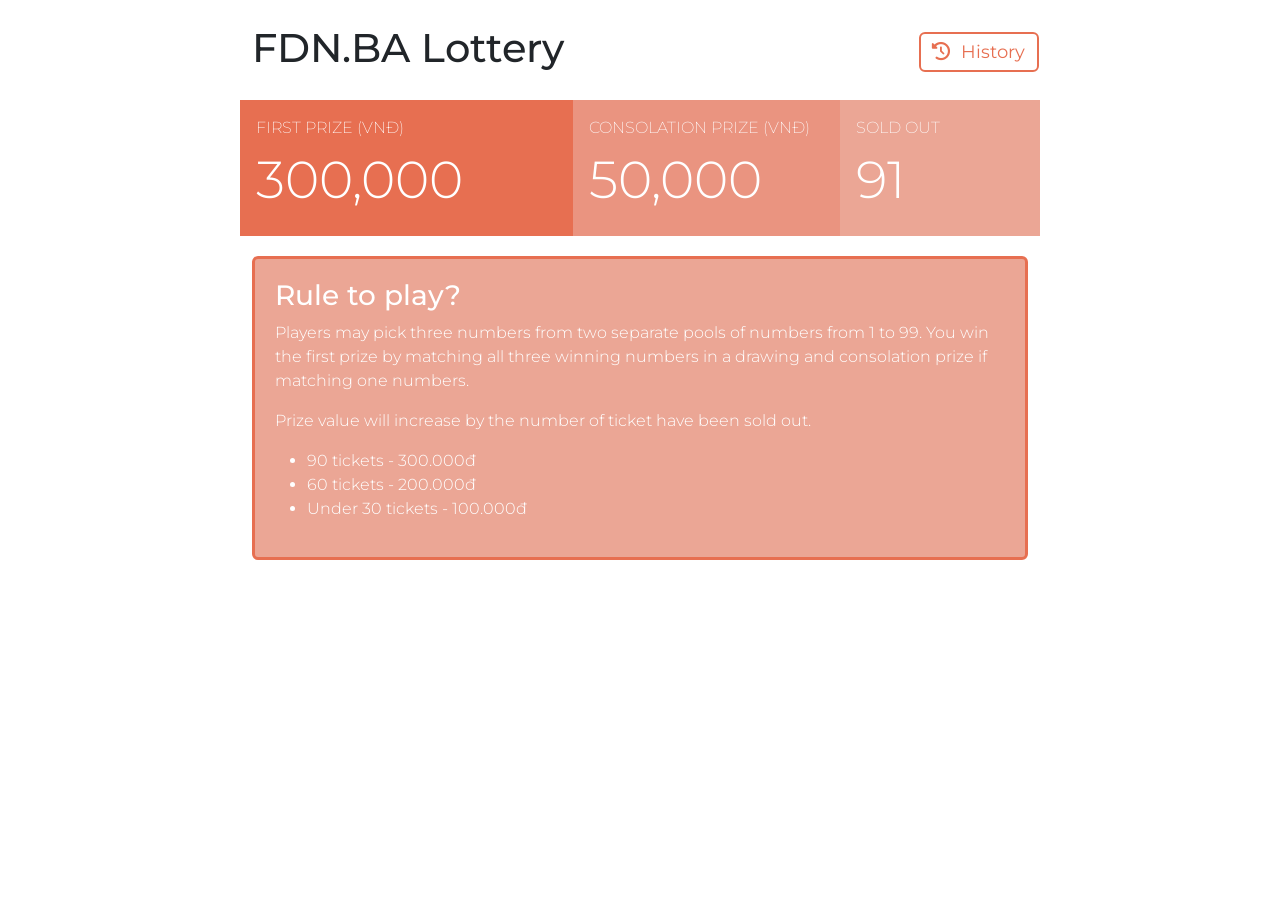
<file: index.html>
<!DOCTYPE html>
<html lang="en">
  <head>
    <meta charset="UTF-8" />
    <meta http-equiv="X-UA-Compatible" content="IE=edge" />
    <meta name="viewport" content="width=device-width, initial-scale=1.0" />

    <!-- CSS -->

    <link rel="stylesheet" href="./css/base.css" />
    <link rel="stylesheet" href="./css/style.css" />

    <link rel="stylesheet" href="./css/main.css" />
    <link rel="stylesheet" href="./css/boostrap.min.css" />
    <script
      src="https://cdn.jsdelivr.net/npm/bootstrap@5.2.2/dist/js/bootstrap.bundle.min.js"
      integrity="sha384-OERcA2EqjJCMA+/3y+gxIOqMEjwtxJY7qPCqsdltbNJuaOe923+mo//f6V8Qbsw3"
      crossorigin="anonymous"
    ></script>
    <script
      src="https://cdn.jsdelivr.net/npm/@popperjs/core@2.11.6/dist/umd/popper.min.js"
      integrity="sha384-oBqDVmMz9ATKxIep9tiCxS/Z9fNfEXiDAYTujMAeBAsjFuCZSmKbSSUnQlmh/jp3"
      crossorigin="anonymous"
    ></script>
    <script
      src="https://cdn.jsdelivr.net/npm/bootstrap@5.2.2/dist/js/bootstrap.min.js"
      integrity="sha384-IDwe1+LCz02ROU9k972gdyvl+AESN10+x7tBKgc9I5HFtuNz0wWnPclzo6p9vxnk"
      crossorigin="anonymous"
    ></script>

    <!-- ICON -->
    <link
      rel="stylesheet"
      href="https://cdnjs.cloudflare.com/ajax/libs/font-awesome/6.2.0/css/all.min.css"
    />

    <!-- Script -->

    <title>Activity | Lottery</title>
  </head>
  <body>
    <div class="container container-md lottery-page mt-4">
      <section>
        <div class="row align-items-center justify-content-between">
          <div class="mb-webtitle col-xl-6 col-md-6 col-sm-4">
            <h1>FDN.BA Lottery</h1>
          </div>
          <div class="col-xl-2 col-md-4 col-sm-2 mt-2 mb-2">
            <div
              class="button button-outline"
              onclick="openModal('history-modal')"
            >
              <i class="fa-solid fa-clock-rotate-left"></i> History
            </div>
          </div>
        </div>
      </section>

      <section>
        <!-- <h1>Prize</h1> -->
        <div class="row">
            <div class="col-xl-5 col-md-12 col-sm-3 p-0">
                <div class="dashboard-box lc-primary-color-1">
                  <div class="db-box-title">First Prize (VNĐ)</div>
                  <div id="first-prize" class="db-box-value">Money</div>
                </div>
              </div>
              <div class="col-xl-4 col-md-7 col-sm-3 p-0">
                <div class="dashboard-box lc-primary-color-2">
                  <div class="db-box-title">consolation Prize (VNĐ)</div>
                  <div id="second-prize" class="db-box-value">Money</div>
                </div>
              </div>
          <div class="col-xl-3 col-md-5 col-sm-3 p-0">
            <div class="dashboard-box lc-primary-color-3">
              <div class="db-box-title">Sold out</div>
              <div id="sold-out" class="db-box-value">Number</div>
            </div>
          </div>
          
        </div>
      </section>

      <section class="information-cont lc-primary-color-3">
        <h3>Rule to play?</h3>
        <p>
          Players may pick three numbers from two separate pools of numbers from
          1 to 99. You win the first prize by matching all three winning numbers
          in a drawing and consolation prize if matching one numbers.
        </p>
        <p>
          Prize value will increase by the number of ticket have been sold out.
        </p>
        <ul>
          <li>90 tickets - 300.000đ</li>
          <li>60 tickets - 200.000đ</li>
          <li>Under 30 tickets - 100.000đ</li>
        </ul>
      </section>

      <section>
        <a href="#" class="information-mb" onclick="openModal('rule')"
          ><h1>How to play ?</h1></a
        >
      </section>
    </div>

    <!-- Modal -->
    <section id="all-modal">
      
    </section>

  </body>

  <script src="./js/lottery.js"></script>
</html>
</file>
<file: css/base.css>
@import url('https://fonts.googleapis.com/css2?family=Varela+Round&display=swap');
@import url('https://fonts.googleapis.com/css2?family=Montserrat:wght@300;400;500&family=Varela+Round&display=swap');
* {
    margin: 0;
    padding: 0;
    box-sizing: border-box;
    /* font-family: 'Varela Round', sans-serif; */
    font-family: 'Montserrat', sans-serif;
    font-weight: 300;
}

:root {
    --color-primary : #E76F51;
    --color-primary-2: #EA9480;
    --color-primary-3: #EBA695;
    --color-secondary-1: #1597E5;
    --color-secondary-2: #09009B;
    /* --color-other-1: #FFA400; */
    --color-other-1: #77ACF1;
    --white-color: #fff;
    --back-color: #000;
    --black-color: #212121;
    --black-color-1: #334756;
    --background-1: linear-gradient(120deg, #a1c4fd 0%, #c2e9fb 100%);
    --background-2: linear-gradient(to right, #f78ca0 0%, #f9748f 19%, #fd868c 60%, #fe9a8b 100%);
    --background-3: linear-gradient(120deg, #fdfbfb 0%, #ebedee 100%);
    --background-4: linear-gradient(to top, #bdc2e8 0%, #bdc2e8 1%, #e6dee9 100%);
}


section {
    margin-bottom: 20px;
}
</file>
<file: css/style.css>
@import url(./responsive.css);


.lc-primary-color-1 {
    color: #fff;
    background-color: var(--color-primary) !important;
}

.lc-primary-color-2 {
    color: #fff;
    background-color: var(--color-primary-2);
}

.lc-primary-color-3 {
    color: #fff;
    background-color: var(--color-primary-3);
}


/* ---- Dashboard ---- */
.dashboard-box {
    width: 100%;
    min-height: 60px;
    padding: 16px;
}

.db-box-title {
    font-size: 16px;
    font-weight: 200;
    text-transform: uppercase;
}

.db-box-value {
    font-size: 52px;
    font-weight: 300;
    line-height: 80px;
}


/* ---- box information ---- */


.information-cont {
    /* margin: auto;
    width: 600px; */
    min-height: 50px;
    padding: 20px;
    border-radius: 6px;
    border: 3px var(--color-primary) solid;
}

.information-mb {
    color: var(--color-primary);
    text-transform: capitalize;
    font-size: 38px;
}

.information-mb {
    display: inline-block;
    color: var(--color-primary);
}

.information-mb:hover{
    color: var(--color-primary-3);;
}

.button {
    border-radius: 6px;
    width: 120px;
    height: 40px;
    /* padding: 0 16px; */
    line-height: 40px;
    font-size: 18px;
    font-weight: 400;
    text-align: center;
    cursor: pointer;
    display: flex;
    flex-direction: row;
    justify-content: space-evenly;
    align-items: center;
}

.button-outline {
    border: 2px var(--color-primary) solid;
    color: var(--color-primary);
}

.button-outline:hover {
    color: #fff;
    background-color: var(--color-primary);
}

.button-primary {
    color: #fff;
    background-color: var(--color-primary);
}

.button-primary:hover {
    background-color: var(--color-primary-3);
    border: 2px var(--color-primary) solid;
}




.lottery-page {
    max-width: 800px !important;
}


/* ---- MODAL ---- */
#all-modal {
    /* display: none; */
    height: 100%;
}

#modal {
    display: none;
    height: 100%;
}

._modal-fade {
    position: absolute;
    padding: 12px;
    top: 0;
    bottom: 0;
    left: 0;
    right: 0;
    z-index: 2;
    background-color: rgba(56, 56, 56, .5);
    display: flex;
    justify-content: center;
}

._modal-container {
    position: relative;
    margin: auto;
    width: 500px;
    min-height: 500px;
    background: #fff;
    border-radius: 16px;
    border: 2px var(--color-primary) solid;
    padding: 20px;
    display: flex;
    flex-direction: column;
    justify-content: space-between;
}

._modal-title {
    z-index: 2;
    font-size: 24px;
    font-weight: 600;
    line-height: 60px;
    color: var(--color-primary);
    position: relative;
    display: block;
}
._modal-title::after {
    z-index: 0;
    position: absolute;
    content: "";
    top: 45px;
    bottom: 10px;
    left: 0px;
    right: 80px;
    /* height: 20%; */
    background-color: var(--color-primary-2);
}

._modal-content {
    min-height: 300px;
}

._modal-footer {
    align-self: center;
}
</file>
<file: css/main.css>
/* .container {
    margin: auto;
    display: flex;
    flex-direction:  row;
    width: 1200px;
    border-style: dashed;
}

.item {
    border-style: dashed;
    width: 100px;
}

@media (max-width: 1023px) {
    .container {
        max-width: 1023px;
    }

    .item {
        max-width: 300px;
    }

} */



/* @media (max-width: 599px) {
    .container {
        flex-direction: column;
        width: 100%;
    }

 
} */
</file>
<file: css/boostrap.min.css>
@charset "UTF-8";/*!
 * Bootstrap  v5.2.2 (https://getbootstrap.com/)
 * Copyright 2011-2022 The Bootstrap Authors
 * Copyright 2011-2022 Twitter, Inc.
 * Licensed under MIT (https://github.com/twbs/bootstrap/blob/main/LICENSE)
 */:root{--bs-blue:#0d6efd;--bs-indigo:#6610f2;--bs-purple:#6f42c1;--bs-pink:#d63384;--bs-red:#dc3545;--bs-orange:#fd7e14;--bs-yellow:#ffc107;--bs-green:#198754;--bs-teal:#20c997;--bs-cyan:#0dcaf0;--bs-black:#000;--bs-white:#fff;--bs-gray:#6c757d;--bs-gray-dark:#343a40;--bs-gray-100:#f8f9fa;--bs-gray-200:#e9ecef;--bs-gray-300:#dee2e6;--bs-gray-400:#ced4da;--bs-gray-500:#adb5bd;--bs-gray-600:#6c757d;--bs-gray-700:#495057;--bs-gray-800:#343a40;--bs-gray-900:#212529;--bs-primary:#0d6efd;--bs-secondary:#6c757d;--bs-success:#198754;--bs-info:#0dcaf0;--bs-warning:#ffc107;--bs-danger:#dc3545;--bs-light:#f8f9fa;--bs-dark:#212529;--bs-primary-rgb:13,110,253;--bs-secondary-rgb:108,117,125;--bs-success-rgb:25,135,84;--bs-info-rgb:13,202,240;--bs-warning-rgb:255,193,7;--bs-danger-rgb:220,53,69;--bs-light-rgb:248,249,250;--bs-dark-rgb:33,37,41;--bs-white-rgb:255,255,255;--bs-black-rgb:0,0,0;--bs-body-color-rgb:33,37,41;--bs-body-bg-rgb:255,255,255;--bs-font-sans-serif:system-ui,-apple-system,"Segoe UI",Roboto,"Helvetica Neue","Noto Sans","Liberation Sans",Arial,sans-serif,"Apple Color Emoji","Segoe UI Emoji","Segoe UI Symbol","Noto Color Emoji";--bs-font-monospace:SFMono-Regular,Menlo,Monaco,Consolas,"Liberation Mono","Courier New",monospace;--bs-gradient:linear-gradient(180deg, rgba(255, 255, 255, 0.15), rgba(255, 255, 255, 0));--bs-body-font-family:var(--bs-font-sans-serif);--bs-body-font-size:1rem;--bs-body-font-weight:400;--bs-body-line-height:1.5;--bs-body-color:#212529;--bs-body-bg:#fff;--bs-border-width:1px;--bs-border-style:solid;--bs-border-color:#dee2e6;--bs-border-color-translucent:rgba(0, 0, 0, 0.175);--bs-border-radius:0.375rem;--bs-border-radius-sm:0.25rem;--bs-border-radius-lg:0.5rem;--bs-border-radius-xl:1rem;--bs-border-radius-2xl:2rem;--bs-border-radius-pill:50rem;--bs-link-color:#0d6efd;--bs-link-hover-color:#0a58ca;--bs-code-color:#d63384;--bs-highlight-bg:#fff3cd}*,::after,::before{box-sizing:border-box}@media (prefers-reduced-motion:no-preference){:root{scroll-behavior:smooth}}body{margin:0;font-family:var(--bs-body-font-family);font-size:var(--bs-body-font-size);font-weight:var(--bs-body-font-weight);line-height:var(--bs-body-line-height);color:var(--bs-body-color);text-align:var(--bs-body-text-align);background-color:var(--bs-body-bg);-webkit-text-size-adjust:100%;-webkit-tap-highlight-color:transparent}hr{margin:1rem 0;color:inherit;border:0;border-top:1px solid;opacity:.25}.h1,.h2,.h3,.h4,.h5,.h6,h1,h2,h3,h4,h5,h6{margin-top:0;margin-bottom:.5rem;font-weight:500;line-height:1.2}.h1,h1{font-size:calc(1.375rem + 1.5vw)}@media (min-width:1200px){.h1,h1{font-size:2.5rem}}.h2,h2{font-size:calc(1.325rem + .9vw)}@media (min-width:1200px){.h2,h2{font-size:2rem}}.h3,h3{font-size:calc(1.3rem + .6vw)}@media (min-width:1200px){.h3,h3{font-size:1.75rem}}.h4,h4{font-size:calc(1.275rem + .3vw)}@media (min-width:1200px){.h4,h4{font-size:1.5rem}}.h5,h5{font-size:1.25rem}.h6,h6{font-size:1rem}p{margin-top:0;margin-bottom:1rem}abbr[title]{-webkit-text-decoration:underline dotted;text-decoration:underline dotted;cursor:help;-webkit-text-decoration-skip-ink:none;text-decoration-skip-ink:none}address{margin-bottom:1rem;font-style:normal;line-height:inherit}ol,ul{padding-left:2rem}dl,ol,ul{margin-top:0;margin-bottom:1rem}ol ol,ol ul,ul ol,ul ul{margin-bottom:0}dt{font-weight:700}dd{margin-bottom:.5rem;margin-left:0}blockquote{margin:0 0 1rem}b,strong{font-weight:bolder}.small,small{font-size:.875em}.mark,mark{padding:.1875em;background-color:var(--bs-highlight-bg)}sub,sup{position:relative;font-size:.75em;line-height:0;vertical-align:baseline}sub{bottom:-.25em}sup{top:-.5em}a{color:var(--bs-link-color);text-decoration:underline}a:hover{color:var(--bs-link-hover-color)}a:not([href]):not([class]),a:not([href]):not([class]):hover{color:inherit;text-decoration:none}code,kbd,pre,samp{font-family:var(--bs-font-monospace);font-size:1em}pre{display:block;margin-top:0;margin-bottom:1rem;overflow:auto;font-size:.875em}pre code{font-size:inherit;color:inherit;word-break:normal}code{font-size:.875em;color:var(--bs-code-color);word-wrap:break-word}a>code{color:inherit}kbd{padding:.1875rem .375rem;font-size:.875em;color:var(--bs-body-bg);background-color:var(--bs-body-color);border-radius:.25rem}kbd kbd{padding:0;font-size:1em}figure{margin:0 0 1rem}img,svg{vertical-align:middle}table{caption-side:bottom;border-collapse:collapse}caption{padding-top:.5rem;padding-bottom:.5rem;color:#6c757d;text-align:left}th{text-align:inherit;text-align:-webkit-match-parent}tbody,td,tfoot,th,thead,tr{border-color:inherit;border-style:solid;border-width:0}label{display:inline-block}button{border-radius:0}button:focus:not(:focus-visible){outline:0}button,input,optgroup,select,textarea{margin:0;font-family:inherit;font-size:inherit;line-height:inherit}button,select{text-transform:none}[role=button]{cursor:pointer}select{word-wrap:normal}select:disabled{opacity:1}[list]:not([type=date]):not([type=datetime-local]):not([type=month]):not([type=week]):not([type=time])::-webkit-calendar-picker-indicator{display:none!important}[type=button],[type=reset],[type=submit],button{-webkit-appearance:button}[type=button]:not(:disabled),[type=reset]:not(:disabled),[type=submit]:not(:disabled),button:not(:disabled){cursor:pointer}::-moz-focus-inner{padding:0;border-style:none}textarea{resize:vertical}fieldset{min-width:0;padding:0;margin:0;border:0}legend{float:left;width:100%;padding:0;margin-bottom:.5rem;font-size:calc(1.275rem + .3vw);line-height:inherit}@media (min-width:1200px){legend{font-size:1.5rem}}legend+*{clear:left}::-webkit-datetime-edit-day-field,::-webkit-datetime-edit-fields-wrapper,::-webkit-datetime-edit-hour-field,::-webkit-datetime-edit-minute,::-webkit-datetime-edit-month-field,::-webkit-datetime-edit-text,::-webkit-datetime-edit-year-field{padding:0}::-webkit-inner-spin-button{height:auto}[type=search]{outline-offset:-2px;-webkit-appearance:textfield}::-webkit-search-decoration{-webkit-appearance:none}::-webkit-color-swatch-wrapper{padding:0}::-webkit-file-upload-button{font:inherit;-webkit-appearance:button}::file-selector-button{font:inherit;-webkit-appearance:button}output{display:inline-block}iframe{border:0}summary{display:list-item;cursor:pointer}progress{vertical-align:baseline}[hidden]{display:none!important}.lead{font-size:1.25rem;font-weight:300}.display-1{font-size:calc(1.625rem + 4.5vw);font-weight:300;line-height:1.2}@media (min-width:1200px){.display-1{font-size:5rem}}.display-2{font-size:calc(1.575rem + 3.9vw);font-weight:300;line-height:1.2}@media (min-width:1200px){.display-2{font-size:4.5rem}}.display-3{font-size:calc(1.525rem + 3.3vw);font-weight:300;line-height:1.2}@media (min-width:1200px){.display-3{font-size:4rem}}.display-4{font-size:calc(1.475rem + 2.7vw);font-weight:300;line-height:1.2}@media (min-width:1200px){.display-4{font-size:3.5rem}}.display-5{font-size:calc(1.425rem + 2.1vw);font-weight:300;line-height:1.2}@media (min-width:1200px){.display-5{font-size:3rem}}.display-6{font-size:calc(1.375rem + 1.5vw);font-weight:300;line-height:1.2}@media (min-width:1200px){.display-6{font-size:2.5rem}}.list-unstyled{padding-left:0;list-style:none}.list-inline{padding-left:0;list-style:none}.list-inline-item{display:inline-block}.list-inline-item:not(:last-child){margin-right:.5rem}.initialism{font-size:.875em;text-transform:uppercase}.blockquote{margin-bottom:1rem;font-size:1.25rem}.blockquote>:last-child{margin-bottom:0}.blockquote-footer{margin-top:-1rem;margin-bottom:1rem;font-size:.875em;color:#6c757d}.blockquote-footer::before{content:"— "}.img-fluid{max-width:100%;height:auto}.img-thumbnail{padding:.25rem;background-color:#fff;border:1px solid var(--bs-border-color);border-radius:.375rem;max-width:100%;height:auto}.figure{display:inline-block}.figure-img{margin-bottom:.5rem;line-height:1}.figure-caption{font-size:.875em;color:#6c757d}.container,.container-fluid,.container-lg,.container-md,.container-sm,.container-xl,.container-xxl{--bs-gutter-x:1.5rem;--bs-gutter-y:0;width:100%;padding-right:calc(var(--bs-gutter-x) * .5);padding-left:calc(var(--bs-gutter-x) * .5);margin-right:auto;margin-left:auto}@media (min-width:576px){.container,.container-sm{max-width:540px}}@media (min-width:768px){.container,.container-md,.container-sm{max-width:720px}}@media (min-width:992px){.container,.container-lg,.container-md,.container-sm{max-width:960px}}@media (min-width:1200px){.container,.container-lg,.container-md,.container-sm,.container-xl{max-width:1140px}}@media (min-width:1400px){.container,.container-lg,.container-md,.container-sm,.container-xl,.container-xxl{max-width:1320px}}.row{--bs-gutter-x:1.5rem;--bs-gutter-y:0;display:flex;flex-wrap:wrap;margin-top:calc(-1 * var(--bs-gutter-y));margin-right:calc(-.5 * var(--bs-gutter-x));margin-left:calc(-.5 * var(--bs-gutter-x))}.row>*{flex-shrink:0;width:100%;max-width:100%;padding-right:calc(var(--bs-gutter-x) * .5);padding-left:calc(var(--bs-gutter-x) * .5);margin-top:var(--bs-gutter-y)}.col{flex:1 0 0%}.row-cols-auto>*{flex:0 0 auto;width:auto}.row-cols-1>*{flex:0 0 auto;width:100%}.row-cols-2>*{flex:0 0 auto;width:50%}.row-cols-3>*{flex:0 0 auto;width:33.3333333333%}.row-cols-4>*{flex:0 0 auto;width:25%}.row-cols-5>*{flex:0 0 auto;width:20%}.row-cols-6>*{flex:0 0 auto;width:16.6666666667%}.col-auto{flex:0 0 auto;width:auto}.col-1{flex:0 0 auto;width:8.33333333%}.col-2{flex:0 0 auto;width:16.66666667%}.col-3{flex:0 0 auto;width:25%}.col-4{flex:0 0 auto;width:33.33333333%}.col-5{flex:0 0 auto;width:41.66666667%}.col-6{flex:0 0 auto;width:50%}.col-7{flex:0 0 auto;width:58.33333333%}.col-8{flex:0 0 auto;width:66.66666667%}.col-9{flex:0 0 auto;width:75%}.col-10{flex:0 0 auto;width:83.33333333%}.col-11{flex:0 0 auto;width:91.66666667%}.col-12{flex:0 0 auto;width:100%}.offset-1{margin-left:8.33333333%}.offset-2{margin-left:16.66666667%}.offset-3{margin-left:25%}.offset-4{margin-left:33.33333333%}.offset-5{margin-left:41.66666667%}.offset-6{margin-left:50%}.offset-7{margin-left:58.33333333%}.offset-8{margin-left:66.66666667%}.offset-9{margin-left:75%}.offset-10{margin-left:83.33333333%}.offset-11{margin-left:91.66666667%}.g-0,.gx-0{--bs-gutter-x:0}.g-0,.gy-0{--bs-gutter-y:0}.g-1,.gx-1{--bs-gutter-x:0.25rem}.g-1,.gy-1{--bs-gutter-y:0.25rem}.g-2,.gx-2{--bs-gutter-x:0.5rem}.g-2,.gy-2{--bs-gutter-y:0.5rem}.g-3,.gx-3{--bs-gutter-x:1rem}.g-3,.gy-3{--bs-gutter-y:1rem}.g-4,.gx-4{--bs-gutter-x:1.5rem}.g-4,.gy-4{--bs-gutter-y:1.5rem}.g-5,.gx-5{--bs-gutter-x:3rem}.g-5,.gy-5{--bs-gutter-y:3rem}@media (min-width:576px){.col-sm{flex:1 0 0%}.row-cols-sm-auto>*{flex:0 0 auto;width:auto}.row-cols-sm-1>*{flex:0 0 auto;width:100%}.row-cols-sm-2>*{flex:0 0 auto;width:50%}.row-cols-sm-3>*{flex:0 0 auto;width:33.3333333333%}.row-cols-sm-4>*{flex:0 0 auto;width:25%}.row-cols-sm-5>*{flex:0 0 auto;width:20%}.row-cols-sm-6>*{flex:0 0 auto;width:16.6666666667%}.col-sm-auto{flex:0 0 auto;width:auto}.col-sm-1{flex:0 0 auto;width:8.33333333%}.col-sm-2{flex:0 0 auto;width:16.66666667%}.col-sm-3{flex:0 0 auto;width:25%}.col-sm-4{flex:0 0 auto;width:33.33333333%}.col-sm-5{flex:0 0 auto;width:41.66666667%}.col-sm-6{flex:0 0 auto;width:50%}.col-sm-7{flex:0 0 auto;width:58.33333333%}.col-sm-8{flex:0 0 auto;width:66.66666667%}.col-sm-9{flex:0 0 auto;width:75%}.col-sm-10{flex:0 0 auto;width:83.33333333%}.col-sm-11{flex:0 0 auto;width:91.66666667%}.col-sm-12{flex:0 0 auto;width:100%}.offset-sm-0{margin-left:0}.offset-sm-1{margin-left:8.33333333%}.offset-sm-2{margin-left:16.66666667%}.offset-sm-3{margin-left:25%}.offset-sm-4{margin-left:33.33333333%}.offset-sm-5{margin-left:41.66666667%}.offset-sm-6{margin-left:50%}.offset-sm-7{margin-left:58.33333333%}.offset-sm-8{margin-left:66.66666667%}.offset-sm-9{margin-left:75%}.offset-sm-10{margin-left:83.33333333%}.offset-sm-11{margin-left:91.66666667%}.g-sm-0,.gx-sm-0{--bs-gutter-x:0}.g-sm-0,.gy-sm-0{--bs-gutter-y:0}.g-sm-1,.gx-sm-1{--bs-gutter-x:0.25rem}.g-sm-1,.gy-sm-1{--bs-gutter-y:0.25rem}.g-sm-2,.gx-sm-2{--bs-gutter-x:0.5rem}.g-sm-2,.gy-sm-2{--bs-gutter-y:0.5rem}.g-sm-3,.gx-sm-3{--bs-gutter-x:1rem}.g-sm-3,.gy-sm-3{--bs-gutter-y:1rem}.g-sm-4,.gx-sm-4{--bs-gutter-x:1.5rem}.g-sm-4,.gy-sm-4{--bs-gutter-y:1.5rem}.g-sm-5,.gx-sm-5{--bs-gutter-x:3rem}.g-sm-5,.gy-sm-5{--bs-gutter-y:3rem}}@media (min-width:768px){.col-md{flex:1 0 0%}.row-cols-md-auto>*{flex:0 0 auto;width:auto}.row-cols-md-1>*{flex:0 0 auto;width:100%}.row-cols-md-2>*{flex:0 0 auto;width:50%}.row-cols-md-3>*{flex:0 0 auto;width:33.3333333333%}.row-cols-md-4>*{flex:0 0 auto;width:25%}.row-cols-md-5>*{flex:0 0 auto;width:20%}.row-cols-md-6>*{flex:0 0 auto;width:16.6666666667%}.col-md-auto{flex:0 0 auto;width:auto}.col-md-1{flex:0 0 auto;width:8.33333333%}.col-md-2{flex:0 0 auto;width:16.66666667%}.col-md-3{flex:0 0 auto;width:25%}.col-md-4{flex:0 0 auto;width:33.33333333%}.col-md-5{flex:0 0 auto;width:41.66666667%}.col-md-6{flex:0 0 auto;width:50%}.col-md-7{flex:0 0 auto;width:58.33333333%}.col-md-8{flex:0 0 auto;width:66.66666667%}.col-md-9{flex:0 0 auto;width:75%}.col-md-10{flex:0 0 auto;width:83.33333333%}.col-md-11{flex:0 0 auto;width:91.66666667%}.col-md-12{flex:0 0 auto;width:100%}.offset-md-0{margin-left:0}.offset-md-1{margin-left:8.33333333%}.offset-md-2{margin-left:16.66666667%}.offset-md-3{margin-left:25%}.offset-md-4{margin-left:33.33333333%}.offset-md-5{margin-left:41.66666667%}.offset-md-6{margin-left:50%}.offset-md-7{margin-left:58.33333333%}.offset-md-8{margin-left:66.66666667%}.offset-md-9{margin-left:75%}.offset-md-10{margin-left:83.33333333%}.offset-md-11{margin-left:91.66666667%}.g-md-0,.gx-md-0{--bs-gutter-x:0}.g-md-0,.gy-md-0{--bs-gutter-y:0}.g-md-1,.gx-md-1{--bs-gutter-x:0.25rem}.g-md-1,.gy-md-1{--bs-gutter-y:0.25rem}.g-md-2,.gx-md-2{--bs-gutter-x:0.5rem}.g-md-2,.gy-md-2{--bs-gutter-y:0.5rem}.g-md-3,.gx-md-3{--bs-gutter-x:1rem}.g-md-3,.gy-md-3{--bs-gutter-y:1rem}.g-md-4,.gx-md-4{--bs-gutter-x:1.5rem}.g-md-4,.gy-md-4{--bs-gutter-y:1.5rem}.g-md-5,.gx-md-5{--bs-gutter-x:3rem}.g-md-5,.gy-md-5{--bs-gutter-y:3rem}}@media (min-width:992px){.col-lg{flex:1 0 0%}.row-cols-lg-auto>*{flex:0 0 auto;width:auto}.row-cols-lg-1>*{flex:0 0 auto;width:100%}.row-cols-lg-2>*{flex:0 0 auto;width:50%}.row-cols-lg-3>*{flex:0 0 auto;width:33.3333333333%}.row-cols-lg-4>*{flex:0 0 auto;width:25%}.row-cols-lg-5>*{flex:0 0 auto;width:20%}.row-cols-lg-6>*{flex:0 0 auto;width:16.6666666667%}.col-lg-auto{flex:0 0 auto;width:auto}.col-lg-1{flex:0 0 auto;width:8.33333333%}.col-lg-2{flex:0 0 auto;width:16.66666667%}.col-lg-3{flex:0 0 auto;width:25%}.col-lg-4{flex:0 0 auto;width:33.33333333%}.col-lg-5{flex:0 0 auto;width:41.66666667%}.col-lg-6{flex:0 0 auto;width:50%}.col-lg-7{flex:0 0 auto;width:58.33333333%}.col-lg-8{flex:0 0 auto;width:66.66666667%}.col-lg-9{flex:0 0 auto;width:75%}.col-lg-10{flex:0 0 auto;width:83.33333333%}.col-lg-11{flex:0 0 auto;width:91.66666667%}.col-lg-12{flex:0 0 auto;width:100%}.offset-lg-0{margin-left:0}.offset-lg-1{margin-left:8.33333333%}.offset-lg-2{margin-left:16.66666667%}.offset-lg-3{margin-left:25%}.offset-lg-4{margin-left:33.33333333%}.offset-lg-5{margin-left:41.66666667%}.offset-lg-6{margin-left:50%}.offset-lg-7{margin-left:58.33333333%}.offset-lg-8{margin-left:66.66666667%}.offset-lg-9{margin-left:75%}.offset-lg-10{margin-left:83.33333333%}.offset-lg-11{margin-left:91.66666667%}.g-lg-0,.gx-lg-0{--bs-gutter-x:0}.g-lg-0,.gy-lg-0{--bs-gutter-y:0}.g-lg-1,.gx-lg-1{--bs-gutter-x:0.25rem}.g-lg-1,.gy-lg-1{--bs-gutter-y:0.25rem}.g-lg-2,.gx-lg-2{--bs-gutter-x:0.5rem}.g-lg-2,.gy-lg-2{--bs-gutter-y:0.5rem}.g-lg-3,.gx-lg-3{--bs-gutter-x:1rem}.g-lg-3,.gy-lg-3{--bs-gutter-y:1rem}.g-lg-4,.gx-lg-4{--bs-gutter-x:1.5rem}.g-lg-4,.gy-lg-4{--bs-gutter-y:1.5rem}.g-lg-5,.gx-lg-5{--bs-gutter-x:3rem}.g-lg-5,.gy-lg-5{--bs-gutter-y:3rem}}@media (min-width:1200px){.col-xl{flex:1 0 0%}.row-cols-xl-auto>*{flex:0 0 auto;width:auto}.row-cols-xl-1>*{flex:0 0 auto;width:100%}.row-cols-xl-2>*{flex:0 0 auto;width:50%}.row-cols-xl-3>*{flex:0 0 auto;width:33.3333333333%}.row-cols-xl-4>*{flex:0 0 auto;width:25%}.row-cols-xl-5>*{flex:0 0 auto;width:20%}.row-cols-xl-6>*{flex:0 0 auto;width:16.6666666667%}.col-xl-auto{flex:0 0 auto;width:auto}.col-xl-1{flex:0 0 auto;width:8.33333333%}.col-xl-2{flex:0 0 auto;width:16.66666667%}.col-xl-3{flex:0 0 auto;width:25%}.col-xl-4{flex:0 0 auto;width:33.33333333%}.col-xl-5{flex:0 0 auto;width:41.66666667%}.col-xl-6{flex:0 0 auto;width:50%}.col-xl-7{flex:0 0 auto;width:58.33333333%}.col-xl-8{flex:0 0 auto;width:66.66666667%}.col-xl-9{flex:0 0 auto;width:75%}.col-xl-10{flex:0 0 auto;width:83.33333333%}.col-xl-11{flex:0 0 auto;width:91.66666667%}.col-xl-12{flex:0 0 auto;width:100%}.offset-xl-0{margin-left:0}.offset-xl-1{margin-left:8.33333333%}.offset-xl-2{margin-left:16.66666667%}.offset-xl-3{margin-left:25%}.offset-xl-4{margin-left:33.33333333%}.offset-xl-5{margin-left:41.66666667%}.offset-xl-6{margin-left:50%}.offset-xl-7{margin-left:58.33333333%}.offset-xl-8{margin-left:66.66666667%}.offset-xl-9{margin-left:75%}.offset-xl-10{margin-left:83.33333333%}.offset-xl-11{margin-left:91.66666667%}.g-xl-0,.gx-xl-0{--bs-gutter-x:0}.g-xl-0,.gy-xl-0{--bs-gutter-y:0}.g-xl-1,.gx-xl-1{--bs-gutter-x:0.25rem}.g-xl-1,.gy-xl-1{--bs-gutter-y:0.25rem}.g-xl-2,.gx-xl-2{--bs-gutter-x:0.5rem}.g-xl-2,.gy-xl-2{--bs-gutter-y:0.5rem}.g-xl-3,.gx-xl-3{--bs-gutter-x:1rem}.g-xl-3,.gy-xl-3{--bs-gutter-y:1rem}.g-xl-4,.gx-xl-4{--bs-gutter-x:1.5rem}.g-xl-4,.gy-xl-4{--bs-gutter-y:1.5rem}.g-xl-5,.gx-xl-5{--bs-gutter-x:3rem}.g-xl-5,.gy-xl-5{--bs-gutter-y:3rem}}@media (min-width:1400px){.col-xxl{flex:1 0 0%}.row-cols-xxl-auto>*{flex:0 0 auto;width:auto}.row-cols-xxl-1>*{flex:0 0 auto;width:100%}.row-cols-xxl-2>*{flex:0 0 auto;width:50%}.row-cols-xxl-3>*{flex:0 0 auto;width:33.3333333333%}.row-cols-xxl-4>*{flex:0 0 auto;width:25%}.row-cols-xxl-5>*{flex:0 0 auto;width:20%}.row-cols-xxl-6>*{flex:0 0 auto;width:16.6666666667%}.col-xxl-auto{flex:0 0 auto;width:auto}.col-xxl-1{flex:0 0 auto;width:8.33333333%}.col-xxl-2{flex:0 0 auto;width:16.66666667%}.col-xxl-3{flex:0 0 auto;width:25%}.col-xxl-4{flex:0 0 auto;width:33.33333333%}.col-xxl-5{flex:0 0 auto;width:41.66666667%}.col-xxl-6{flex:0 0 auto;width:50%}.col-xxl-7{flex:0 0 auto;width:58.33333333%}.col-xxl-8{flex:0 0 auto;width:66.66666667%}.col-xxl-9{flex:0 0 auto;width:75%}.col-xxl-10{flex:0 0 auto;width:83.33333333%}.col-xxl-11{flex:0 0 auto;width:91.66666667%}.col-xxl-12{flex:0 0 auto;width:100%}.offset-xxl-0{margin-left:0}.offset-xxl-1{margin-left:8.33333333%}.offset-xxl-2{margin-left:16.66666667%}.offset-xxl-3{margin-left:25%}.offset-xxl-4{margin-left:33.33333333%}.offset-xxl-5{margin-left:41.66666667%}.offset-xxl-6{margin-left:50%}.offset-xxl-7{margin-left:58.33333333%}.offset-xxl-8{margin-left:66.66666667%}.offset-xxl-9{margin-left:75%}.offset-xxl-10{margin-left:83.33333333%}.offset-xxl-11{margin-left:91.66666667%}.g-xxl-0,.gx-xxl-0{--bs-gutter-x:0}.g-xxl-0,.gy-xxl-0{--bs-gutter-y:0}.g-xxl-1,.gx-xxl-1{--bs-gutter-x:0.25rem}.g-xxl-1,.gy-xxl-1{--bs-gutter-y:0.25rem}.g-xxl-2,.gx-xxl-2{--bs-gutter-x:0.5rem}.g-xxl-2,.gy-xxl-2{--bs-gutter-y:0.5rem}.g-xxl-3,.gx-xxl-3{--bs-gutter-x:1rem}.g-xxl-3,.gy-xxl-3{--bs-gutter-y:1rem}.g-xxl-4,.gx-xxl-4{--bs-gutter-x:1.5rem}.g-xxl-4,.gy-xxl-4{--bs-gutter-y:1.5rem}.g-xxl-5,.gx-xxl-5{--bs-gutter-x:3rem}.g-xxl-5,.gy-xxl-5{--bs-gutter-y:3rem}}.table{--bs-table-color:var(--bs-body-color);--bs-table-bg:transparent;--bs-table-border-color:var(--bs-border-color);--bs-table-accent-bg:transparent;--bs-table-striped-color:var(--bs-body-color);--bs-table-striped-bg:rgba(0, 0, 0, 0.05);--bs-table-active-color:var(--bs-body-color);--bs-table-active-bg:rgba(0, 0, 0, 0.1);--bs-table-hover-color:var(--bs-body-color);--bs-table-hover-bg:rgba(0, 0, 0, 0.075);width:100%;margin-bottom:1rem;color:var(--bs-table-color);vertical-align:top;border-color:var(--bs-table-border-color)}.table>:not(caption)>*>*{padding:.5rem .5rem;background-color:var(--bs-table-bg);border-bottom-width:1px;box-shadow:inset 0 0 0 9999px var(--bs-table-accent-bg)}.table>tbody{vertical-align:inherit}.table>thead{vertical-align:bottom}.table-group-divider{border-top:2px solid currentcolor}.caption-top{caption-side:top}.table-sm>:not(caption)>*>*{padding:.25rem .25rem}.table-bordered>:not(caption)>*{border-width:1px 0}.table-bordered>:not(caption)>*>*{border-width:0 1px}.table-borderless>:not(caption)>*>*{border-bottom-width:0}.table-borderless>:not(:first-child){border-top-width:0}.table-striped>tbody>tr:nth-of-type(odd)>*{--bs-table-accent-bg:var(--bs-table-striped-bg);color:var(--bs-table-striped-color)}.table-striped-columns>:not(caption)>tr>:nth-child(2n){--bs-table-accent-bg:var(--bs-table-striped-bg);color:var(--bs-table-striped-color)}.table-active{--bs-table-accent-bg:var(--bs-table-active-bg);color:var(--bs-table-active-color)}.table-hover>tbody>tr:hover>*{--bs-table-accent-bg:var(--bs-table-hover-bg);color:var(--bs-table-hover-color)}.table-primary{--bs-table-color:#000;--bs-table-bg:#cfe2ff;--bs-table-border-color:#bacbe6;--bs-table-striped-bg:#c5d7f2;--bs-table-striped-color:#000;--bs-table-active-bg:#bacbe6;--bs-table-active-color:#000;--bs-table-hover-bg:#bfd1ec;--bs-table-hover-color:#000;color:var(--bs-table-color);border-color:var(--bs-table-border-color)}.table-secondary{--bs-table-color:#000;--bs-table-bg:#e2e3e5;--bs-table-border-color:#cbccce;--bs-table-striped-bg:#d7d8da;--bs-table-striped-color:#000;--bs-table-active-bg:#cbccce;--bs-table-active-color:#000;--bs-table-hover-bg:#d1d2d4;--bs-table-hover-color:#000;color:var(--bs-table-color);border-color:var(--bs-table-border-color)}.table-success{--bs-table-color:#000;--bs-table-bg:#d1e7dd;--bs-table-border-color:#bcd0c7;--bs-table-striped-bg:#c7dbd2;--bs-table-striped-color:#000;--bs-table-active-bg:#bcd0c7;--bs-table-active-color:#000;--bs-table-hover-bg:#c1d6cc;--bs-table-hover-color:#000;color:var(--bs-table-color);border-color:var(--bs-table-border-color)}.table-info{--bs-table-color:#000;--bs-table-bg:#cff4fc;--bs-table-border-color:#badce3;--bs-table-striped-bg:#c5e8ef;--bs-table-striped-color:#000;--bs-table-active-bg:#badce3;--bs-table-active-color:#000;--bs-table-hover-bg:#bfe2e9;--bs-table-hover-color:#000;color:var(--bs-table-color);border-color:var(--bs-table-border-color)}.table-warning{--bs-table-color:#000;--bs-table-bg:#fff3cd;--bs-table-border-color:#e6dbb9;--bs-table-striped-bg:#f2e7c3;--bs-table-striped-color:#000;--bs-table-active-bg:#e6dbb9;--bs-table-active-color:#000;--bs-table-hover-bg:#ece1be;--bs-table-hover-color:#000;color:var(--bs-table-color);border-color:var(--bs-table-border-color)}.table-danger{--bs-table-color:#000;--bs-table-bg:#f8d7da;--bs-table-border-color:#dfc2c4;--bs-table-striped-bg:#eccccf;--bs-table-striped-color:#000;--bs-table-active-bg:#dfc2c4;--bs-table-active-color:#000;--bs-table-hover-bg:#e5c7ca;--bs-table-hover-color:#000;color:var(--bs-table-color);border-color:var(--bs-table-border-color)}.table-light{--bs-table-color:#000;--bs-table-bg:#f8f9fa;--bs-table-border-color:#dfe0e1;--bs-table-striped-bg:#ecedee;--bs-table-striped-color:#000;--bs-table-active-bg:#dfe0e1;--bs-table-active-color:#000;--bs-table-hover-bg:#e5e6e7;--bs-table-hover-color:#000;color:var(--bs-table-color);border-color:var(--bs-table-border-color)}.table-dark{--bs-table-color:#fff;--bs-table-bg:#212529;--bs-table-border-color:#373b3e;--bs-table-striped-bg:#2c3034;--bs-table-striped-color:#fff;--bs-table-active-bg:#373b3e;--bs-table-active-color:#fff;--bs-table-hover-bg:#323539;--bs-table-hover-color:#fff;color:var(--bs-table-color);border-color:var(--bs-table-border-color)}.table-responsive{overflow-x:auto;-webkit-overflow-scrolling:touch}@media (max-width:575.98px){.table-responsive-sm{overflow-x:auto;-webkit-overflow-scrolling:touch}}@media (max-width:767.98px){.table-responsive-md{overflow-x:auto;-webkit-overflow-scrolling:touch}}@media (max-width:991.98px){.table-responsive-lg{overflow-x:auto;-webkit-overflow-scrolling:touch}}@media (max-width:1199.98px){.table-responsive-xl{overflow-x:auto;-webkit-overflow-scrolling:touch}}@media (max-width:1399.98px){.table-responsive-xxl{overflow-x:auto;-webkit-overflow-scrolling:touch}}.form-label{margin-bottom:.5rem}.col-form-label{padding-top:calc(.375rem + 1px);padding-bottom:calc(.375rem + 1px);margin-bottom:0;font-size:inherit;line-height:1.5}.col-form-label-lg{padding-top:calc(.5rem + 1px);padding-bottom:calc(.5rem + 1px);font-size:1.25rem}.col-form-label-sm{padding-top:calc(.25rem + 1px);padding-bottom:calc(.25rem + 1px);font-size:.875rem}.form-text{margin-top:.25rem;font-size:.875em;color:#6c757d}.form-control{display:block;width:100%;padding:.375rem .75rem;font-size:1rem;font-weight:400;line-height:1.5;color:#212529;background-color:#fff;background-clip:padding-box;border:1px solid #ced4da;-webkit-appearance:none;-moz-appearance:none;appearance:none;border-radius:.375rem;transition:border-color .15s ease-in-out,box-shadow .15s ease-in-out}@media (prefers-reduced-motion:reduce){.form-control{transition:none}}.form-control[type=file]{overflow:hidden}.form-control[type=file]:not(:disabled):not([readonly]){cursor:pointer}.form-control:focus{color:#212529;background-color:#fff;border-color:#86b7fe;outline:0;box-shadow:0 0 0 .25rem rgba(13,110,253,.25)}.form-control::-webkit-date-and-time-value{height:1.5em}.form-control::-moz-placeholder{color:#6c757d;opacity:1}.form-control::placeholder{color:#6c757d;opacity:1}.form-control:disabled{background-color:#e9ecef;opacity:1}.form-control::-webkit-file-upload-button{padding:.375rem .75rem;margin:-.375rem -.75rem;-webkit-margin-end:.75rem;margin-inline-end:.75rem;color:#212529;background-color:#e9ecef;pointer-events:none;border-color:inherit;border-style:solid;border-width:0;border-inline-end-width:1px;border-radius:0;-webkit-transition:color .15s ease-in-out,background-color .15s ease-in-out,border-color .15s ease-in-out,box-shadow .15s ease-in-out;transition:color .15s ease-in-out,background-color .15s ease-in-out,border-color .15s ease-in-out,box-shadow .15s ease-in-out}.form-control::file-selector-button{padding:.375rem .75rem;margin:-.375rem -.75rem;-webkit-margin-end:.75rem;margin-inline-end:.75rem;color:#212529;background-color:#e9ecef;pointer-events:none;border-color:inherit;border-style:solid;border-width:0;border-inline-end-width:1px;border-radius:0;transition:color .15s ease-in-out,background-color .15s ease-in-out,border-color .15s ease-in-out,box-shadow .15s ease-in-out}@media (prefers-reduced-motion:reduce){.form-control::-webkit-file-upload-button{-webkit-transition:none;transition:none}.form-control::file-selector-button{transition:none}}.form-control:hover:not(:disabled):not([readonly])::-webkit-file-upload-button{background-color:#dde0e3}.form-control:hover:not(:disabled):not([readonly])::file-selector-button{background-color:#dde0e3}.form-control-plaintext{display:block;width:100%;padding:.375rem 0;margin-bottom:0;line-height:1.5;color:#212529;background-color:transparent;border:solid transparent;border-width:1px 0}.form-control-plaintext:focus{outline:0}.form-control-plaintext.form-control-lg,.form-control-plaintext.form-control-sm{padding-right:0;padding-left:0}.form-control-sm{min-height:calc(1.5em + .5rem + 2px);padding:.25rem .5rem;font-size:.875rem;border-radius:.25rem}.form-control-sm::-webkit-file-upload-button{padding:.25rem .5rem;margin:-.25rem -.5rem;-webkit-margin-end:.5rem;margin-inline-end:.5rem}.form-control-sm::file-selector-button{padding:.25rem .5rem;margin:-.25rem -.5rem;-webkit-margin-end:.5rem;margin-inline-end:.5rem}.form-control-lg{min-height:calc(1.5em + 1rem + 2px);padding:.5rem 1rem;font-size:1.25rem;border-radius:.5rem}.form-control-lg::-webkit-file-upload-button{padding:.5rem 1rem;margin:-.5rem -1rem;-webkit-margin-end:1rem;margin-inline-end:1rem}.form-control-lg::file-selector-button{padding:.5rem 1rem;margin:-.5rem -1rem;-webkit-margin-end:1rem;margin-inline-end:1rem}textarea.form-control{min-height:calc(1.5em + .75rem + 2px)}textarea.form-control-sm{min-height:calc(1.5em + .5rem + 2px)}textarea.form-control-lg{min-height:calc(1.5em + 1rem + 2px)}.form-control-color{width:3rem;height:calc(1.5em + .75rem + 2px);padding:.375rem}.form-control-color:not(:disabled):not([readonly]){cursor:pointer}.form-control-color::-moz-color-swatch{border:0!important;border-radius:.375rem}.form-control-color::-webkit-color-swatch{border-radius:.375rem}.form-control-color.form-control-sm{height:calc(1.5em + .5rem + 2px)}.form-control-color.form-control-lg{height:calc(1.5em + 1rem + 2px)}.form-select{display:block;width:100%;padding:.375rem 2.25rem .375rem .75rem;-moz-padding-start:calc(0.75rem - 3px);font-size:1rem;font-weight:400;line-height:1.5;color:#212529;background-color:#fff;background-image:url("data:image/svg+xml,%3csvg xmlns='http://www.w3.org/2000/svg' viewBox='0 0 16 16'%3e%3cpath fill='none' stroke='%23343a40' stroke-linecap='round' stroke-linejoin='round' stroke-width='2' d='m2 5 6 6 6-6'/%3e%3c/svg%3e");background-repeat:no-repeat;background-position:right .75rem center;background-size:16px 12px;border:1px solid #ced4da;border-radius:.375rem;transition:border-color .15s ease-in-out,box-shadow .15s ease-in-out;-webkit-appearance:none;-moz-appearance:none;appearance:none}@media (prefers-reduced-motion:reduce){.form-select{transition:none}}.form-select:focus{border-color:#86b7fe;outline:0;box-shadow:0 0 0 .25rem rgba(13,110,253,.25)}.form-select[multiple],.form-select[size]:not([size="1"]){padding-right:.75rem;background-image:none}.form-select:disabled{background-color:#e9ecef}.form-select:-moz-focusring{color:transparent;text-shadow:0 0 0 #212529}.form-select-sm{padding-top:.25rem;padding-bottom:.25rem;padding-left:.5rem;font-size:.875rem;border-radius:.25rem}.form-select-lg{padding-top:.5rem;padding-bottom:.5rem;padding-left:1rem;font-size:1.25rem;border-radius:.5rem}.form-check{display:block;min-height:1.5rem;padding-left:1.5em;margin-bottom:.125rem}.form-check .form-check-input{float:left;margin-left:-1.5em}.form-check-reverse{padding-right:1.5em;padding-left:0;text-align:right}.form-check-reverse .form-check-input{float:right;margin-right:-1.5em;margin-left:0}.form-check-input{width:1em;height:1em;margin-top:.25em;vertical-align:top;background-color:#fff;background-repeat:no-repeat;background-position:center;background-size:contain;border:1px solid rgba(0,0,0,.25);-webkit-appearance:none;-moz-appearance:none;appearance:none;-webkit-print-color-adjust:exact;color-adjust:exact;print-color-adjust:exact}.form-check-input[type=checkbox]{border-radius:.25em}.form-check-input[type=radio]{border-radius:50%}.form-check-input:active{filter:brightness(90%)}.form-check-input:focus{border-color:#86b7fe;outline:0;box-shadow:0 0 0 .25rem rgba(13,110,253,.25)}.form-check-input:checked{background-color:#0d6efd;border-color:#0d6efd}.form-check-input:checked[type=checkbox]{background-image:url("data:image/svg+xml,%3csvg xmlns='http://www.w3.org/2000/svg' viewBox='0 0 20 20'%3e%3cpath fill='none' stroke='%23fff' stroke-linecap='round' stroke-linejoin='round' stroke-width='3' d='m6 10 3 3 6-6'/%3e%3c/svg%3e")}.form-check-input:checked[type=radio]{background-image:url("data:image/svg+xml,%3csvg xmlns='http://www.w3.org/2000/svg' viewBox='-4 -4 8 8'%3e%3ccircle r='2' fill='%23fff'/%3e%3c/svg%3e")}.form-check-input[type=checkbox]:indeterminate{background-color:#0d6efd;border-color:#0d6efd;background-image:url("data:image/svg+xml,%3csvg xmlns='http://www.w3.org/2000/svg' viewBox='0 0 20 20'%3e%3cpath fill='none' stroke='%23fff' stroke-linecap='round' stroke-linejoin='round' stroke-width='3' d='M6 10h8'/%3e%3c/svg%3e")}.form-check-input:disabled{pointer-events:none;filter:none;opacity:.5}.form-check-input:disabled~.form-check-label,.form-check-input[disabled]~.form-check-label{cursor:default;opacity:.5}.form-switch{padding-left:2.5em}.form-switch .form-check-input{width:2em;margin-left:-2.5em;background-image:url("data:image/svg+xml,%3csvg xmlns='http://www.w3.org/2000/svg' viewBox='-4 -4 8 8'%3e%3ccircle r='3' fill='rgba%280, 0, 0, 0.25%29'/%3e%3c/svg%3e");background-position:left center;border-radius:2em;transition:background-position .15s ease-in-out}@media (prefers-reduced-motion:reduce){.form-switch .form-check-input{transition:none}}.form-switch .form-check-input:focus{background-image:url("data:image/svg+xml,%3csvg xmlns='http://www.w3.org/2000/svg' viewBox='-4 -4 8 8'%3e%3ccircle r='3' fill='%2386b7fe'/%3e%3c/svg%3e")}.form-switch .form-check-input:checked{background-position:right center;background-image:url("data:image/svg+xml,%3csvg xmlns='http://www.w3.org/2000/svg' viewBox='-4 -4 8 8'%3e%3ccircle r='3' fill='%23fff'/%3e%3c/svg%3e")}.form-switch.form-check-reverse{padding-right:2.5em;padding-left:0}.form-switch.form-check-reverse .form-check-input{margin-right:-2.5em;margin-left:0}.form-check-inline{display:inline-block;margin-right:1rem}.btn-check{position:absolute;clip:rect(0,0,0,0);pointer-events:none}.btn-check:disabled+.btn,.btn-check[disabled]+.btn{pointer-events:none;filter:none;opacity:.65}.form-range{width:100%;height:1.5rem;padding:0;background-color:transparent;-webkit-appearance:none;-moz-appearance:none;appearance:none}.form-range:focus{outline:0}.form-range:focus::-webkit-slider-thumb{box-shadow:0 0 0 1px #fff,0 0 0 .25rem rgba(13,110,253,.25)}.form-range:focus::-moz-range-thumb{box-shadow:0 0 0 1px #fff,0 0 0 .25rem rgba(13,110,253,.25)}.form-range::-moz-focus-outer{border:0}.form-range::-webkit-slider-thumb{width:1rem;height:1rem;margin-top:-.25rem;background-color:#0d6efd;border:0;border-radius:1rem;-webkit-transition:background-color .15s ease-in-out,border-color .15s ease-in-out,box-shadow .15s ease-in-out;transition:background-color .15s ease-in-out,border-color .15s ease-in-out,box-shadow .15s ease-in-out;-webkit-appearance:none;appearance:none}@media (prefers-reduced-motion:reduce){.form-range::-webkit-slider-thumb{-webkit-transition:none;transition:none}}.form-range::-webkit-slider-thumb:active{background-color:#b6d4fe}.form-range::-webkit-slider-runnable-track{width:100%;height:.5rem;color:transparent;cursor:pointer;background-color:#dee2e6;border-color:transparent;border-radius:1rem}.form-range::-moz-range-thumb{width:1rem;height:1rem;background-color:#0d6efd;border:0;border-radius:1rem;-moz-transition:background-color .15s ease-in-out,border-color .15s ease-in-out,box-shadow .15s ease-in-out;transition:background-color .15s ease-in-out,border-color .15s ease-in-out,box-shadow .15s ease-in-out;-moz-appearance:none;appearance:none}@media (prefers-reduced-motion:reduce){.form-range::-moz-range-thumb{-moz-transition:none;transition:none}}.form-range::-moz-range-thumb:active{background-color:#b6d4fe}.form-range::-moz-range-track{width:100%;height:.5rem;color:transparent;cursor:pointer;background-color:#dee2e6;border-color:transparent;border-radius:1rem}.form-range:disabled{pointer-events:none}.form-range:disabled::-webkit-slider-thumb{background-color:#adb5bd}.form-range:disabled::-moz-range-thumb{background-color:#adb5bd}.form-floating{position:relative}.form-floating>.form-control,.form-floating>.form-control-plaintext,.form-floating>.form-select{height:calc(3.5rem + 2px);line-height:1.25}.form-floating>label{position:absolute;top:0;left:0;width:100%;height:100%;padding:1rem .75rem;overflow:hidden;text-align:start;text-overflow:ellipsis;white-space:nowrap;pointer-events:none;border:1px solid transparent;transform-origin:0 0;transition:opacity .1s ease-in-out,transform .1s ease-in-out}@media (prefers-reduced-motion:reduce){.form-floating>label{transition:none}}.form-floating>.form-control,.form-floating>.form-control-plaintext{padding:1rem .75rem}.form-floating>.form-control-plaintext::-moz-placeholder,.form-floating>.form-control::-moz-placeholder{color:transparent}.form-floating>.form-control-plaintext::placeholder,.form-floating>.form-control::placeholder{color:transparent}.form-floating>.form-control-plaintext:not(:-moz-placeholder-shown),.form-floating>.form-control:not(:-moz-placeholder-shown){padding-top:1.625rem;padding-bottom:.625rem}.form-floating>.form-control-plaintext:focus,.form-floating>.form-control-plaintext:not(:placeholder-shown),.form-floating>.form-control:focus,.form-floating>.form-control:not(:placeholder-shown){padding-top:1.625rem;padding-bottom:.625rem}.form-floating>.form-control-plaintext:-webkit-autofill,.form-floating>.form-control:-webkit-autofill{padding-top:1.625rem;padding-bottom:.625rem}.form-floating>.form-select{padding-top:1.625rem;padding-bottom:.625rem}.form-floating>.form-control:not(:-moz-placeholder-shown)~label{opacity:.65;transform:scale(.85) translateY(-.5rem) translateX(.15rem)}.form-floating>.form-control-plaintext~label,.form-floating>.form-control:focus~label,.form-floating>.form-control:not(:placeholder-shown)~label,.form-floating>.form-select~label{opacity:.65;transform:scale(.85) translateY(-.5rem) translateX(.15rem)}.form-floating>.form-control:-webkit-autofill~label{opacity:.65;transform:scale(.85) translateY(-.5rem) translateX(.15rem)}.form-floating>.form-control-plaintext~label{border-width:1px 0}.input-group{position:relative;display:flex;flex-wrap:wrap;align-items:stretch;width:100%}.input-group>.form-control,.input-group>.form-floating,.input-group>.form-select{position:relative;flex:1 1 auto;width:1%;min-width:0}.input-group>.form-control:focus,.input-group>.form-floating:focus-within,.input-group>.form-select:focus{z-index:5}.input-group .btn{position:relative;z-index:2}.input-group .btn:focus{z-index:5}.input-group-text{display:flex;align-items:center;padding:.375rem .75rem;font-size:1rem;font-weight:400;line-height:1.5;color:#212529;text-align:center;white-space:nowrap;background-color:#e9ecef;border:1px solid #ced4da;border-radius:.375rem}.input-group-lg>.btn,.input-group-lg>.form-control,.input-group-lg>.form-select,.input-group-lg>.input-group-text{padding:.5rem 1rem;font-size:1.25rem;border-radius:.5rem}.input-group-sm>.btn,.input-group-sm>.form-control,.input-group-sm>.form-select,.input-group-sm>.input-group-text{padding:.25rem .5rem;font-size:.875rem;border-radius:.25rem}.input-group-lg>.form-select,.input-group-sm>.form-select{padding-right:3rem}.input-group:not(.has-validation)>.dropdown-toggle:nth-last-child(n+3),.input-group:not(.has-validation)>.form-floating:not(:last-child)>.form-control,.input-group:not(.has-validation)>.form-floating:not(:last-child)>.form-select,.input-group:not(.has-validation)>:not(:last-child):not(.dropdown-toggle):not(.dropdown-menu):not(.form-floating){border-top-right-radius:0;border-bottom-right-radius:0}.input-group.has-validation>.dropdown-toggle:nth-last-child(n+4),.input-group.has-validation>.form-floating:nth-last-child(n+3)>.form-control,.input-group.has-validation>.form-floating:nth-last-child(n+3)>.form-select,.input-group.has-validation>:nth-last-child(n+3):not(.dropdown-toggle):not(.dropdown-menu):not(.form-floating){border-top-right-radius:0;border-bottom-right-radius:0}.input-group>:not(:first-child):not(.dropdown-menu):not(.valid-tooltip):not(.valid-feedback):not(.invalid-tooltip):not(.invalid-feedback){margin-left:-1px;border-top-left-radius:0;border-bottom-left-radius:0}.input-group>.form-floating:not(:first-child)>.form-control,.input-group>.form-floating:not(:first-child)>.form-select{border-top-left-radius:0;border-bottom-left-radius:0}.valid-feedback{display:none;width:100%;margin-top:.25rem;font-size:.875em;color:#198754}.valid-tooltip{position:absolute;top:100%;z-index:5;display:none;max-width:100%;padding:.25rem .5rem;margin-top:.1rem;font-size:.875rem;color:#fff;background-color:rgba(25,135,84,.9);border-radius:.375rem}.is-valid~.valid-feedback,.is-valid~.valid-tooltip,.was-validated :valid~.valid-feedback,.was-validated :valid~.valid-tooltip{display:block}.form-control.is-valid,.was-validated .form-control:valid{border-color:#198754;padding-right:calc(1.5em + .75rem);background-image:url("data:image/svg+xml,%3csvg xmlns='http://www.w3.org/2000/svg' viewBox='0 0 8 8'%3e%3cpath fill='%23198754' d='M2.3 6.73.6 4.53c-.4-1.04.46-1.4 1.1-.8l1.1 1.4 3.4-3.8c.6-.63 1.6-.27 1.2.7l-4 4.6c-.43.5-.8.4-1.1.1z'/%3e%3c/svg%3e");background-repeat:no-repeat;background-position:right calc(.375em + .1875rem) center;background-size:calc(.75em + .375rem) calc(.75em + .375rem)}.form-control.is-valid:focus,.was-validated .form-control:valid:focus{border-color:#198754;box-shadow:0 0 0 .25rem rgba(25,135,84,.25)}.was-validated textarea.form-control:valid,textarea.form-control.is-valid{padding-right:calc(1.5em + .75rem);background-position:top calc(.375em + .1875rem) right calc(.375em + .1875rem)}.form-select.is-valid,.was-validated .form-select:valid{border-color:#198754}.form-select.is-valid:not([multiple]):not([size]),.form-select.is-valid:not([multiple])[size="1"],.was-validated .form-select:valid:not([multiple]):not([size]),.was-validated .form-select:valid:not([multiple])[size="1"]{padding-right:4.125rem;background-image:url("data:image/svg+xml,%3csvg xmlns='http://www.w3.org/2000/svg' viewBox='0 0 16 16'%3e%3cpath fill='none' stroke='%23343a40' stroke-linecap='round' stroke-linejoin='round' stroke-width='2' d='m2 5 6 6 6-6'/%3e%3c/svg%3e"),url("data:image/svg+xml,%3csvg xmlns='http://www.w3.org/2000/svg' viewBox='0 0 8 8'%3e%3cpath fill='%23198754' d='M2.3 6.73.6 4.53c-.4-1.04.46-1.4 1.1-.8l1.1 1.4 3.4-3.8c.6-.63 1.6-.27 1.2.7l-4 4.6c-.43.5-.8.4-1.1.1z'/%3e%3c/svg%3e");background-position:right .75rem center,center right 2.25rem;background-size:16px 12px,calc(.75em + .375rem) calc(.75em + .375rem)}.form-select.is-valid:focus,.was-validated .form-select:valid:focus{border-color:#198754;box-shadow:0 0 0 .25rem rgba(25,135,84,.25)}.form-control-color.is-valid,.was-validated .form-control-color:valid{width:calc(3rem + calc(1.5em + .75rem))}.form-check-input.is-valid,.was-validated .form-check-input:valid{border-color:#198754}.form-check-input.is-valid:checked,.was-validated .form-check-input:valid:checked{background-color:#198754}.form-check-input.is-valid:focus,.was-validated .form-check-input:valid:focus{box-shadow:0 0 0 .25rem rgba(25,135,84,.25)}.form-check-input.is-valid~.form-check-label,.was-validated .form-check-input:valid~.form-check-label{color:#198754}.form-check-inline .form-check-input~.valid-feedback{margin-left:.5em}.input-group>.form-control:not(:focus).is-valid,.input-group>.form-floating:not(:focus-within).is-valid,.input-group>.form-select:not(:focus).is-valid,.was-validated .input-group>.form-control:not(:focus):valid,.was-validated .input-group>.form-floating:not(:focus-within):valid,.was-validated .input-group>.form-select:not(:focus):valid{z-index:3}.invalid-feedback{display:none;width:100%;margin-top:.25rem;font-size:.875em;color:#dc3545}.invalid-tooltip{position:absolute;top:100%;z-index:5;display:none;max-width:100%;padding:.25rem .5rem;margin-top:.1rem;font-size:.875rem;color:#fff;background-color:rgba(220,53,69,.9);border-radius:.375rem}.is-invalid~.invalid-feedback,.is-invalid~.invalid-tooltip,.was-validated :invalid~.invalid-feedback,.was-validated :invalid~.invalid-tooltip{display:block}.form-control.is-invalid,.was-validated .form-control:invalid{border-color:#dc3545;padding-right:calc(1.5em + .75rem);background-image:url("data:image/svg+xml,%3csvg xmlns='http://www.w3.org/2000/svg' viewBox='0 0 12 12' width='12' height='12' fill='none' stroke='%23dc3545'%3e%3ccircle cx='6' cy='6' r='4.5'/%3e%3cpath stroke-linejoin='round' d='M5.8 3.6h.4L6 6.5z'/%3e%3ccircle cx='6' cy='8.2' r='.6' fill='%23dc3545' stroke='none'/%3e%3c/svg%3e");background-repeat:no-repeat;background-position:right calc(.375em + .1875rem) center;background-size:calc(.75em + .375rem) calc(.75em + .375rem)}.form-control.is-invalid:focus,.was-validated .form-control:invalid:focus{border-color:#dc3545;box-shadow:0 0 0 .25rem rgba(220,53,69,.25)}.was-validated textarea.form-control:invalid,textarea.form-control.is-invalid{padding-right:calc(1.5em + .75rem);background-position:top calc(.375em + .1875rem) right calc(.375em + .1875rem)}.form-select.is-invalid,.was-validated .form-select:invalid{border-color:#dc3545}.form-select.is-invalid:not([multiple]):not([size]),.form-select.is-invalid:not([multiple])[size="1"],.was-validated .form-select:invalid:not([multiple]):not([size]),.was-validated .form-select:invalid:not([multiple])[size="1"]{padding-right:4.125rem;background-image:url("data:image/svg+xml,%3csvg xmlns='http://www.w3.org/2000/svg' viewBox='0 0 16 16'%3e%3cpath fill='none' stroke='%23343a40' stroke-linecap='round' stroke-linejoin='round' stroke-width='2' d='m2 5 6 6 6-6'/%3e%3c/svg%3e"),url("data:image/svg+xml,%3csvg xmlns='http://www.w3.org/2000/svg' viewBox='0 0 12 12' width='12' height='12' fill='none' stroke='%23dc3545'%3e%3ccircle cx='6' cy='6' r='4.5'/%3e%3cpath stroke-linejoin='round' d='M5.8 3.6h.4L6 6.5z'/%3e%3ccircle cx='6' cy='8.2' r='.6' fill='%23dc3545' stroke='none'/%3e%3c/svg%3e");background-position:right .75rem center,center right 2.25rem;background-size:16px 12px,calc(.75em + .375rem) calc(.75em + .375rem)}.form-select.is-invalid:focus,.was-validated .form-select:invalid:focus{border-color:#dc3545;box-shadow:0 0 0 .25rem rgba(220,53,69,.25)}.form-control-color.is-invalid,.was-validated .form-control-color:invalid{width:calc(3rem + calc(1.5em + .75rem))}.form-check-input.is-invalid,.was-validated .form-check-input:invalid{border-color:#dc3545}.form-check-input.is-invalid:checked,.was-validated .form-check-input:invalid:checked{background-color:#dc3545}.form-check-input.is-invalid:focus,.was-validated .form-check-input:invalid:focus{box-shadow:0 0 0 .25rem rgba(220,53,69,.25)}.form-check-input.is-invalid~.form-check-label,.was-validated .form-check-input:invalid~.form-check-label{color:#dc3545}.form-check-inline .form-check-input~.invalid-feedback{margin-left:.5em}.input-group>.form-control:not(:focus).is-invalid,.input-group>.form-floating:not(:focus-within).is-invalid,.input-group>.form-select:not(:focus).is-invalid,.was-validated .input-group>.form-control:not(:focus):invalid,.was-validated .input-group>.form-floating:not(:focus-within):invalid,.was-validated .input-group>.form-select:not(:focus):invalid{z-index:4}.btn{--bs-btn-padding-x:0.75rem;--bs-btn-padding-y:0.375rem;--bs-btn-font-family: ;--bs-btn-font-size:1rem;--bs-btn-font-weight:400;--bs-btn-line-height:1.5;--bs-btn-color:#212529;--bs-btn-bg:transparent;--bs-btn-border-width:1px;--bs-btn-border-color:transparent;--bs-btn-border-radius:0.375rem;--bs-btn-hover-border-color:transparent;--bs-btn-box-shadow:inset 0 1px 0 rgba(255, 255, 255, 0.15),0 1px 1px rgba(0, 0, 0, 0.075);--bs-btn-disabled-opacity:0.65;--bs-btn-focus-box-shadow:0 0 0 0.25rem rgba(var(--bs-btn-focus-shadow-rgb), .5);display:inline-block;padding:var(--bs-btn-padding-y) var(--bs-btn-padding-x);font-family:var(--bs-btn-font-family);font-size:var(--bs-btn-font-size);font-weight:var(--bs-btn-font-weight);line-height:var(--bs-btn-line-height);color:var(--bs-btn-color);text-align:center;text-decoration:none;vertical-align:middle;cursor:pointer;-webkit-user-select:none;-moz-user-select:none;user-select:none;border:var(--bs-btn-border-width) solid var(--bs-btn-border-color);border-radius:var(--bs-btn-border-radius);background-color:var(--bs-btn-bg);transition:color .15s ease-in-out,background-color .15s ease-in-out,border-color .15s ease-in-out,box-shadow .15s ease-in-out}@media (prefers-reduced-motion:reduce){.btn{transition:none}}.btn:hover{color:var(--bs-btn-hover-color);background-color:var(--bs-btn-hover-bg);border-color:var(--bs-btn-hover-border-color)}.btn-check+.btn:hover{color:var(--bs-btn-color);background-color:var(--bs-btn-bg);border-color:var(--bs-btn-border-color)}.btn:focus-visible{color:var(--bs-btn-hover-color);background-color:var(--bs-btn-hover-bg);border-color:var(--bs-btn-hover-border-color);outline:0;box-shadow:var(--bs-btn-focus-box-shadow)}.btn-check:focus-visible+.btn{border-color:var(--bs-btn-hover-border-color);outline:0;box-shadow:var(--bs-btn-focus-box-shadow)}.btn-check:checked+.btn,.btn.active,.btn.show,.btn:first-child:active,:not(.btn-check)+.btn:active{color:var(--bs-btn-active-color);background-color:var(--bs-btn-active-bg);border-color:var(--bs-btn-active-border-color)}.btn-check:checked+.btn:focus-visible,.btn.active:focus-visible,.btn.show:focus-visible,.btn:first-child:active:focus-visible,:not(.btn-check)+.btn:active:focus-visible{box-shadow:var(--bs-btn-focus-box-shadow)}.btn.disabled,.btn:disabled,fieldset:disabled .btn{color:var(--bs-btn-disabled-color);pointer-events:none;background-color:var(--bs-btn-disabled-bg);border-color:var(--bs-btn-disabled-border-color);opacity:var(--bs-btn-disabled-opacity)}.btn-primary{--bs-btn-color:#fff;--bs-btn-bg:#0d6efd;--bs-btn-border-color:#0d6efd;--bs-btn-hover-color:#fff;--bs-btn-hover-bg:#0b5ed7;--bs-btn-hover-border-color:#0a58ca;--bs-btn-focus-shadow-rgb:49,132,253;--bs-btn-active-color:#fff;--bs-btn-active-bg:#0a58ca;--bs-btn-active-border-color:#0a53be;--bs-btn-active-shadow:inset 0 3px 5px rgba(0, 0, 0, 0.125);--bs-btn-disabled-color:#fff;--bs-btn-disabled-bg:#0d6efd;--bs-btn-disabled-border-color:#0d6efd}.btn-secondary{--bs-btn-color:#fff;--bs-btn-bg:#6c757d;--bs-btn-border-color:#6c757d;--bs-btn-hover-color:#fff;--bs-btn-hover-bg:#5c636a;--bs-btn-hover-border-color:#565e64;--bs-btn-focus-shadow-rgb:130,138,145;--bs-btn-active-color:#fff;--bs-btn-active-bg:#565e64;--bs-btn-active-border-color:#51585e;--bs-btn-active-shadow:inset 0 3px 5px rgba(0, 0, 0, 0.125);--bs-btn-disabled-color:#fff;--bs-btn-disabled-bg:#6c757d;--bs-btn-disabled-border-color:#6c757d}.btn-success{--bs-btn-color:#fff;--bs-btn-bg:#198754;--bs-btn-border-color:#198754;--bs-btn-hover-color:#fff;--bs-btn-hover-bg:#157347;--bs-btn-hover-border-color:#146c43;--bs-btn-focus-shadow-rgb:60,153,110;--bs-btn-active-color:#fff;--bs-btn-active-bg:#146c43;--bs-btn-active-border-color:#13653f;--bs-btn-active-shadow:inset 0 3px 5px rgba(0, 0, 0, 0.125);--bs-btn-disabled-color:#fff;--bs-btn-disabled-bg:#198754;--bs-btn-disabled-border-color:#198754}.btn-info{--bs-btn-color:#000;--bs-btn-bg:#0dcaf0;--bs-btn-border-color:#0dcaf0;--bs-btn-hover-color:#000;--bs-btn-hover-bg:#31d2f2;--bs-btn-hover-border-color:#25cff2;--bs-btn-focus-shadow-rgb:11,172,204;--bs-btn-active-color:#000;--bs-btn-active-bg:#3dd5f3;--bs-btn-active-border-color:#25cff2;--bs-btn-active-shadow:inset 0 3px 5px rgba(0, 0, 0, 0.125);--bs-btn-disabled-color:#000;--bs-btn-disabled-bg:#0dcaf0;--bs-btn-disabled-border-color:#0dcaf0}.btn-warning{--bs-btn-color:#000;--bs-btn-bg:#ffc107;--bs-btn-border-color:#ffc107;--bs-btn-hover-color:#000;--bs-btn-hover-bg:#ffca2c;--bs-btn-hover-border-color:#ffc720;--bs-btn-focus-shadow-rgb:217,164,6;--bs-btn-active-color:#000;--bs-btn-active-bg:#ffcd39;--bs-btn-active-border-color:#ffc720;--bs-btn-active-shadow:inset 0 3px 5px rgba(0, 0, 0, 0.125);--bs-btn-disabled-color:#000;--bs-btn-disabled-bg:#ffc107;--bs-btn-disabled-border-color:#ffc107}.btn-danger{--bs-btn-color:#fff;--bs-btn-bg:#dc3545;--bs-btn-border-color:#dc3545;--bs-btn-hover-color:#fff;--bs-btn-hover-bg:#bb2d3b;--bs-btn-hover-border-color:#b02a37;--bs-btn-focus-shadow-rgb:225,83,97;--bs-btn-active-color:#fff;--bs-btn-active-bg:#b02a37;--bs-btn-active-border-color:#a52834;--bs-btn-active-shadow:inset 0 3px 5px rgba(0, 0, 0, 0.125);--bs-btn-disabled-color:#fff;--bs-btn-disabled-bg:#dc3545;--bs-btn-disabled-border-color:#dc3545}.btn-light{--bs-btn-color:#000;--bs-btn-bg:#f8f9fa;--bs-btn-border-color:#f8f9fa;--bs-btn-hover-color:#000;--bs-btn-hover-bg:#d3d4d5;--bs-btn-hover-border-color:#c6c7c8;--bs-btn-focus-shadow-rgb:211,212,213;--bs-btn-active-color:#000;--bs-btn-active-bg:#c6c7c8;--bs-btn-active-border-color:#babbbc;--bs-btn-active-shadow:inset 0 3px 5px rgba(0, 0, 0, 0.125);--bs-btn-disabled-color:#000;--bs-btn-disabled-bg:#f8f9fa;--bs-btn-disabled-border-color:#f8f9fa}.btn-dark{--bs-btn-color:#fff;--bs-btn-bg:#212529;--bs-btn-border-color:#212529;--bs-btn-hover-color:#fff;--bs-btn-hover-bg:#424649;--bs-btn-hover-border-color:#373b3e;--bs-btn-focus-shadow-rgb:66,70,73;--bs-btn-active-color:#fff;--bs-btn-active-bg:#4d5154;--bs-btn-active-border-color:#373b3e;--bs-btn-active-shadow:inset 0 3px 5px rgba(0, 0, 0, 0.125);--bs-btn-disabled-color:#fff;--bs-btn-disabled-bg:#212529;--bs-btn-disabled-border-color:#212529}.btn-outline-primary{--bs-btn-color:#0d6efd;--bs-btn-border-color:#0d6efd;--bs-btn-hover-color:#fff;--bs-btn-hover-bg:#0d6efd;--bs-btn-hover-border-color:#0d6efd;--bs-btn-focus-shadow-rgb:13,110,253;--bs-btn-active-color:#fff;--bs-btn-active-bg:#0d6efd;--bs-btn-active-border-color:#0d6efd;--bs-btn-active-shadow:inset 0 3px 5px rgba(0, 0, 0, 0.125);--bs-btn-disabled-color:#0d6efd;--bs-btn-disabled-bg:transparent;--bs-btn-disabled-border-color:#0d6efd;--bs-gradient:none}.btn-outline-secondary{--bs-btn-color:#6c757d;--bs-btn-border-color:#6c757d;--bs-btn-hover-color:#fff;--bs-btn-hover-bg:#6c757d;--bs-btn-hover-border-color:#6c757d;--bs-btn-focus-shadow-rgb:108,117,125;--bs-btn-active-color:#fff;--bs-btn-active-bg:#6c757d;--bs-btn-active-border-color:#6c757d;--bs-btn-active-shadow:inset 0 3px 5px rgba(0, 0, 0, 0.125);--bs-btn-disabled-color:#6c757d;--bs-btn-disabled-bg:transparent;--bs-btn-disabled-border-color:#6c757d;--bs-gradient:none}.btn-outline-success{--bs-btn-color:#198754;--bs-btn-border-color:#198754;--bs-btn-hover-color:#fff;--bs-btn-hover-bg:#198754;--bs-btn-hover-border-color:#198754;--bs-btn-focus-shadow-rgb:25,135,84;--bs-btn-active-color:#fff;--bs-btn-active-bg:#198754;--bs-btn-active-border-color:#198754;--bs-btn-active-shadow:inset 0 3px 5px rgba(0, 0, 0, 0.125);--bs-btn-disabled-color:#198754;--bs-btn-disabled-bg:transparent;--bs-btn-disabled-border-color:#198754;--bs-gradient:none}.btn-outline-info{--bs-btn-color:#0dcaf0;--bs-btn-border-color:#0dcaf0;--bs-btn-hover-color:#000;--bs-btn-hover-bg:#0dcaf0;--bs-btn-hover-border-color:#0dcaf0;--bs-btn-focus-shadow-rgb:13,202,240;--bs-btn-active-color:#000;--bs-btn-active-bg:#0dcaf0;--bs-btn-active-border-color:#0dcaf0;--bs-btn-active-shadow:inset 0 3px 5px rgba(0, 0, 0, 0.125);--bs-btn-disabled-color:#0dcaf0;--bs-btn-disabled-bg:transparent;--bs-btn-disabled-border-color:#0dcaf0;--bs-gradient:none}.btn-outline-warning{--bs-btn-color:#ffc107;--bs-btn-border-color:#ffc107;--bs-btn-hover-color:#000;--bs-btn-hover-bg:#ffc107;--bs-btn-hover-border-color:#ffc107;--bs-btn-focus-shadow-rgb:255,193,7;--bs-btn-active-color:#000;--bs-btn-active-bg:#ffc107;--bs-btn-active-border-color:#ffc107;--bs-btn-active-shadow:inset 0 3px 5px rgba(0, 0, 0, 0.125);--bs-btn-disabled-color:#ffc107;--bs-btn-disabled-bg:transparent;--bs-btn-disabled-border-color:#ffc107;--bs-gradient:none}.btn-outline-danger{--bs-btn-color:#dc3545;--bs-btn-border-color:#dc3545;--bs-btn-hover-color:#fff;--bs-btn-hover-bg:#dc3545;--bs-btn-hover-border-color:#dc3545;--bs-btn-focus-shadow-rgb:220,53,69;--bs-btn-active-color:#fff;--bs-btn-active-bg:#dc3545;--bs-btn-active-border-color:#dc3545;--bs-btn-active-shadow:inset 0 3px 5px rgba(0, 0, 0, 0.125);--bs-btn-disabled-color:#dc3545;--bs-btn-disabled-bg:transparent;--bs-btn-disabled-border-color:#dc3545;--bs-gradient:none}.btn-outline-light{--bs-btn-color:#f8f9fa;--bs-btn-border-color:#f8f9fa;--bs-btn-hover-color:#000;--bs-btn-hover-bg:#f8f9fa;--bs-btn-hover-border-color:#f8f9fa;--bs-btn-focus-shadow-rgb:248,249,250;--bs-btn-active-color:#000;--bs-btn-active-bg:#f8f9fa;--bs-btn-active-border-color:#f8f9fa;--bs-btn-active-shadow:inset 0 3px 5px rgba(0, 0, 0, 0.125);--bs-btn-disabled-color:#f8f9fa;--bs-btn-disabled-bg:transparent;--bs-btn-disabled-border-color:#f8f9fa;--bs-gradient:none}.btn-outline-dark{--bs-btn-color:#212529;--bs-btn-border-color:#212529;--bs-btn-hover-color:#fff;--bs-btn-hover-bg:#212529;--bs-btn-hover-border-color:#212529;--bs-btn-focus-shadow-rgb:33,37,41;--bs-btn-active-color:#fff;--bs-btn-active-bg:#212529;--bs-btn-active-border-color:#212529;--bs-btn-active-shadow:inset 0 3px 5px rgba(0, 0, 0, 0.125);--bs-btn-disabled-color:#212529;--bs-btn-disabled-bg:transparent;--bs-btn-disabled-border-color:#212529;--bs-gradient:none}.btn-link{--bs-btn-font-weight:400;--bs-btn-color:var(--bs-link-color);--bs-btn-bg:transparent;--bs-btn-border-color:transparent;--bs-btn-hover-color:var(--bs-link-hover-color);--bs-btn-hover-border-color:transparent;--bs-btn-active-color:var(--bs-link-hover-color);--bs-btn-active-border-color:transparent;--bs-btn-disabled-color:#6c757d;--bs-btn-disabled-border-color:transparent;--bs-btn-box-shadow:none;--bs-btn-focus-shadow-rgb:49,132,253;text-decoration:underline}.btn-link:focus-visible{color:var(--bs-btn-color)}.btn-link:hover{color:var(--bs-btn-hover-color)}.btn-group-lg>.btn,.btn-lg{--bs-btn-padding-y:0.5rem;--bs-btn-padding-x:1rem;--bs-btn-font-size:1.25rem;--bs-btn-border-radius:0.5rem}.btn-group-sm>.btn,.btn-sm{--bs-btn-padding-y:0.25rem;--bs-btn-padding-x:0.5rem;--bs-btn-font-size:0.875rem;--bs-btn-border-radius:0.25rem}.fade{transition:opacity .15s linear}@media (prefers-reduced-motion:reduce){.fade{transition:none}}.fade:not(.show){opacity:0}.collapse:not(.show){display:none}.collapsing{height:0;overflow:hidden;transition:height .35s ease}@media (prefers-reduced-motion:reduce){.collapsing{transition:none}}.collapsing.collapse-horizontal{width:0;height:auto;transition:width .35s ease}@media (prefers-reduced-motion:reduce){.collapsing.collapse-horizontal{transition:none}}.dropdown,.dropdown-center,.dropend,.dropstart,.dropup,.dropup-center{position:relative}.dropdown-toggle{white-space:nowrap}.dropdown-toggle::after{display:inline-block;margin-left:.255em;vertical-align:.255em;content:"";border-top:.3em solid;border-right:.3em solid transparent;border-bottom:0;border-left:.3em solid transparent}.dropdown-toggle:empty::after{margin-left:0}.dropdown-menu{--bs-dropdown-zindex:1000;--bs-dropdown-min-width:10rem;--bs-dropdown-padding-x:0;--bs-dropdown-padding-y:0.5rem;--bs-dropdown-spacer:0.125rem;--bs-dropdown-font-size:1rem;--bs-dropdown-color:#212529;--bs-dropdown-bg:#fff;--bs-dropdown-border-color:var(--bs-border-color-translucent);--bs-dropdown-border-radius:0.375rem;--bs-dropdown-border-width:1px;--bs-dropdown-inner-border-radius:calc(0.375rem - 1px);--bs-dropdown-divider-bg:var(--bs-border-color-translucent);--bs-dropdown-divider-margin-y:0.5rem;--bs-dropdown-box-shadow:0 0.5rem 1rem rgba(0, 0, 0, 0.15);--bs-dropdown-link-color:#212529;--bs-dropdown-link-hover-color:#1e2125;--bs-dropdown-link-hover-bg:#e9ecef;--bs-dropdown-link-active-color:#fff;--bs-dropdown-link-active-bg:#0d6efd;--bs-dropdown-link-disabled-color:#adb5bd;--bs-dropdown-item-padding-x:1rem;--bs-dropdown-item-padding-y:0.25rem;--bs-dropdown-header-color:#6c757d;--bs-dropdown-header-padding-x:1rem;--bs-dropdown-header-padding-y:0.5rem;position:absolute;z-index:var(--bs-dropdown-zindex);display:none;min-width:var(--bs-dropdown-min-width);padding:var(--bs-dropdown-padding-y) var(--bs-dropdown-padding-x);margin:0;font-size:var(--bs-dropdown-font-size);color:var(--bs-dropdown-color);text-align:left;list-style:none;background-color:var(--bs-dropdown-bg);background-clip:padding-box;border:var(--bs-dropdown-border-width) solid var(--bs-dropdown-border-color);border-radius:var(--bs-dropdown-border-radius)}.dropdown-menu[data-bs-popper]{top:100%;left:0;margin-top:var(--bs-dropdown-spacer)}.dropdown-menu-start{--bs-position:start}.dropdown-menu-start[data-bs-popper]{right:auto;left:0}.dropdown-menu-end{--bs-position:end}.dropdown-menu-end[data-bs-popper]{right:0;left:auto}@media (min-width:576px){.dropdown-menu-sm-start{--bs-position:start}.dropdown-menu-sm-start[data-bs-popper]{right:auto;left:0}.dropdown-menu-sm-end{--bs-position:end}.dropdown-menu-sm-end[data-bs-popper]{right:0;left:auto}}@media (min-width:768px){.dropdown-menu-md-start{--bs-position:start}.dropdown-menu-md-start[data-bs-popper]{right:auto;left:0}.dropdown-menu-md-end{--bs-position:end}.dropdown-menu-md-end[data-bs-popper]{right:0;left:auto}}@media (min-width:992px){.dropdown-menu-lg-start{--bs-position:start}.dropdown-menu-lg-start[data-bs-popper]{right:auto;left:0}.dropdown-menu-lg-end{--bs-position:end}.dropdown-menu-lg-end[data-bs-popper]{right:0;left:auto}}@media (min-width:1200px){.dropdown-menu-xl-start{--bs-position:start}.dropdown-menu-xl-start[data-bs-popper]{right:auto;left:0}.dropdown-menu-xl-end{--bs-position:end}.dropdown-menu-xl-end[data-bs-popper]{right:0;left:auto}}@media (min-width:1400px){.dropdown-menu-xxl-start{--bs-position:start}.dropdown-menu-xxl-start[data-bs-popper]{right:auto;left:0}.dropdown-menu-xxl-end{--bs-position:end}.dropdown-menu-xxl-end[data-bs-popper]{right:0;left:auto}}.dropup .dropdown-menu[data-bs-popper]{top:auto;bottom:100%;margin-top:0;margin-bottom:var(--bs-dropdown-spacer)}.dropup .dropdown-toggle::after{display:inline-block;margin-left:.255em;vertical-align:.255em;content:"";border-top:0;border-right:.3em solid transparent;border-bottom:.3em solid;border-left:.3em solid transparent}.dropup .dropdown-toggle:empty::after{margin-left:0}.dropend .dropdown-menu[data-bs-popper]{top:0;right:auto;left:100%;margin-top:0;margin-left:var(--bs-dropdown-spacer)}.dropend .dropdown-toggle::after{display:inline-block;margin-left:.255em;vertical-align:.255em;content:"";border-top:.3em solid transparent;border-right:0;border-bottom:.3em solid transparent;border-left:.3em solid}.dropend .dropdown-toggle:empty::after{margin-left:0}.dropend .dropdown-toggle::after{vertical-align:0}.dropstart .dropdown-menu[data-bs-popper]{top:0;right:100%;left:auto;margin-top:0;margin-right:var(--bs-dropdown-spacer)}.dropstart .dropdown-toggle::after{display:inline-block;margin-left:.255em;vertical-align:.255em;content:""}.dropstart .dropdown-toggle::after{display:none}.dropstart .dropdown-toggle::before{display:inline-block;margin-right:.255em;vertical-align:.255em;content:"";border-top:.3em solid transparent;border-right:.3em solid;border-bottom:.3em solid transparent}.dropstart .dropdown-toggle:empty::after{margin-left:0}.dropstart .dropdown-toggle::before{vertical-align:0}.dropdown-divider{height:0;margin:var(--bs-dropdown-divider-margin-y) 0;overflow:hidden;border-top:1px solid var(--bs-dropdown-divider-bg);opacity:1}.dropdown-item{display:block;width:100%;padding:var(--bs-dropdown-item-padding-y) var(--bs-dropdown-item-padding-x);clear:both;font-weight:400;color:var(--bs-dropdown-link-color);text-align:inherit;text-decoration:none;white-space:nowrap;background-color:transparent;border:0}.dropdown-item:focus,.dropdown-item:hover{color:var(--bs-dropdown-link-hover-color);background-color:var(--bs-dropdown-link-hover-bg)}.dropdown-item.active,.dropdown-item:active{color:var(--bs-dropdown-link-active-color);text-decoration:none;background-color:var(--bs-dropdown-link-active-bg)}.dropdown-item.disabled,.dropdown-item:disabled{color:var(--bs-dropdown-link-disabled-color);pointer-events:none;background-color:transparent}.dropdown-menu.show{display:block}.dropdown-header{display:block;padding:var(--bs-dropdown-header-padding-y) var(--bs-dropdown-header-padding-x);margin-bottom:0;font-size:.875rem;color:var(--bs-dropdown-header-color);white-space:nowrap}.dropdown-item-text{display:block;padding:var(--bs-dropdown-item-padding-y) var(--bs-dropdown-item-padding-x);color:var(--bs-dropdown-link-color)}.dropdown-menu-dark{--bs-dropdown-color:#dee2e6;--bs-dropdown-bg:#343a40;--bs-dropdown-border-color:var(--bs-border-color-translucent);--bs-dropdown-box-shadow: ;--bs-dropdown-link-color:#dee2e6;--bs-dropdown-link-hover-color:#fff;--bs-dropdown-divider-bg:var(--bs-border-color-translucent);--bs-dropdown-link-hover-bg:rgba(255, 255, 255, 0.15);--bs-dropdown-link-active-color:#fff;--bs-dropdown-link-active-bg:#0d6efd;--bs-dropdown-link-disabled-color:#adb5bd;--bs-dropdown-header-color:#adb5bd}.btn-group,.btn-group-vertical{position:relative;display:inline-flex;vertical-align:middle}.btn-group-vertical>.btn,.btn-group>.btn{position:relative;flex:1 1 auto}.btn-group-vertical>.btn-check:checked+.btn,.btn-group-vertical>.btn-check:focus+.btn,.btn-group-vertical>.btn.active,.btn-group-vertical>.btn:active,.btn-group-vertical>.btn:focus,.btn-group-vertical>.btn:hover,.btn-group>.btn-check:checked+.btn,.btn-group>.btn-check:focus+.btn,.btn-group>.btn.active,.btn-group>.btn:active,.btn-group>.btn:focus,.btn-group>.btn:hover{z-index:1}.btn-toolbar{display:flex;flex-wrap:wrap;justify-content:flex-start}.btn-toolbar .input-group{width:auto}.btn-group{border-radius:.375rem}.btn-group>.btn-group:not(:first-child),.btn-group>:not(.btn-check:first-child)+.btn{margin-left:-1px}.btn-group>.btn-group:not(:last-child)>.btn,.btn-group>.btn.dropdown-toggle-split:first-child,.btn-group>.btn:not(:last-child):not(.dropdown-toggle){border-top-right-radius:0;border-bottom-right-radius:0}.btn-group>.btn-group:not(:first-child)>.btn,.btn-group>.btn:nth-child(n+3),.btn-group>:not(.btn-check)+.btn{border-top-left-radius:0;border-bottom-left-radius:0}.dropdown-toggle-split{padding-right:.5625rem;padding-left:.5625rem}.dropdown-toggle-split::after,.dropend .dropdown-toggle-split::after,.dropup .dropdown-toggle-split::after{margin-left:0}.dropstart .dropdown-toggle-split::before{margin-right:0}.btn-group-sm>.btn+.dropdown-toggle-split,.btn-sm+.dropdown-toggle-split{padding-right:.375rem;padding-left:.375rem}.btn-group-lg>.btn+.dropdown-toggle-split,.btn-lg+.dropdown-toggle-split{padding-right:.75rem;padding-left:.75rem}.btn-group-vertical{flex-direction:column;align-items:flex-start;justify-content:center}.btn-group-vertical>.btn,.btn-group-vertical>.btn-group{width:100%}.btn-group-vertical>.btn-group:not(:first-child),.btn-group-vertical>.btn:not(:first-child){margin-top:-1px}.btn-group-vertical>.btn-group:not(:last-child)>.btn,.btn-group-vertical>.btn:not(:last-child):not(.dropdown-toggle){border-bottom-right-radius:0;border-bottom-left-radius:0}.btn-group-vertical>.btn-group:not(:first-child)>.btn,.btn-group-vertical>.btn~.btn{border-top-left-radius:0;border-top-right-radius:0}.nav{--bs-nav-link-padding-x:1rem;--bs-nav-link-padding-y:0.5rem;--bs-nav-link-font-weight: ;--bs-nav-link-color:var(--bs-link-color);--bs-nav-link-hover-color:var(--bs-link-hover-color);--bs-nav-link-disabled-color:#6c757d;display:flex;flex-wrap:wrap;padding-left:0;margin-bottom:0;list-style:none}.nav-link{display:block;padding:var(--bs-nav-link-padding-y) var(--bs-nav-link-padding-x);font-size:var(--bs-nav-link-font-size);font-weight:var(--bs-nav-link-font-weight);color:var(--bs-nav-link-color);text-decoration:none;transition:color .15s ease-in-out,background-color .15s ease-in-out,border-color .15s ease-in-out}@media (prefers-reduced-motion:reduce){.nav-link{transition:none}}.nav-link:focus,.nav-link:hover{color:var(--bs-nav-link-hover-color)}.nav-link.disabled{color:var(--bs-nav-link-disabled-color);pointer-events:none;cursor:default}.nav-tabs{--bs-nav-tabs-border-width:1px;--bs-nav-tabs-border-color:#dee2e6;--bs-nav-tabs-border-radius:0.375rem;--bs-nav-tabs-link-hover-border-color:#e9ecef #e9ecef #dee2e6;--bs-nav-tabs-link-active-color:#495057;--bs-nav-tabs-link-active-bg:#fff;--bs-nav-tabs-link-active-border-color:#dee2e6 #dee2e6 #fff;border-bottom:var(--bs-nav-tabs-border-width) solid var(--bs-nav-tabs-border-color)}.nav-tabs .nav-link{margin-bottom:calc(-1 * var(--bs-nav-tabs-border-width));background:0 0;border:var(--bs-nav-tabs-border-width) solid transparent;border-top-left-radius:var(--bs-nav-tabs-border-radius);border-top-right-radius:var(--bs-nav-tabs-border-radius)}.nav-tabs .nav-link:focus,.nav-tabs .nav-link:hover{isolation:isolate;border-color:var(--bs-nav-tabs-link-hover-border-color)}.nav-tabs .nav-link.disabled,.nav-tabs .nav-link:disabled{color:var(--bs-nav-link-disabled-color);background-color:transparent;border-color:transparent}.nav-tabs .nav-item.show .nav-link,.nav-tabs .nav-link.active{color:var(--bs-nav-tabs-link-active-color);background-color:var(--bs-nav-tabs-link-active-bg);border-color:var(--bs-nav-tabs-link-active-border-color)}.nav-tabs .dropdown-menu{margin-top:calc(-1 * var(--bs-nav-tabs-border-width));border-top-left-radius:0;border-top-right-radius:0}.nav-pills{--bs-nav-pills-border-radius:0.375rem;--bs-nav-pills-link-active-color:#fff;--bs-nav-pills-link-active-bg:#0d6efd}.nav-pills .nav-link{background:0 0;border:0;border-radius:var(--bs-nav-pills-border-radius)}.nav-pills .nav-link:disabled{color:var(--bs-nav-link-disabled-color);background-color:transparent;border-color:transparent}.nav-pills .nav-link.active,.nav-pills .show>.nav-link{color:var(--bs-nav-pills-link-active-color);background-color:var(--bs-nav-pills-link-active-bg)}.nav-fill .nav-item,.nav-fill>.nav-link{flex:1 1 auto;text-align:center}.nav-justified .nav-item,.nav-justified>.nav-link{flex-basis:0;flex-grow:1;text-align:center}.nav-fill .nav-item .nav-link,.nav-justified .nav-item .nav-link{width:100%}.tab-content>.tab-pane{display:none}.tab-content>.active{display:block}.navbar{--bs-navbar-padding-x:0;--bs-navbar-padding-y:0.5rem;--bs-navbar-color:rgba(0, 0, 0, 0.55);--bs-navbar-hover-color:rgba(0, 0, 0, 0.7);--bs-navbar-disabled-color:rgba(0, 0, 0, 0.3);--bs-navbar-active-color:rgba(0, 0, 0, 0.9);--bs-navbar-brand-padding-y:0.3125rem;--bs-navbar-brand-margin-end:1rem;--bs-navbar-brand-font-size:1.25rem;--bs-navbar-brand-color:rgba(0, 0, 0, 0.9);--bs-navbar-brand-hover-color:rgba(0, 0, 0, 0.9);--bs-navbar-nav-link-padding-x:0.5rem;--bs-navbar-toggler-padding-y:0.25rem;--bs-navbar-toggler-padding-x:0.75rem;--bs-navbar-toggler-font-size:1.25rem;--bs-navbar-toggler-icon-bg:url("data:image/svg+xml,%3csvg xmlns='http://www.w3.org/2000/svg' viewBox='0 0 30 30'%3e%3cpath stroke='rgba%280, 0, 0, 0.55%29' stroke-linecap='round' stroke-miterlimit='10' stroke-width='2' d='M4 7h22M4 15h22M4 23h22'/%3e%3c/svg%3e");--bs-navbar-toggler-border-color:rgba(0, 0, 0, 0.1);--bs-navbar-toggler-border-radius:0.375rem;--bs-navbar-toggler-focus-width:0.25rem;--bs-navbar-toggler-transition:box-shadow 0.15s ease-in-out;position:relative;display:flex;flex-wrap:wrap;align-items:center;justify-content:space-between;padding:var(--bs-navbar-padding-y) var(--bs-navbar-padding-x)}.navbar>.container,.navbar>.container-fluid,.navbar>.container-lg,.navbar>.container-md,.navbar>.container-sm,.navbar>.container-xl,.navbar>.container-xxl{display:flex;flex-wrap:inherit;align-items:center;justify-content:space-between}.navbar-brand{padding-top:var(--bs-navbar-brand-padding-y);padding-bottom:var(--bs-navbar-brand-padding-y);margin-right:var(--bs-navbar-brand-margin-end);font-size:var(--bs-navbar-brand-font-size);color:var(--bs-navbar-brand-color);text-decoration:none;white-space:nowrap}.navbar-brand:focus,.navbar-brand:hover{color:var(--bs-navbar-brand-hover-color)}.navbar-nav{--bs-nav-link-padding-x:0;--bs-nav-link-padding-y:0.5rem;--bs-nav-link-font-weight: ;--bs-nav-link-color:var(--bs-navbar-color);--bs-nav-link-hover-color:var(--bs-navbar-hover-color);--bs-nav-link-disabled-color:var(--bs-navbar-disabled-color);display:flex;flex-direction:column;padding-left:0;margin-bottom:0;list-style:none}.navbar-nav .nav-link.active,.navbar-nav .show>.nav-link{color:var(--bs-navbar-active-color)}.navbar-nav .dropdown-menu{position:static}.navbar-text{padding-top:.5rem;padding-bottom:.5rem;color:var(--bs-navbar-color)}.navbar-text a,.navbar-text a:focus,.navbar-text a:hover{color:var(--bs-navbar-active-color)}.navbar-collapse{flex-basis:100%;flex-grow:1;align-items:center}.navbar-toggler{padding:var(--bs-navbar-toggler-padding-y) var(--bs-navbar-toggler-padding-x);font-size:var(--bs-navbar-toggler-font-size);line-height:1;color:var(--bs-navbar-color);background-color:transparent;border:var(--bs-border-width) solid var(--bs-navbar-toggler-border-color);border-radius:var(--bs-navbar-toggler-border-radius);transition:var(--bs-navbar-toggler-transition)}@media (prefers-reduced-motion:reduce){.navbar-toggler{transition:none}}.navbar-toggler:hover{text-decoration:none}.navbar-toggler:focus{text-decoration:none;outline:0;box-shadow:0 0 0 var(--bs-navbar-toggler-focus-width)}.navbar-toggler-icon{display:inline-block;width:1.5em;height:1.5em;vertical-align:middle;background-image:var(--bs-navbar-toggler-icon-bg);background-repeat:no-repeat;background-position:center;background-size:100%}.navbar-nav-scroll{max-height:var(--bs-scroll-height,75vh);overflow-y:auto}@media (min-width:576px){.navbar-expand-sm{flex-wrap:nowrap;justify-content:flex-start}.navbar-expand-sm .navbar-nav{flex-direction:row}.navbar-expand-sm .navbar-nav .dropdown-menu{position:absolute}.navbar-expand-sm .navbar-nav .nav-link{padding-right:var(--bs-navbar-nav-link-padding-x);padding-left:var(--bs-navbar-nav-link-padding-x)}.navbar-expand-sm .navbar-nav-scroll{overflow:visible}.navbar-expand-sm .navbar-collapse{display:flex!important;flex-basis:auto}.navbar-expand-sm .navbar-toggler{display:none}.navbar-expand-sm .offcanvas{position:static;z-index:auto;flex-grow:1;width:auto!important;height:auto!important;visibility:visible!important;background-color:transparent!important;border:0!important;transform:none!important;transition:none}.navbar-expand-sm .offcanvas .offcanvas-header{display:none}.navbar-expand-sm .offcanvas .offcanvas-body{display:flex;flex-grow:0;padding:0;overflow-y:visible}}@media (min-width:768px){.navbar-expand-md{flex-wrap:nowrap;justify-content:flex-start}.navbar-expand-md .navbar-nav{flex-direction:row}.navbar-expand-md .navbar-nav .dropdown-menu{position:absolute}.navbar-expand-md .navbar-nav .nav-link{padding-right:var(--bs-navbar-nav-link-padding-x);padding-left:var(--bs-navbar-nav-link-padding-x)}.navbar-expand-md .navbar-nav-scroll{overflow:visible}.navbar-expand-md .navbar-collapse{display:flex!important;flex-basis:auto}.navbar-expand-md .navbar-toggler{display:none}.navbar-expand-md .offcanvas{position:static;z-index:auto;flex-grow:1;width:auto!important;height:auto!important;visibility:visible!important;background-color:transparent!important;border:0!important;transform:none!important;transition:none}.navbar-expand-md .offcanvas .offcanvas-header{display:none}.navbar-expand-md .offcanvas .offcanvas-body{display:flex;flex-grow:0;padding:0;overflow-y:visible}}@media (min-width:992px){.navbar-expand-lg{flex-wrap:nowrap;justify-content:flex-start}.navbar-expand-lg .navbar-nav{flex-direction:row}.navbar-expand-lg .navbar-nav .dropdown-menu{position:absolute}.navbar-expand-lg .navbar-nav .nav-link{padding-right:var(--bs-navbar-nav-link-padding-x);padding-left:var(--bs-navbar-nav-link-padding-x)}.navbar-expand-lg .navbar-nav-scroll{overflow:visible}.navbar-expand-lg .navbar-collapse{display:flex!important;flex-basis:auto}.navbar-expand-lg .navbar-toggler{display:none}.navbar-expand-lg .offcanvas{position:static;z-index:auto;flex-grow:1;width:auto!important;height:auto!important;visibility:visible!important;background-color:transparent!important;border:0!important;transform:none!important;transition:none}.navbar-expand-lg .offcanvas .offcanvas-header{display:none}.navbar-expand-lg .offcanvas .offcanvas-body{display:flex;flex-grow:0;padding:0;overflow-y:visible}}@media (min-width:1200px){.navbar-expand-xl{flex-wrap:nowrap;justify-content:flex-start}.navbar-expand-xl .navbar-nav{flex-direction:row}.navbar-expand-xl .navbar-nav .dropdown-menu{position:absolute}.navbar-expand-xl .navbar-nav .nav-link{padding-right:var(--bs-navbar-nav-link-padding-x);padding-left:var(--bs-navbar-nav-link-padding-x)}.navbar-expand-xl .navbar-nav-scroll{overflow:visible}.navbar-expand-xl .navbar-collapse{display:flex!important;flex-basis:auto}.navbar-expand-xl .navbar-toggler{display:none}.navbar-expand-xl .offcanvas{position:static;z-index:auto;flex-grow:1;width:auto!important;height:auto!important;visibility:visible!important;background-color:transparent!important;border:0!important;transform:none!important;transition:none}.navbar-expand-xl .offcanvas .offcanvas-header{display:none}.navbar-expand-xl .offcanvas .offcanvas-body{display:flex;flex-grow:0;padding:0;overflow-y:visible}}@media (min-width:1400px){.navbar-expand-xxl{flex-wrap:nowrap;justify-content:flex-start}.navbar-expand-xxl .navbar-nav{flex-direction:row}.navbar-expand-xxl .navbar-nav .dropdown-menu{position:absolute}.navbar-expand-xxl .navbar-nav .nav-link{padding-right:var(--bs-navbar-nav-link-padding-x);padding-left:var(--bs-navbar-nav-link-padding-x)}.navbar-expand-xxl .navbar-nav-scroll{overflow:visible}.navbar-expand-xxl .navbar-collapse{display:flex!important;flex-basis:auto}.navbar-expand-xxl .navbar-toggler{display:none}.navbar-expand-xxl .offcanvas{position:static;z-index:auto;flex-grow:1;width:auto!important;height:auto!important;visibility:visible!important;background-color:transparent!important;border:0!important;transform:none!important;transition:none}.navbar-expand-xxl .offcanvas .offcanvas-header{display:none}.navbar-expand-xxl .offcanvas .offcanvas-body{display:flex;flex-grow:0;padding:0;overflow-y:visible}}.navbar-expand{flex-wrap:nowrap;justify-content:flex-start}.navbar-expand .navbar-nav{flex-direction:row}.navbar-expand .navbar-nav .dropdown-menu{position:absolute}.navbar-expand .navbar-nav .nav-link{padding-right:var(--bs-navbar-nav-link-padding-x);padding-left:var(--bs-navbar-nav-link-padding-x)}.navbar-expand .navbar-nav-scroll{overflow:visible}.navbar-expand .navbar-collapse{display:flex!important;flex-basis:auto}.navbar-expand .navbar-toggler{display:none}.navbar-expand .offcanvas{position:static;z-index:auto;flex-grow:1;width:auto!important;height:auto!important;visibility:visible!important;background-color:transparent!important;border:0!important;transform:none!important;transition:none}.navbar-expand .offcanvas .offcanvas-header{display:none}.navbar-expand .offcanvas .offcanvas-body{display:flex;flex-grow:0;padding:0;overflow-y:visible}.navbar-dark{--bs-navbar-color:rgba(255, 255, 255, 0.55);--bs-navbar-hover-color:rgba(255, 255, 255, 0.75);--bs-navbar-disabled-color:rgba(255, 255, 255, 0.25);--bs-navbar-active-color:#fff;--bs-navbar-brand-color:#fff;--bs-navbar-brand-hover-color:#fff;--bs-navbar-toggler-border-color:rgba(255, 255, 255, 0.1);--bs-navbar-toggler-icon-bg:url("data:image/svg+xml,%3csvg xmlns='http://www.w3.org/2000/svg' viewBox='0 0 30 30'%3e%3cpath stroke='rgba%28255, 255, 255, 0.55%29' stroke-linecap='round' stroke-miterlimit='10' stroke-width='2' d='M4 7h22M4 15h22M4 23h22'/%3e%3c/svg%3e")}.card{--bs-card-spacer-y:1rem;--bs-card-spacer-x:1rem;--bs-card-title-spacer-y:0.5rem;--bs-card-border-width:1px;--bs-card-border-color:var(--bs-border-color-translucent);--bs-card-border-radius:0.375rem;--bs-card-box-shadow: ;--bs-card-inner-border-radius:calc(0.375rem - 1px);--bs-card-cap-padding-y:0.5rem;--bs-card-cap-padding-x:1rem;--bs-card-cap-bg:rgba(0, 0, 0, 0.03);--bs-card-cap-color: ;--bs-card-height: ;--bs-card-color: ;--bs-card-bg:#fff;--bs-card-img-overlay-padding:1rem;--bs-card-group-margin:0.75rem;position:relative;display:flex;flex-direction:column;min-width:0;height:var(--bs-card-height);word-wrap:break-word;background-color:var(--bs-card-bg);background-clip:border-box;border:var(--bs-card-border-width) solid var(--bs-card-border-color);border-radius:var(--bs-card-border-radius)}.card>hr{margin-right:0;margin-left:0}.card>.list-group{border-top:inherit;border-bottom:inherit}.card>.list-group:first-child{border-top-width:0;border-top-left-radius:var(--bs-card-inner-border-radius);border-top-right-radius:var(--bs-card-inner-border-radius)}.card>.list-group:last-child{border-bottom-width:0;border-bottom-right-radius:var(--bs-card-inner-border-radius);border-bottom-left-radius:var(--bs-card-inner-border-radius)}.card>.card-header+.list-group,.card>.list-group+.card-footer{border-top:0}.card-body{flex:1 1 auto;padding:var(--bs-card-spacer-y) var(--bs-card-spacer-x);color:var(--bs-card-color)}.card-title{margin-bottom:var(--bs-card-title-spacer-y)}.card-subtitle{margin-top:calc(-.5 * var(--bs-card-title-spacer-y));margin-bottom:0}.card-text:last-child{margin-bottom:0}.card-link+.card-link{margin-left:var(--bs-card-spacer-x)}.card-header{padding:var(--bs-card-cap-padding-y) var(--bs-card-cap-padding-x);margin-bottom:0;color:var(--bs-card-cap-color);background-color:var(--bs-card-cap-bg);border-bottom:var(--bs-card-border-width) solid var(--bs-card-border-color)}.card-header:first-child{border-radius:var(--bs-card-inner-border-radius) var(--bs-card-inner-border-radius) 0 0}.card-footer{padding:var(--bs-card-cap-padding-y) var(--bs-card-cap-padding-x);color:var(--bs-card-cap-color);background-color:var(--bs-card-cap-bg);border-top:var(--bs-card-border-width) solid var(--bs-card-border-color)}.card-footer:last-child{border-radius:0 0 var(--bs-card-inner-border-radius) var(--bs-card-inner-border-radius)}.card-header-tabs{margin-right:calc(-.5 * var(--bs-card-cap-padding-x));margin-bottom:calc(-1 * var(--bs-card-cap-padding-y));margin-left:calc(-.5 * var(--bs-card-cap-padding-x));border-bottom:0}.card-header-tabs .nav-link.active{background-color:var(--bs-card-bg);border-bottom-color:var(--bs-card-bg)}.card-header-pills{margin-right:calc(-.5 * var(--bs-card-cap-padding-x));margin-left:calc(-.5 * var(--bs-card-cap-padding-x))}.card-img-overlay{position:absolute;top:0;right:0;bottom:0;left:0;padding:var(--bs-card-img-overlay-padding);border-radius:var(--bs-card-inner-border-radius)}.card-img,.card-img-bottom,.card-img-top{width:100%}.card-img,.card-img-top{border-top-left-radius:var(--bs-card-inner-border-radius);border-top-right-radius:var(--bs-card-inner-border-radius)}.card-img,.card-img-bottom{border-bottom-right-radius:var(--bs-card-inner-border-radius);border-bottom-left-radius:var(--bs-card-inner-border-radius)}.card-group>.card{margin-bottom:var(--bs-card-group-margin)}@media (min-width:576px){.card-group{display:flex;flex-flow:row wrap}.card-group>.card{flex:1 0 0%;margin-bottom:0}.card-group>.card+.card{margin-left:0;border-left:0}.card-group>.card:not(:last-child){border-top-right-radius:0;border-bottom-right-radius:0}.card-group>.card:not(:last-child) .card-header,.card-group>.card:not(:last-child) .card-img-top{border-top-right-radius:0}.card-group>.card:not(:last-child) .card-footer,.card-group>.card:not(:last-child) .card-img-bottom{border-bottom-right-radius:0}.card-group>.card:not(:first-child){border-top-left-radius:0;border-bottom-left-radius:0}.card-group>.card:not(:first-child) .card-header,.card-group>.card:not(:first-child) .card-img-top{border-top-left-radius:0}.card-group>.card:not(:first-child) .card-footer,.card-group>.card:not(:first-child) .card-img-bottom{border-bottom-left-radius:0}}.accordion{--bs-accordion-color:#212529;--bs-accordion-bg:#fff;--bs-accordion-transition:color 0.15s ease-in-out,background-color 0.15s ease-in-out,border-color 0.15s ease-in-out,box-shadow 0.15s ease-in-out,border-radius 0.15s ease;--bs-accordion-border-color:var(--bs-border-color);--bs-accordion-border-width:1px;--bs-accordion-border-radius:0.375rem;--bs-accordion-inner-border-radius:calc(0.375rem - 1px);--bs-accordion-btn-padding-x:1.25rem;--bs-accordion-btn-padding-y:1rem;--bs-accordion-btn-color:#212529;--bs-accordion-btn-bg:var(--bs-accordion-bg);--bs-accordion-btn-icon:url("data:image/svg+xml,%3csvg xmlns='http://www.w3.org/2000/svg' viewBox='0 0 16 16' fill='%23212529'%3e%3cpath fill-rule='evenodd' d='M1.646 4.646a.5.5 0 0 1 .708 0L8 10.293l5.646-5.647a.5.5 0 0 1 .708.708l-6 6a.5.5 0 0 1-.708 0l-6-6a.5.5 0 0 1 0-.708z'/%3e%3c/svg%3e");--bs-accordion-btn-icon-width:1.25rem;--bs-accordion-btn-icon-transform:rotate(-180deg);--bs-accordion-btn-icon-transition:transform 0.2s ease-in-out;--bs-accordion-btn-active-icon:url("data:image/svg+xml,%3csvg xmlns='http://www.w3.org/2000/svg' viewBox='0 0 16 16' fill='%230c63e4'%3e%3cpath fill-rule='evenodd' d='M1.646 4.646a.5.5 0 0 1 .708 0L8 10.293l5.646-5.647a.5.5 0 0 1 .708.708l-6 6a.5.5 0 0 1-.708 0l-6-6a.5.5 0 0 1 0-.708z'/%3e%3c/svg%3e");--bs-accordion-btn-focus-border-color:#86b7fe;--bs-accordion-btn-focus-box-shadow:0 0 0 0.25rem rgba(13, 110, 253, 0.25);--bs-accordion-body-padding-x:1.25rem;--bs-accordion-body-padding-y:1rem;--bs-accordion-active-color:#0c63e4;--bs-accordion-active-bg:#e7f1ff}.accordion-button{position:relative;display:flex;align-items:center;width:100%;padding:var(--bs-accordion-btn-padding-y) var(--bs-accordion-btn-padding-x);font-size:1rem;color:var(--bs-accordion-btn-color);text-align:left;background-color:var(--bs-accordion-btn-bg);border:0;border-radius:0;overflow-anchor:none;transition:var(--bs-accordion-transition)}@media (prefers-reduced-motion:reduce){.accordion-button{transition:none}}.accordion-button:not(.collapsed){color:var(--bs-accordion-active-color);background-color:var(--bs-accordion-active-bg);box-shadow:inset 0 calc(-1 * var(--bs-accordion-border-width)) 0 var(--bs-accordion-border-color)}.accordion-button:not(.collapsed)::after{background-image:var(--bs-accordion-btn-active-icon);transform:var(--bs-accordion-btn-icon-transform)}.accordion-button::after{flex-shrink:0;width:var(--bs-accordion-btn-icon-width);height:var(--bs-accordion-btn-icon-width);margin-left:auto;content:"";background-image:var(--bs-accordion-btn-icon);background-repeat:no-repeat;background-size:var(--bs-accordion-btn-icon-width);transition:var(--bs-accordion-btn-icon-transition)}@media (prefers-reduced-motion:reduce){.accordion-button::after{transition:none}}.accordion-button:hover{z-index:2}.accordion-button:focus{z-index:3;border-color:var(--bs-accordion-btn-focus-border-color);outline:0;box-shadow:var(--bs-accordion-btn-focus-box-shadow)}.accordion-header{margin-bottom:0}.accordion-item{color:var(--bs-accordion-color);background-color:var(--bs-accordion-bg);border:var(--bs-accordion-border-width) solid var(--bs-accordion-border-color)}.accordion-item:first-of-type{border-top-left-radius:var(--bs-accordion-border-radius);border-top-right-radius:var(--bs-accordion-border-radius)}.accordion-item:first-of-type .accordion-button{border-top-left-radius:var(--bs-accordion-inner-border-radius);border-top-right-radius:var(--bs-accordion-inner-border-radius)}.accordion-item:not(:first-of-type){border-top:0}.accordion-item:last-of-type{border-bottom-right-radius:var(--bs-accordion-border-radius);border-bottom-left-radius:var(--bs-accordion-border-radius)}.accordion-item:last-of-type .accordion-button.collapsed{border-bottom-right-radius:var(--bs-accordion-inner-border-radius);border-bottom-left-radius:var(--bs-accordion-inner-border-radius)}.accordion-item:last-of-type .accordion-collapse{border-bottom-right-radius:var(--bs-accordion-border-radius);border-bottom-left-radius:var(--bs-accordion-border-radius)}.accordion-body{padding:var(--bs-accordion-body-padding-y) var(--bs-accordion-body-padding-x)}.accordion-flush .accordion-collapse{border-width:0}.accordion-flush .accordion-item{border-right:0;border-left:0;border-radius:0}.accordion-flush .accordion-item:first-child{border-top:0}.accordion-flush .accordion-item:last-child{border-bottom:0}.accordion-flush .accordion-item .accordion-button,.accordion-flush .accordion-item .accordion-button.collapsed{border-radius:0}.breadcrumb{--bs-breadcrumb-padding-x:0;--bs-breadcrumb-padding-y:0;--bs-breadcrumb-margin-bottom:1rem;--bs-breadcrumb-bg: ;--bs-breadcrumb-border-radius: ;--bs-breadcrumb-divider-color:#6c757d;--bs-breadcrumb-item-padding-x:0.5rem;--bs-breadcrumb-item-active-color:#6c757d;display:flex;flex-wrap:wrap;padding:var(--bs-breadcrumb-padding-y) var(--bs-breadcrumb-padding-x);margin-bottom:var(--bs-breadcrumb-margin-bottom);font-size:var(--bs-breadcrumb-font-size);list-style:none;background-color:var(--bs-breadcrumb-bg);border-radius:var(--bs-breadcrumb-border-radius)}.breadcrumb-item+.breadcrumb-item{padding-left:var(--bs-breadcrumb-item-padding-x)}.breadcrumb-item+.breadcrumb-item::before{float:left;padding-right:var(--bs-breadcrumb-item-padding-x);color:var(--bs-breadcrumb-divider-color);content:var(--bs-breadcrumb-divider, "/")}.breadcrumb-item.active{color:var(--bs-breadcrumb-item-active-color)}.pagination{--bs-pagination-padding-x:0.75rem;--bs-pagination-padding-y:0.375rem;--bs-pagination-font-size:1rem;--bs-pagination-color:var(--bs-link-color);--bs-pagination-bg:#fff;--bs-pagination-border-width:1px;--bs-pagination-border-color:#dee2e6;--bs-pagination-border-radius:0.375rem;--bs-pagination-hover-color:var(--bs-link-hover-color);--bs-pagination-hover-bg:#e9ecef;--bs-pagination-hover-border-color:#dee2e6;--bs-pagination-focus-color:var(--bs-link-hover-color);--bs-pagination-focus-bg:#e9ecef;--bs-pagination-focus-box-shadow:0 0 0 0.25rem rgba(13, 110, 253, 0.25);--bs-pagination-active-color:#fff;--bs-pagination-active-bg:#0d6efd;--bs-pagination-active-border-color:#0d6efd;--bs-pagination-disabled-color:#6c757d;--bs-pagination-disabled-bg:#fff;--bs-pagination-disabled-border-color:#dee2e6;display:flex;padding-left:0;list-style:none}.page-link{position:relative;display:block;padding:var(--bs-pagination-padding-y) var(--bs-pagination-padding-x);font-size:var(--bs-pagination-font-size);color:var(--bs-pagination-color);text-decoration:none;background-color:var(--bs-pagination-bg);border:var(--bs-pagination-border-width) solid var(--bs-pagination-border-color);transition:color .15s ease-in-out,background-color .15s ease-in-out,border-color .15s ease-in-out,box-shadow .15s ease-in-out}@media (prefers-reduced-motion:reduce){.page-link{transition:none}}.page-link:hover{z-index:2;color:var(--bs-pagination-hover-color);background-color:var(--bs-pagination-hover-bg);border-color:var(--bs-pagination-hover-border-color)}.page-link:focus{z-index:3;color:var(--bs-pagination-focus-color);background-color:var(--bs-pagination-focus-bg);outline:0;box-shadow:var(--bs-pagination-focus-box-shadow)}.active>.page-link,.page-link.active{z-index:3;color:var(--bs-pagination-active-color);background-color:var(--bs-pagination-active-bg);border-color:var(--bs-pagination-active-border-color)}.disabled>.page-link,.page-link.disabled{color:var(--bs-pagination-disabled-color);pointer-events:none;background-color:var(--bs-pagination-disabled-bg);border-color:var(--bs-pagination-disabled-border-color)}.page-item:not(:first-child) .page-link{margin-left:-1px}.page-item:first-child .page-link{border-top-left-radius:var(--bs-pagination-border-radius);border-bottom-left-radius:var(--bs-pagination-border-radius)}.page-item:last-child .page-link{border-top-right-radius:var(--bs-pagination-border-radius);border-bottom-right-radius:var(--bs-pagination-border-radius)}.pagination-lg{--bs-pagination-padding-x:1.5rem;--bs-pagination-padding-y:0.75rem;--bs-pagination-font-size:1.25rem;--bs-pagination-border-radius:0.5rem}.pagination-sm{--bs-pagination-padding-x:0.5rem;--bs-pagination-padding-y:0.25rem;--bs-pagination-font-size:0.875rem;--bs-pagination-border-radius:0.25rem}.badge{--bs-badge-padding-x:0.65em;--bs-badge-padding-y:0.35em;--bs-badge-font-size:0.75em;--bs-badge-font-weight:700;--bs-badge-color:#fff;--bs-badge-border-radius:0.375rem;display:inline-block;padding:var(--bs-badge-padding-y) var(--bs-badge-padding-x);font-size:var(--bs-badge-font-size);font-weight:var(--bs-badge-font-weight);line-height:1;color:var(--bs-badge-color);text-align:center;white-space:nowrap;vertical-align:baseline;border-radius:var(--bs-badge-border-radius)}.badge:empty{display:none}.btn .badge{position:relative;top:-1px}.alert{--bs-alert-bg:transparent;--bs-alert-padding-x:1rem;--bs-alert-padding-y:1rem;--bs-alert-margin-bottom:1rem;--bs-alert-color:inherit;--bs-alert-border-color:transparent;--bs-alert-border:1px solid var(--bs-alert-border-color);--bs-alert-border-radius:0.375rem;position:relative;padding:var(--bs-alert-padding-y) var(--bs-alert-padding-x);margin-bottom:var(--bs-alert-margin-bottom);color:var(--bs-alert-color);background-color:var(--bs-alert-bg);border:var(--bs-alert-border);border-radius:var(--bs-alert-border-radius)}.alert-heading{color:inherit}.alert-link{font-weight:700}.alert-dismissible{padding-right:3rem}.alert-dismissible .btn-close{position:absolute;top:0;right:0;z-index:2;padding:1.25rem 1rem}.alert-primary{--bs-alert-color:#084298;--bs-alert-bg:#cfe2ff;--bs-alert-border-color:#b6d4fe}.alert-primary .alert-link{color:#06357a}.alert-secondary{--bs-alert-color:#41464b;--bs-alert-bg:#e2e3e5;--bs-alert-border-color:#d3d6d8}.alert-secondary .alert-link{color:#34383c}.alert-success{--bs-alert-color:#0f5132;--bs-alert-bg:#d1e7dd;--bs-alert-border-color:#badbcc}.alert-success .alert-link{color:#0c4128}.alert-info{--bs-alert-color:#055160;--bs-alert-bg:#cff4fc;--bs-alert-border-color:#b6effb}.alert-info .alert-link{color:#04414d}.alert-warning{--bs-alert-color:#664d03;--bs-alert-bg:#fff3cd;--bs-alert-border-color:#ffecb5}.alert-warning .alert-link{color:#523e02}.alert-danger{--bs-alert-color:#842029;--bs-alert-bg:#f8d7da;--bs-alert-border-color:#f5c2c7}.alert-danger .alert-link{color:#6a1a21}.alert-light{--bs-alert-color:#636464;--bs-alert-bg:#fefefe;--bs-alert-border-color:#fdfdfe}.alert-light .alert-link{color:#4f5050}.alert-dark{--bs-alert-color:#141619;--bs-alert-bg:#d3d3d4;--bs-alert-border-color:#bcbebf}.alert-dark .alert-link{color:#101214}@keyframes progress-bar-stripes{0%{background-position-x:1rem}}.progress{--bs-progress-height:1rem;--bs-progress-font-size:0.75rem;--bs-progress-bg:#e9ecef;--bs-progress-border-radius:0.375rem;--bs-progress-box-shadow:inset 0 1px 2px rgba(0, 0, 0, 0.075);--bs-progress-bar-color:#fff;--bs-progress-bar-bg:#0d6efd;--bs-progress-bar-transition:width 0.6s ease;display:flex;height:var(--bs-progress-height);overflow:hidden;font-size:var(--bs-progress-font-size);background-color:var(--bs-progress-bg);border-radius:var(--bs-progress-border-radius)}.progress-bar{display:flex;flex-direction:column;justify-content:center;overflow:hidden;color:var(--bs-progress-bar-color);text-align:center;white-space:nowrap;background-color:var(--bs-progress-bar-bg);transition:var(--bs-progress-bar-transition)}@media (prefers-reduced-motion:reduce){.progress-bar{transition:none}}.progress-bar-striped{background-image:linear-gradient(45deg,rgba(255,255,255,.15) 25%,transparent 25%,transparent 50%,rgba(255,255,255,.15) 50%,rgba(255,255,255,.15) 75%,transparent 75%,transparent);background-size:var(--bs-progress-height) var(--bs-progress-height)}.progress-bar-animated{animation:1s linear infinite progress-bar-stripes}@media (prefers-reduced-motion:reduce){.progress-bar-animated{animation:none}}.list-group{--bs-list-group-color:#212529;--bs-list-group-bg:#fff;--bs-list-group-border-color:rgba(0, 0, 0, 0.125);--bs-list-group-border-width:1px;--bs-list-group-border-radius:0.375rem;--bs-list-group-item-padding-x:1rem;--bs-list-group-item-padding-y:0.5rem;--bs-list-group-action-color:#495057;--bs-list-group-action-hover-color:#495057;--bs-list-group-action-hover-bg:#f8f9fa;--bs-list-group-action-active-color:#212529;--bs-list-group-action-active-bg:#e9ecef;--bs-list-group-disabled-color:#6c757d;--bs-list-group-disabled-bg:#fff;--bs-list-group-active-color:#fff;--bs-list-group-active-bg:#0d6efd;--bs-list-group-active-border-color:#0d6efd;display:flex;flex-direction:column;padding-left:0;margin-bottom:0;border-radius:var(--bs-list-group-border-radius)}.list-group-numbered{list-style-type:none;counter-reset:section}.list-group-numbered>.list-group-item::before{content:counters(section, ".") ". ";counter-increment:section}.list-group-item-action{width:100%;color:var(--bs-list-group-action-color);text-align:inherit}.list-group-item-action:focus,.list-group-item-action:hover{z-index:1;color:var(--bs-list-group-action-hover-color);text-decoration:none;background-color:var(--bs-list-group-action-hover-bg)}.list-group-item-action:active{color:var(--bs-list-group-action-active-color);background-color:var(--bs-list-group-action-active-bg)}.list-group-item{position:relative;display:block;padding:var(--bs-list-group-item-padding-y) var(--bs-list-group-item-padding-x);color:var(--bs-list-group-color);text-decoration:none;background-color:var(--bs-list-group-bg);border:var(--bs-list-group-border-width) solid var(--bs-list-group-border-color)}.list-group-item:first-child{border-top-left-radius:inherit;border-top-right-radius:inherit}.list-group-item:last-child{border-bottom-right-radius:inherit;border-bottom-left-radius:inherit}.list-group-item.disabled,.list-group-item:disabled{color:var(--bs-list-group-disabled-color);pointer-events:none;background-color:var(--bs-list-group-disabled-bg)}.list-group-item.active{z-index:2;color:var(--bs-list-group-active-color);background-color:var(--bs-list-group-active-bg);border-color:var(--bs-list-group-active-border-color)}.list-group-item+.list-group-item{border-top-width:0}.list-group-item+.list-group-item.active{margin-top:calc(-1 * var(--bs-list-group-border-width));border-top-width:var(--bs-list-group-border-width)}.list-group-horizontal{flex-direction:row}.list-group-horizontal>.list-group-item:first-child:not(:last-child){border-bottom-left-radius:var(--bs-list-group-border-radius);border-top-right-radius:0}.list-group-horizontal>.list-group-item:last-child:not(:first-child){border-top-right-radius:var(--bs-list-group-border-radius);border-bottom-left-radius:0}.list-group-horizontal>.list-group-item.active{margin-top:0}.list-group-horizontal>.list-group-item+.list-group-item{border-top-width:var(--bs-list-group-border-width);border-left-width:0}.list-group-horizontal>.list-group-item+.list-group-item.active{margin-left:calc(-1 * var(--bs-list-group-border-width));border-left-width:var(--bs-list-group-border-width)}@media (min-width:576px){.list-group-horizontal-sm{flex-direction:row}.list-group-horizontal-sm>.list-group-item:first-child:not(:last-child){border-bottom-left-radius:var(--bs-list-group-border-radius);border-top-right-radius:0}.list-group-horizontal-sm>.list-group-item:last-child:not(:first-child){border-top-right-radius:var(--bs-list-group-border-radius);border-bottom-left-radius:0}.list-group-horizontal-sm>.list-group-item.active{margin-top:0}.list-group-horizontal-sm>.list-group-item+.list-group-item{border-top-width:var(--bs-list-group-border-width);border-left-width:0}.list-group-horizontal-sm>.list-group-item+.list-group-item.active{margin-left:calc(-1 * var(--bs-list-group-border-width));border-left-width:var(--bs-list-group-border-width)}}@media (min-width:768px){.list-group-horizontal-md{flex-direction:row}.list-group-horizontal-md>.list-group-item:first-child:not(:last-child){border-bottom-left-radius:var(--bs-list-group-border-radius);border-top-right-radius:0}.list-group-horizontal-md>.list-group-item:last-child:not(:first-child){border-top-right-radius:var(--bs-list-group-border-radius);border-bottom-left-radius:0}.list-group-horizontal-md>.list-group-item.active{margin-top:0}.list-group-horizontal-md>.list-group-item+.list-group-item{border-top-width:var(--bs-list-group-border-width);border-left-width:0}.list-group-horizontal-md>.list-group-item+.list-group-item.active{margin-left:calc(-1 * var(--bs-list-group-border-width));border-left-width:var(--bs-list-group-border-width)}}@media (min-width:992px){.list-group-horizontal-lg{flex-direction:row}.list-group-horizontal-lg>.list-group-item:first-child:not(:last-child){border-bottom-left-radius:var(--bs-list-group-border-radius);border-top-right-radius:0}.list-group-horizontal-lg>.list-group-item:last-child:not(:first-child){border-top-right-radius:var(--bs-list-group-border-radius);border-bottom-left-radius:0}.list-group-horizontal-lg>.list-group-item.active{margin-top:0}.list-group-horizontal-lg>.list-group-item+.list-group-item{border-top-width:var(--bs-list-group-border-width);border-left-width:0}.list-group-horizontal-lg>.list-group-item+.list-group-item.active{margin-left:calc(-1 * var(--bs-list-group-border-width));border-left-width:var(--bs-list-group-border-width)}}@media (min-width:1200px){.list-group-horizontal-xl{flex-direction:row}.list-group-horizontal-xl>.list-group-item:first-child:not(:last-child){border-bottom-left-radius:var(--bs-list-group-border-radius);border-top-right-radius:0}.list-group-horizontal-xl>.list-group-item:last-child:not(:first-child){border-top-right-radius:var(--bs-list-group-border-radius);border-bottom-left-radius:0}.list-group-horizontal-xl>.list-group-item.active{margin-top:0}.list-group-horizontal-xl>.list-group-item+.list-group-item{border-top-width:var(--bs-list-group-border-width);border-left-width:0}.list-group-horizontal-xl>.list-group-item+.list-group-item.active{margin-left:calc(-1 * var(--bs-list-group-border-width));border-left-width:var(--bs-list-group-border-width)}}@media (min-width:1400px){.list-group-horizontal-xxl{flex-direction:row}.list-group-horizontal-xxl>.list-group-item:first-child:not(:last-child){border-bottom-left-radius:var(--bs-list-group-border-radius);border-top-right-radius:0}.list-group-horizontal-xxl>.list-group-item:last-child:not(:first-child){border-top-right-radius:var(--bs-list-group-border-radius);border-bottom-left-radius:0}.list-group-horizontal-xxl>.list-group-item.active{margin-top:0}.list-group-horizontal-xxl>.list-group-item+.list-group-item{border-top-width:var(--bs-list-group-border-width);border-left-width:0}.list-group-horizontal-xxl>.list-group-item+.list-group-item.active{margin-left:calc(-1 * var(--bs-list-group-border-width));border-left-width:var(--bs-list-group-border-width)}}.list-group-flush{border-radius:0}.list-group-flush>.list-group-item{border-width:0 0 var(--bs-list-group-border-width)}.list-group-flush>.list-group-item:last-child{border-bottom-width:0}.list-group-item-primary{color:#084298;background-color:#cfe2ff}.list-group-item-primary.list-group-item-action:focus,.list-group-item-primary.list-group-item-action:hover{color:#084298;background-color:#bacbe6}.list-group-item-primary.list-group-item-action.active{color:#fff;background-color:#084298;border-color:#084298}.list-group-item-secondary{color:#41464b;background-color:#e2e3e5}.list-group-item-secondary.list-group-item-action:focus,.list-group-item-secondary.list-group-item-action:hover{color:#41464b;background-color:#cbccce}.list-group-item-secondary.list-group-item-action.active{color:#fff;background-color:#41464b;border-color:#41464b}.list-group-item-success{color:#0f5132;background-color:#d1e7dd}.list-group-item-success.list-group-item-action:focus,.list-group-item-success.list-group-item-action:hover{color:#0f5132;background-color:#bcd0c7}.list-group-item-success.list-group-item-action.active{color:#fff;background-color:#0f5132;border-color:#0f5132}.list-group-item-info{color:#055160;background-color:#cff4fc}.list-group-item-info.list-group-item-action:focus,.list-group-item-info.list-group-item-action:hover{color:#055160;background-color:#badce3}.list-group-item-info.list-group-item-action.active{color:#fff;background-color:#055160;border-color:#055160}.list-group-item-warning{color:#664d03;background-color:#fff3cd}.list-group-item-warning.list-group-item-action:focus,.list-group-item-warning.list-group-item-action:hover{color:#664d03;background-color:#e6dbb9}.list-group-item-warning.list-group-item-action.active{color:#fff;background-color:#664d03;border-color:#664d03}.list-group-item-danger{color:#842029;background-color:#f8d7da}.list-group-item-danger.list-group-item-action:focus,.list-group-item-danger.list-group-item-action:hover{color:#842029;background-color:#dfc2c4}.list-group-item-danger.list-group-item-action.active{color:#fff;background-color:#842029;border-color:#842029}.list-group-item-light{color:#636464;background-color:#fefefe}.list-group-item-light.list-group-item-action:focus,.list-group-item-light.list-group-item-action:hover{color:#636464;background-color:#e5e5e5}.list-group-item-light.list-group-item-action.active{color:#fff;background-color:#636464;border-color:#636464}.list-group-item-dark{color:#141619;background-color:#d3d3d4}.list-group-item-dark.list-group-item-action:focus,.list-group-item-dark.list-group-item-action:hover{color:#141619;background-color:#bebebf}.list-group-item-dark.list-group-item-action.active{color:#fff;background-color:#141619;border-color:#141619}.btn-close{box-sizing:content-box;width:1em;height:1em;padding:.25em .25em;color:#000;background:transparent url("data:image/svg+xml,%3csvg xmlns='http://www.w3.org/2000/svg' viewBox='0 0 16 16' fill='%23000'%3e%3cpath d='M.293.293a1 1 0 0 1 1.414 0L8 6.586 14.293.293a1 1 0 1 1 1.414 1.414L9.414 8l6.293 6.293a1 1 0 0 1-1.414 1.414L8 9.414l-6.293 6.293a1 1 0 0 1-1.414-1.414L6.586 8 .293 1.707a1 1 0 0 1 0-1.414z'/%3e%3c/svg%3e") center/1em auto no-repeat;border:0;border-radius:.375rem;opacity:.5}.btn-close:hover{color:#000;text-decoration:none;opacity:.75}.btn-close:focus{outline:0;box-shadow:0 0 0 .25rem rgba(13,110,253,.25);opacity:1}.btn-close.disabled,.btn-close:disabled{pointer-events:none;-webkit-user-select:none;-moz-user-select:none;user-select:none;opacity:.25}.btn-close-white{filter:invert(1) grayscale(100%) brightness(200%)}.toast{--bs-toast-zindex:1090;--bs-toast-padding-x:0.75rem;--bs-toast-padding-y:0.5rem;--bs-toast-spacing:1.5rem;--bs-toast-max-width:350px;--bs-toast-font-size:0.875rem;--bs-toast-color: ;--bs-toast-bg:rgba(255, 255, 255, 0.85);--bs-toast-border-width:1px;--bs-toast-border-color:var(--bs-border-color-translucent);--bs-toast-border-radius:0.375rem;--bs-toast-box-shadow:0 0.5rem 1rem rgba(0, 0, 0, 0.15);--bs-toast-header-color:#6c757d;--bs-toast-header-bg:rgba(255, 255, 255, 0.85);--bs-toast-header-border-color:rgba(0, 0, 0, 0.05);width:var(--bs-toast-max-width);max-width:100%;font-size:var(--bs-toast-font-size);color:var(--bs-toast-color);pointer-events:auto;background-color:var(--bs-toast-bg);background-clip:padding-box;border:var(--bs-toast-border-width) solid var(--bs-toast-border-color);box-shadow:var(--bs-toast-box-shadow);border-radius:var(--bs-toast-border-radius)}.toast.showing{opacity:0}.toast:not(.show){display:none}.toast-container{--bs-toast-zindex:1090;position:absolute;z-index:var(--bs-toast-zindex);width:-webkit-max-content;width:-moz-max-content;width:max-content;max-width:100%;pointer-events:none}.toast-container>:not(:last-child){margin-bottom:var(--bs-toast-spacing)}.toast-header{display:flex;align-items:center;padding:var(--bs-toast-padding-y) var(--bs-toast-padding-x);color:var(--bs-toast-header-color);background-color:var(--bs-toast-header-bg);background-clip:padding-box;border-bottom:var(--bs-toast-border-width) solid var(--bs-toast-header-border-color);border-top-left-radius:calc(var(--bs-toast-border-radius) - var(--bs-toast-border-width));border-top-right-radius:calc(var(--bs-toast-border-radius) - var(--bs-toast-border-width))}.toast-header .btn-close{margin-right:calc(-.5 * var(--bs-toast-padding-x));margin-left:var(--bs-toast-padding-x)}.toast-body{padding:var(--bs-toast-padding-x);word-wrap:break-word}.modal{--bs-modal-zindex:1055;--bs-modal-width:500px;--bs-modal-padding:1rem;--bs-modal-margin:0.5rem;--bs-modal-color: ;--bs-modal-bg:#fff;--bs-modal-border-color:var(--bs-border-color-translucent);--bs-modal-border-width:1px;--bs-modal-border-radius:0.5rem;--bs-modal-box-shadow:0 0.125rem 0.25rem rgba(0, 0, 0, 0.075);--bs-modal-inner-border-radius:calc(0.5rem - 1px);--bs-modal-header-padding-x:1rem;--bs-modal-header-padding-y:1rem;--bs-modal-header-padding:1rem 1rem;--bs-modal-header-border-color:var(--bs-border-color);--bs-modal-header-border-width:1px;--bs-modal-title-line-height:1.5;--bs-modal-footer-gap:0.5rem;--bs-modal-footer-bg: ;--bs-modal-footer-border-color:var(--bs-border-color);--bs-modal-footer-border-width:1px;position:fixed;top:0;left:0;z-index:var(--bs-modal-zindex);display:none;width:100%;height:100%;overflow-x:hidden;overflow-y:auto;outline:0}.modal-dialog{position:relative;width:auto;margin:var(--bs-modal-margin);pointer-events:none}.modal.fade .modal-dialog{transition:transform .3s ease-out;transform:translate(0,-50px)}@media (prefers-reduced-motion:reduce){.modal.fade .modal-dialog{transition:none}}.modal.show .modal-dialog{transform:none}.modal.modal-static .modal-dialog{transform:scale(1.02)}.modal-dialog-scrollable{height:calc(100% - var(--bs-modal-margin) * 2)}.modal-dialog-scrollable .modal-content{max-height:100%;overflow:hidden}.modal-dialog-scrollable .modal-body{overflow-y:auto}.modal-dialog-centered{display:flex;align-items:center;min-height:calc(100% - var(--bs-modal-margin) * 2)}.modal-content{position:relative;display:flex;flex-direction:column;width:100%;color:var(--bs-modal-color);pointer-events:auto;background-color:var(--bs-modal-bg);background-clip:padding-box;border:var(--bs-modal-border-width) solid var(--bs-modal-border-color);border-radius:var(--bs-modal-border-radius);outline:0}.modal-backdrop{--bs-backdrop-zindex:1050;--bs-backdrop-bg:#000;--bs-backdrop-opacity:0.5;position:fixed;top:0;left:0;z-index:var(--bs-backdrop-zindex);width:100vw;height:100vh;background-color:var(--bs-backdrop-bg)}.modal-backdrop.fade{opacity:0}.modal-backdrop.show{opacity:var(--bs-backdrop-opacity)}.modal-header{display:flex;flex-shrink:0;align-items:center;justify-content:space-between;padding:var(--bs-modal-header-padding);border-bottom:var(--bs-modal-header-border-width) solid var(--bs-modal-header-border-color);border-top-left-radius:var(--bs-modal-inner-border-radius);border-top-right-radius:var(--bs-modal-inner-border-radius)}.modal-header .btn-close{padding:calc(var(--bs-modal-header-padding-y) * .5) calc(var(--bs-modal-header-padding-x) * .5);margin:calc(-.5 * var(--bs-modal-header-padding-y)) calc(-.5 * var(--bs-modal-header-padding-x)) calc(-.5 * var(--bs-modal-header-padding-y)) auto}.modal-title{margin-bottom:0;line-height:var(--bs-modal-title-line-height)}.modal-body{position:relative;flex:1 1 auto;padding:var(--bs-modal-padding)}.modal-footer{display:flex;flex-shrink:0;flex-wrap:wrap;align-items:center;justify-content:flex-end;padding:calc(var(--bs-modal-padding) - var(--bs-modal-footer-gap) * .5);background-color:var(--bs-modal-footer-bg);border-top:var(--bs-modal-footer-border-width) solid var(--bs-modal-footer-border-color);border-bottom-right-radius:var(--bs-modal-inner-border-radius);border-bottom-left-radius:var(--bs-modal-inner-border-radius)}.modal-footer>*{margin:calc(var(--bs-modal-footer-gap) * .5)}@media (min-width:576px){.modal{--bs-modal-margin:1.75rem;--bs-modal-box-shadow:0 0.5rem 1rem rgba(0, 0, 0, 0.15)}.modal-dialog{max-width:var(--bs-modal-width);margin-right:auto;margin-left:auto}.modal-sm{--bs-modal-width:300px}}@media (min-width:992px){.modal-lg,.modal-xl{--bs-modal-width:800px}}@media (min-width:1200px){.modal-xl{--bs-modal-width:1140px}}.modal-fullscreen{width:100vw;max-width:none;height:100%;margin:0}.modal-fullscreen .modal-content{height:100%;border:0;border-radius:0}.modal-fullscreen .modal-footer,.modal-fullscreen .modal-header{border-radius:0}.modal-fullscreen .modal-body{overflow-y:auto}@media (max-width:575.98px){.modal-fullscreen-sm-down{width:100vw;max-width:none;height:100%;margin:0}.modal-fullscreen-sm-down .modal-content{height:100%;border:0;border-radius:0}.modal-fullscreen-sm-down .modal-footer,.modal-fullscreen-sm-down .modal-header{border-radius:0}.modal-fullscreen-sm-down .modal-body{overflow-y:auto}}@media (max-width:767.98px){.modal-fullscreen-md-down{width:100vw;max-width:none;height:100%;margin:0}.modal-fullscreen-md-down .modal-content{height:100%;border:0;border-radius:0}.modal-fullscreen-md-down .modal-footer,.modal-fullscreen-md-down .modal-header{border-radius:0}.modal-fullscreen-md-down .modal-body{overflow-y:auto}}@media (max-width:991.98px){.modal-fullscreen-lg-down{width:100vw;max-width:none;height:100%;margin:0}.modal-fullscreen-lg-down .modal-content{height:100%;border:0;border-radius:0}.modal-fullscreen-lg-down .modal-footer,.modal-fullscreen-lg-down .modal-header{border-radius:0}.modal-fullscreen-lg-down .modal-body{overflow-y:auto}}@media (max-width:1199.98px){.modal-fullscreen-xl-down{width:100vw;max-width:none;height:100%;margin:0}.modal-fullscreen-xl-down .modal-content{height:100%;border:0;border-radius:0}.modal-fullscreen-xl-down .modal-footer,.modal-fullscreen-xl-down .modal-header{border-radius:0}.modal-fullscreen-xl-down .modal-body{overflow-y:auto}}@media (max-width:1399.98px){.modal-fullscreen-xxl-down{width:100vw;max-width:none;height:100%;margin:0}.modal-fullscreen-xxl-down .modal-content{height:100%;border:0;border-radius:0}.modal-fullscreen-xxl-down .modal-footer,.modal-fullscreen-xxl-down .modal-header{border-radius:0}.modal-fullscreen-xxl-down .modal-body{overflow-y:auto}}.tooltip{--bs-tooltip-zindex:1080;--bs-tooltip-max-width:200px;--bs-tooltip-padding-x:0.5rem;--bs-tooltip-padding-y:0.25rem;--bs-tooltip-margin: ;--bs-tooltip-font-size:0.875rem;--bs-tooltip-color:#fff;--bs-tooltip-bg:#000;--bs-tooltip-border-radius:0.375rem;--bs-tooltip-opacity:0.9;--bs-tooltip-arrow-width:0.8rem;--bs-tooltip-arrow-height:0.4rem;z-index:var(--bs-tooltip-zindex);display:block;padding:var(--bs-tooltip-arrow-height);margin:var(--bs-tooltip-margin);font-family:var(--bs-font-sans-serif);font-style:normal;font-weight:400;line-height:1.5;text-align:left;text-align:start;text-decoration:none;text-shadow:none;text-transform:none;letter-spacing:normal;word-break:normal;white-space:normal;word-spacing:normal;line-break:auto;font-size:var(--bs-tooltip-font-size);word-wrap:break-word;opacity:0}.tooltip.show{opacity:var(--bs-tooltip-opacity)}.tooltip .tooltip-arrow{display:block;width:var(--bs-tooltip-arrow-width);height:var(--bs-tooltip-arrow-height)}.tooltip .tooltip-arrow::before{position:absolute;content:"";border-color:transparent;border-style:solid}.bs-tooltip-auto[data-popper-placement^=top] .tooltip-arrow,.bs-tooltip-top .tooltip-arrow{bottom:0}.bs-tooltip-auto[data-popper-placement^=top] .tooltip-arrow::before,.bs-tooltip-top .tooltip-arrow::before{top:-1px;border-width:var(--bs-tooltip-arrow-height) calc(var(--bs-tooltip-arrow-width) * .5) 0;border-top-color:var(--bs-tooltip-bg)}.bs-tooltip-auto[data-popper-placement^=right] .tooltip-arrow,.bs-tooltip-end .tooltip-arrow{left:0;width:var(--bs-tooltip-arrow-height);height:var(--bs-tooltip-arrow-width)}.bs-tooltip-auto[data-popper-placement^=right] .tooltip-arrow::before,.bs-tooltip-end .tooltip-arrow::before{right:-1px;border-width:calc(var(--bs-tooltip-arrow-width) * .5) var(--bs-tooltip-arrow-height) calc(var(--bs-tooltip-arrow-width) * .5) 0;border-right-color:var(--bs-tooltip-bg)}.bs-tooltip-auto[data-popper-placement^=bottom] .tooltip-arrow,.bs-tooltip-bottom .tooltip-arrow{top:0}.bs-tooltip-auto[data-popper-placement^=bottom] .tooltip-arrow::before,.bs-tooltip-bottom .tooltip-arrow::before{bottom:-1px;border-width:0 calc(var(--bs-tooltip-arrow-width) * .5) var(--bs-tooltip-arrow-height);border-bottom-color:var(--bs-tooltip-bg)}.bs-tooltip-auto[data-popper-placement^=left] .tooltip-arrow,.bs-tooltip-start .tooltip-arrow{right:0;width:var(--bs-tooltip-arrow-height);height:var(--bs-tooltip-arrow-width)}.bs-tooltip-auto[data-popper-placement^=left] .tooltip-arrow::before,.bs-tooltip-start .tooltip-arrow::before{left:-1px;border-width:calc(var(--bs-tooltip-arrow-width) * .5) 0 calc(var(--bs-tooltip-arrow-width) * .5) var(--bs-tooltip-arrow-height);border-left-color:var(--bs-tooltip-bg)}.tooltip-inner{max-width:var(--bs-tooltip-max-width);padding:var(--bs-tooltip-padding-y) var(--bs-tooltip-padding-x);color:var(--bs-tooltip-color);text-align:center;background-color:var(--bs-tooltip-bg);border-radius:var(--bs-tooltip-border-radius)}.popover{--bs-popover-zindex:1070;--bs-popover-max-width:276px;--bs-popover-font-size:0.875rem;--bs-popover-bg:#fff;--bs-popover-border-width:1px;--bs-popover-border-color:var(--bs-border-color-translucent);--bs-popover-border-radius:0.5rem;--bs-popover-inner-border-radius:calc(0.5rem - 1px);--bs-popover-box-shadow:0 0.5rem 1rem rgba(0, 0, 0, 0.15);--bs-popover-header-padding-x:1rem;--bs-popover-header-padding-y:0.5rem;--bs-popover-header-font-size:1rem;--bs-popover-header-color: ;--bs-popover-header-bg:#f0f0f0;--bs-popover-body-padding-x:1rem;--bs-popover-body-padding-y:1rem;--bs-popover-body-color:#212529;--bs-popover-arrow-width:1rem;--bs-popover-arrow-height:0.5rem;--bs-popover-arrow-border:var(--bs-popover-border-color);z-index:var(--bs-popover-zindex);display:block;max-width:var(--bs-popover-max-width);font-family:var(--bs-font-sans-serif);font-style:normal;font-weight:400;line-height:1.5;text-align:left;text-align:start;text-decoration:none;text-shadow:none;text-transform:none;letter-spacing:normal;word-break:normal;white-space:normal;word-spacing:normal;line-break:auto;font-size:var(--bs-popover-font-size);word-wrap:break-word;background-color:var(--bs-popover-bg);background-clip:padding-box;border:var(--bs-popover-border-width) solid var(--bs-popover-border-color);border-radius:var(--bs-popover-border-radius)}.popover .popover-arrow{display:block;width:var(--bs-popover-arrow-width);height:var(--bs-popover-arrow-height)}.popover .popover-arrow::after,.popover .popover-arrow::before{position:absolute;display:block;content:"";border-color:transparent;border-style:solid;border-width:0}.bs-popover-auto[data-popper-placement^=top]>.popover-arrow,.bs-popover-top>.popover-arrow{bottom:calc(-1 * (var(--bs-popover-arrow-height)) - var(--bs-popover-border-width))}.bs-popover-auto[data-popper-placement^=top]>.popover-arrow::after,.bs-popover-auto[data-popper-placement^=top]>.popover-arrow::before,.bs-popover-top>.popover-arrow::after,.bs-popover-top>.popover-arrow::before{border-width:var(--bs-popover-arrow-height) calc(var(--bs-popover-arrow-width) * .5) 0}.bs-popover-auto[data-popper-placement^=top]>.popover-arrow::before,.bs-popover-top>.popover-arrow::before{bottom:0;border-top-color:var(--bs-popover-arrow-border)}.bs-popover-auto[data-popper-placement^=top]>.popover-arrow::after,.bs-popover-top>.popover-arrow::after{bottom:var(--bs-popover-border-width);border-top-color:var(--bs-popover-bg)}.bs-popover-auto[data-popper-placement^=right]>.popover-arrow,.bs-popover-end>.popover-arrow{left:calc(-1 * (var(--bs-popover-arrow-height)) - var(--bs-popover-border-width));width:var(--bs-popover-arrow-height);height:var(--bs-popover-arrow-width)}.bs-popover-auto[data-popper-placement^=right]>.popover-arrow::after,.bs-popover-auto[data-popper-placement^=right]>.popover-arrow::before,.bs-popover-end>.popover-arrow::after,.bs-popover-end>.popover-arrow::before{border-width:calc(var(--bs-popover-arrow-width) * .5) var(--bs-popover-arrow-height) calc(var(--bs-popover-arrow-width) * .5) 0}.bs-popover-auto[data-popper-placement^=right]>.popover-arrow::before,.bs-popover-end>.popover-arrow::before{left:0;border-right-color:var(--bs-popover-arrow-border)}.bs-popover-auto[data-popper-placement^=right]>.popover-arrow::after,.bs-popover-end>.popover-arrow::after{left:var(--bs-popover-border-width);border-right-color:var(--bs-popover-bg)}.bs-popover-auto[data-popper-placement^=bottom]>.popover-arrow,.bs-popover-bottom>.popover-arrow{top:calc(-1 * (var(--bs-popover-arrow-height)) - var(--bs-popover-border-width))}.bs-popover-auto[data-popper-placement^=bottom]>.popover-arrow::after,.bs-popover-auto[data-popper-placement^=bottom]>.popover-arrow::before,.bs-popover-bottom>.popover-arrow::after,.bs-popover-bottom>.popover-arrow::before{border-width:0 calc(var(--bs-popover-arrow-width) * .5) var(--bs-popover-arrow-height)}.bs-popover-auto[data-popper-placement^=bottom]>.popover-arrow::before,.bs-popover-bottom>.popover-arrow::before{top:0;border-bottom-color:var(--bs-popover-arrow-border)}.bs-popover-auto[data-popper-placement^=bottom]>.popover-arrow::after,.bs-popover-bottom>.popover-arrow::after{top:var(--bs-popover-border-width);border-bottom-color:var(--bs-popover-bg)}.bs-popover-auto[data-popper-placement^=bottom] .popover-header::before,.bs-popover-bottom .popover-header::before{position:absolute;top:0;left:50%;display:block;width:var(--bs-popover-arrow-width);margin-left:calc(-.5 * var(--bs-popover-arrow-width));content:"";border-bottom:var(--bs-popover-border-width) solid var(--bs-popover-header-bg)}.bs-popover-auto[data-popper-placement^=left]>.popover-arrow,.bs-popover-start>.popover-arrow{right:calc(-1 * (var(--bs-popover-arrow-height)) - var(--bs-popover-border-width));width:var(--bs-popover-arrow-height);height:var(--bs-popover-arrow-width)}.bs-popover-auto[data-popper-placement^=left]>.popover-arrow::after,.bs-popover-auto[data-popper-placement^=left]>.popover-arrow::before,.bs-popover-start>.popover-arrow::after,.bs-popover-start>.popover-arrow::before{border-width:calc(var(--bs-popover-arrow-width) * .5) 0 calc(var(--bs-popover-arrow-width) * .5) var(--bs-popover-arrow-height)}.bs-popover-auto[data-popper-placement^=left]>.popover-arrow::before,.bs-popover-start>.popover-arrow::before{right:0;border-left-color:var(--bs-popover-arrow-border)}.bs-popover-auto[data-popper-placement^=left]>.popover-arrow::after,.bs-popover-start>.popover-arrow::after{right:var(--bs-popover-border-width);border-left-color:var(--bs-popover-bg)}.popover-header{padding:var(--bs-popover-header-padding-y) var(--bs-popover-header-padding-x);margin-bottom:0;font-size:var(--bs-popover-header-font-size);color:var(--bs-popover-header-color);background-color:var(--bs-popover-header-bg);border-bottom:var(--bs-popover-border-width) solid var(--bs-popover-border-color);border-top-left-radius:var(--bs-popover-inner-border-radius);border-top-right-radius:var(--bs-popover-inner-border-radius)}.popover-header:empty{display:none}.popover-body{padding:var(--bs-popover-body-padding-y) var(--bs-popover-body-padding-x);color:var(--bs-popover-body-color)}.carousel{position:relative}.carousel.pointer-event{touch-action:pan-y}.carousel-inner{position:relative;width:100%;overflow:hidden}.carousel-inner::after{display:block;clear:both;content:""}.carousel-item{position:relative;display:none;float:left;width:100%;margin-right:-100%;-webkit-backface-visibility:hidden;backface-visibility:hidden;transition:transform .6s ease-in-out}@media (prefers-reduced-motion:reduce){.carousel-item{transition:none}}.carousel-item-next,.carousel-item-prev,.carousel-item.active{display:block}.active.carousel-item-end,.carousel-item-next:not(.carousel-item-start){transform:translateX(100%)}.active.carousel-item-start,.carousel-item-prev:not(.carousel-item-end){transform:translateX(-100%)}.carousel-fade .carousel-item{opacity:0;transition-property:opacity;transform:none}.carousel-fade .carousel-item-next.carousel-item-start,.carousel-fade .carousel-item-prev.carousel-item-end,.carousel-fade .carousel-item.active{z-index:1;opacity:1}.carousel-fade .active.carousel-item-end,.carousel-fade .active.carousel-item-start{z-index:0;opacity:0;transition:opacity 0s .6s}@media (prefers-reduced-motion:reduce){.carousel-fade .active.carousel-item-end,.carousel-fade .active.carousel-item-start{transition:none}}.carousel-control-next,.carousel-control-prev{position:absolute;top:0;bottom:0;z-index:1;display:flex;align-items:center;justify-content:center;width:15%;padding:0;color:#fff;text-align:center;background:0 0;border:0;opacity:.5;transition:opacity .15s ease}@media (prefers-reduced-motion:reduce){.carousel-control-next,.carousel-control-prev{transition:none}}.carousel-control-next:focus,.carousel-control-next:hover,.carousel-control-prev:focus,.carousel-control-prev:hover{color:#fff;text-decoration:none;outline:0;opacity:.9}.carousel-control-prev{left:0}.carousel-control-next{right:0}.carousel-control-next-icon,.carousel-control-prev-icon{display:inline-block;width:2rem;height:2rem;background-repeat:no-repeat;background-position:50%;background-size:100% 100%}.carousel-control-prev-icon{background-image:url("data:image/svg+xml,%3csvg xmlns='http://www.w3.org/2000/svg' viewBox='0 0 16 16' fill='%23fff'%3e%3cpath d='M11.354 1.646a.5.5 0 0 1 0 .708L5.707 8l5.647 5.646a.5.5 0 0 1-.708.708l-6-6a.5.5 0 0 1 0-.708l6-6a.5.5 0 0 1 .708 0z'/%3e%3c/svg%3e")}.carousel-control-next-icon{background-image:url("data:image/svg+xml,%3csvg xmlns='http://www.w3.org/2000/svg' viewBox='0 0 16 16' fill='%23fff'%3e%3cpath d='M4.646 1.646a.5.5 0 0 1 .708 0l6 6a.5.5 0 0 1 0 .708l-6 6a.5.5 0 0 1-.708-.708L10.293 8 4.646 2.354a.5.5 0 0 1 0-.708z'/%3e%3c/svg%3e")}.carousel-indicators{position:absolute;right:0;bottom:0;left:0;z-index:2;display:flex;justify-content:center;padding:0;margin-right:15%;margin-bottom:1rem;margin-left:15%;list-style:none}.carousel-indicators [data-bs-target]{box-sizing:content-box;flex:0 1 auto;width:30px;height:3px;padding:0;margin-right:3px;margin-left:3px;text-indent:-999px;cursor:pointer;background-color:#fff;background-clip:padding-box;border:0;border-top:10px solid transparent;border-bottom:10px solid transparent;opacity:.5;transition:opacity .6s ease}@media (prefers-reduced-motion:reduce){.carousel-indicators [data-bs-target]{transition:none}}.carousel-indicators .active{opacity:1}.carousel-caption{position:absolute;right:15%;bottom:1.25rem;left:15%;padding-top:1.25rem;padding-bottom:1.25rem;color:#fff;text-align:center}.carousel-dark .carousel-control-next-icon,.carousel-dark .carousel-control-prev-icon{filter:invert(1) grayscale(100)}.carousel-dark .carousel-indicators [data-bs-target]{background-color:#000}.carousel-dark .carousel-caption{color:#000}.spinner-border,.spinner-grow{display:inline-block;width:var(--bs-spinner-width);height:var(--bs-spinner-height);vertical-align:var(--bs-spinner-vertical-align);border-radius:50%;animation:var(--bs-spinner-animation-speed) linear infinite var(--bs-spinner-animation-name)}@keyframes spinner-border{to{transform:rotate(360deg)}}.spinner-border{--bs-spinner-width:2rem;--bs-spinner-height:2rem;--bs-spinner-vertical-align:-0.125em;--bs-spinner-border-width:0.25em;--bs-spinner-animation-speed:0.75s;--bs-spinner-animation-name:spinner-border;border:var(--bs-spinner-border-width) solid currentcolor;border-right-color:transparent}.spinner-border-sm{--bs-spinner-width:1rem;--bs-spinner-height:1rem;--bs-spinner-border-width:0.2em}@keyframes spinner-grow{0%{transform:scale(0)}50%{opacity:1;transform:none}}.spinner-grow{--bs-spinner-width:2rem;--bs-spinner-height:2rem;--bs-spinner-vertical-align:-0.125em;--bs-spinner-animation-speed:0.75s;--bs-spinner-animation-name:spinner-grow;background-color:currentcolor;opacity:0}.spinner-grow-sm{--bs-spinner-width:1rem;--bs-spinner-height:1rem}@media (prefers-reduced-motion:reduce){.spinner-border,.spinner-grow{--bs-spinner-animation-speed:1.5s}}.offcanvas,.offcanvas-lg,.offcanvas-md,.offcanvas-sm,.offcanvas-xl,.offcanvas-xxl{--bs-offcanvas-zindex:1045;--bs-offcanvas-width:400px;--bs-offcanvas-height:30vh;--bs-offcanvas-padding-x:1rem;--bs-offcanvas-padding-y:1rem;--bs-offcanvas-color: ;--bs-offcanvas-bg:#fff;--bs-offcanvas-border-width:1px;--bs-offcanvas-border-color:var(--bs-border-color-translucent);--bs-offcanvas-box-shadow:0 0.125rem 0.25rem rgba(0, 0, 0, 0.075)}@media (max-width:575.98px){.offcanvas-sm{position:fixed;bottom:0;z-index:var(--bs-offcanvas-zindex);display:flex;flex-direction:column;max-width:100%;color:var(--bs-offcanvas-color);visibility:hidden;background-color:var(--bs-offcanvas-bg);background-clip:padding-box;outline:0;transition:transform .3s ease-in-out}}@media (max-width:575.98px) and (prefers-reduced-motion:reduce){.offcanvas-sm{transition:none}}@media (max-width:575.98px){.offcanvas-sm.offcanvas-start{top:0;left:0;width:var(--bs-offcanvas-width);border-right:var(--bs-offcanvas-border-width) solid var(--bs-offcanvas-border-color);transform:translateX(-100%)}}@media (max-width:575.98px){.offcanvas-sm.offcanvas-end{top:0;right:0;width:var(--bs-offcanvas-width);border-left:var(--bs-offcanvas-border-width) solid var(--bs-offcanvas-border-color);transform:translateX(100%)}}@media (max-width:575.98px){.offcanvas-sm.offcanvas-top{top:0;right:0;left:0;height:var(--bs-offcanvas-height);max-height:100%;border-bottom:var(--bs-offcanvas-border-width) solid var(--bs-offcanvas-border-color);transform:translateY(-100%)}}@media (max-width:575.98px){.offcanvas-sm.offcanvas-bottom{right:0;left:0;height:var(--bs-offcanvas-height);max-height:100%;border-top:var(--bs-offcanvas-border-width) solid var(--bs-offcanvas-border-color);transform:translateY(100%)}}@media (max-width:575.98px){.offcanvas-sm.show:not(.hiding),.offcanvas-sm.showing{transform:none}}@media (max-width:575.98px){.offcanvas-sm.hiding,.offcanvas-sm.show,.offcanvas-sm.showing{visibility:visible}}@media (min-width:576px){.offcanvas-sm{--bs-offcanvas-height:auto;--bs-offcanvas-border-width:0;background-color:transparent!important}.offcanvas-sm .offcanvas-header{display:none}.offcanvas-sm .offcanvas-body{display:flex;flex-grow:0;padding:0;overflow-y:visible;background-color:transparent!important}}@media (max-width:767.98px){.offcanvas-md{position:fixed;bottom:0;z-index:var(--bs-offcanvas-zindex);display:flex;flex-direction:column;max-width:100%;color:var(--bs-offcanvas-color);visibility:hidden;background-color:var(--bs-offcanvas-bg);background-clip:padding-box;outline:0;transition:transform .3s ease-in-out}}@media (max-width:767.98px) and (prefers-reduced-motion:reduce){.offcanvas-md{transition:none}}@media (max-width:767.98px){.offcanvas-md.offcanvas-start{top:0;left:0;width:var(--bs-offcanvas-width);border-right:var(--bs-offcanvas-border-width) solid var(--bs-offcanvas-border-color);transform:translateX(-100%)}}@media (max-width:767.98px){.offcanvas-md.offcanvas-end{top:0;right:0;width:var(--bs-offcanvas-width);border-left:var(--bs-offcanvas-border-width) solid var(--bs-offcanvas-border-color);transform:translateX(100%)}}@media (max-width:767.98px){.offcanvas-md.offcanvas-top{top:0;right:0;left:0;height:var(--bs-offcanvas-height);max-height:100%;border-bottom:var(--bs-offcanvas-border-width) solid var(--bs-offcanvas-border-color);transform:translateY(-100%)}}@media (max-width:767.98px){.offcanvas-md.offcanvas-bottom{right:0;left:0;height:var(--bs-offcanvas-height);max-height:100%;border-top:var(--bs-offcanvas-border-width) solid var(--bs-offcanvas-border-color);transform:translateY(100%)}}@media (max-width:767.98px){.offcanvas-md.show:not(.hiding),.offcanvas-md.showing{transform:none}}@media (max-width:767.98px){.offcanvas-md.hiding,.offcanvas-md.show,.offcanvas-md.showing{visibility:visible}}@media (min-width:768px){.offcanvas-md{--bs-offcanvas-height:auto;--bs-offcanvas-border-width:0;background-color:transparent!important}.offcanvas-md .offcanvas-header{display:none}.offcanvas-md .offcanvas-body{display:flex;flex-grow:0;padding:0;overflow-y:visible;background-color:transparent!important}}@media (max-width:991.98px){.offcanvas-lg{position:fixed;bottom:0;z-index:var(--bs-offcanvas-zindex);display:flex;flex-direction:column;max-width:100%;color:var(--bs-offcanvas-color);visibility:hidden;background-color:var(--bs-offcanvas-bg);background-clip:padding-box;outline:0;transition:transform .3s ease-in-out}}@media (max-width:991.98px) and (prefers-reduced-motion:reduce){.offcanvas-lg{transition:none}}@media (max-width:991.98px){.offcanvas-lg.offcanvas-start{top:0;left:0;width:var(--bs-offcanvas-width);border-right:var(--bs-offcanvas-border-width) solid var(--bs-offcanvas-border-color);transform:translateX(-100%)}}@media (max-width:991.98px){.offcanvas-lg.offcanvas-end{top:0;right:0;width:var(--bs-offcanvas-width);border-left:var(--bs-offcanvas-border-width) solid var(--bs-offcanvas-border-color);transform:translateX(100%)}}@media (max-width:991.98px){.offcanvas-lg.offcanvas-top{top:0;right:0;left:0;height:var(--bs-offcanvas-height);max-height:100%;border-bottom:var(--bs-offcanvas-border-width) solid var(--bs-offcanvas-border-color);transform:translateY(-100%)}}@media (max-width:991.98px){.offcanvas-lg.offcanvas-bottom{right:0;left:0;height:var(--bs-offcanvas-height);max-height:100%;border-top:var(--bs-offcanvas-border-width) solid var(--bs-offcanvas-border-color);transform:translateY(100%)}}@media (max-width:991.98px){.offcanvas-lg.show:not(.hiding),.offcanvas-lg.showing{transform:none}}@media (max-width:991.98px){.offcanvas-lg.hiding,.offcanvas-lg.show,.offcanvas-lg.showing{visibility:visible}}@media (min-width:992px){.offcanvas-lg{--bs-offcanvas-height:auto;--bs-offcanvas-border-width:0;background-color:transparent!important}.offcanvas-lg .offcanvas-header{display:none}.offcanvas-lg .offcanvas-body{display:flex;flex-grow:0;padding:0;overflow-y:visible;background-color:transparent!important}}@media (max-width:1199.98px){.offcanvas-xl{position:fixed;bottom:0;z-index:var(--bs-offcanvas-zindex);display:flex;flex-direction:column;max-width:100%;color:var(--bs-offcanvas-color);visibility:hidden;background-color:var(--bs-offcanvas-bg);background-clip:padding-box;outline:0;transition:transform .3s ease-in-out}}@media (max-width:1199.98px) and (prefers-reduced-motion:reduce){.offcanvas-xl{transition:none}}@media (max-width:1199.98px){.offcanvas-xl.offcanvas-start{top:0;left:0;width:var(--bs-offcanvas-width);border-right:var(--bs-offcanvas-border-width) solid var(--bs-offcanvas-border-color);transform:translateX(-100%)}}@media (max-width:1199.98px){.offcanvas-xl.offcanvas-end{top:0;right:0;width:var(--bs-offcanvas-width);border-left:var(--bs-offcanvas-border-width) solid var(--bs-offcanvas-border-color);transform:translateX(100%)}}@media (max-width:1199.98px){.offcanvas-xl.offcanvas-top{top:0;right:0;left:0;height:var(--bs-offcanvas-height);max-height:100%;border-bottom:var(--bs-offcanvas-border-width) solid var(--bs-offcanvas-border-color);transform:translateY(-100%)}}@media (max-width:1199.98px){.offcanvas-xl.offcanvas-bottom{right:0;left:0;height:var(--bs-offcanvas-height);max-height:100%;border-top:var(--bs-offcanvas-border-width) solid var(--bs-offcanvas-border-color);transform:translateY(100%)}}@media (max-width:1199.98px){.offcanvas-xl.show:not(.hiding),.offcanvas-xl.showing{transform:none}}@media (max-width:1199.98px){.offcanvas-xl.hiding,.offcanvas-xl.show,.offcanvas-xl.showing{visibility:visible}}@media (min-width:1200px){.offcanvas-xl{--bs-offcanvas-height:auto;--bs-offcanvas-border-width:0;background-color:transparent!important}.offcanvas-xl .offcanvas-header{display:none}.offcanvas-xl .offcanvas-body{display:flex;flex-grow:0;padding:0;overflow-y:visible;background-color:transparent!important}}@media (max-width:1399.98px){.offcanvas-xxl{position:fixed;bottom:0;z-index:var(--bs-offcanvas-zindex);display:flex;flex-direction:column;max-width:100%;color:var(--bs-offcanvas-color);visibility:hidden;background-color:var(--bs-offcanvas-bg);background-clip:padding-box;outline:0;transition:transform .3s ease-in-out}}@media (max-width:1399.98px) and (prefers-reduced-motion:reduce){.offcanvas-xxl{transition:none}}@media (max-width:1399.98px){.offcanvas-xxl.offcanvas-start{top:0;left:0;width:var(--bs-offcanvas-width);border-right:var(--bs-offcanvas-border-width) solid var(--bs-offcanvas-border-color);transform:translateX(-100%)}}@media (max-width:1399.98px){.offcanvas-xxl.offcanvas-end{top:0;right:0;width:var(--bs-offcanvas-width);border-left:var(--bs-offcanvas-border-width) solid var(--bs-offcanvas-border-color);transform:translateX(100%)}}@media (max-width:1399.98px){.offcanvas-xxl.offcanvas-top{top:0;right:0;left:0;height:var(--bs-offcanvas-height);max-height:100%;border-bottom:var(--bs-offcanvas-border-width) solid var(--bs-offcanvas-border-color);transform:translateY(-100%)}}@media (max-width:1399.98px){.offcanvas-xxl.offcanvas-bottom{right:0;left:0;height:var(--bs-offcanvas-height);max-height:100%;border-top:var(--bs-offcanvas-border-width) solid var(--bs-offcanvas-border-color);transform:translateY(100%)}}@media (max-width:1399.98px){.offcanvas-xxl.show:not(.hiding),.offcanvas-xxl.showing{transform:none}}@media (max-width:1399.98px){.offcanvas-xxl.hiding,.offcanvas-xxl.show,.offcanvas-xxl.showing{visibility:visible}}@media (min-width:1400px){.offcanvas-xxl{--bs-offcanvas-height:auto;--bs-offcanvas-border-width:0;background-color:transparent!important}.offcanvas-xxl .offcanvas-header{display:none}.offcanvas-xxl .offcanvas-body{display:flex;flex-grow:0;padding:0;overflow-y:visible;background-color:transparent!important}}.offcanvas{position:fixed;bottom:0;z-index:var(--bs-offcanvas-zindex);display:flex;flex-direction:column;max-width:100%;color:var(--bs-offcanvas-color);visibility:hidden;background-color:var(--bs-offcanvas-bg);background-clip:padding-box;outline:0;transition:transform .3s ease-in-out}@media (prefers-reduced-motion:reduce){.offcanvas{transition:none}}.offcanvas.offcanvas-start{top:0;left:0;width:var(--bs-offcanvas-width);border-right:var(--bs-offcanvas-border-width) solid var(--bs-offcanvas-border-color);transform:translateX(-100%)}.offcanvas.offcanvas-end{top:0;right:0;width:var(--bs-offcanvas-width);border-left:var(--bs-offcanvas-border-width) solid var(--bs-offcanvas-border-color);transform:translateX(100%)}.offcanvas.offcanvas-top{top:0;right:0;left:0;height:var(--bs-offcanvas-height);max-height:100%;border-bottom:var(--bs-offcanvas-border-width) solid var(--bs-offcanvas-border-color);transform:translateY(-100%)}.offcanvas.offcanvas-bottom{right:0;left:0;height:var(--bs-offcanvas-height);max-height:100%;border-top:var(--bs-offcanvas-border-width) solid var(--bs-offcanvas-border-color);transform:translateY(100%)}.offcanvas.show:not(.hiding),.offcanvas.showing{transform:none}.offcanvas.hiding,.offcanvas.show,.offcanvas.showing{visibility:visible}.offcanvas-backdrop{position:fixed;top:0;left:0;z-index:1040;width:100vw;height:100vh;background-color:#000}.offcanvas-backdrop.fade{opacity:0}.offcanvas-backdrop.show{opacity:.5}.offcanvas-header{display:flex;align-items:center;justify-content:space-between;padding:var(--bs-offcanvas-padding-y) var(--bs-offcanvas-padding-x)}.offcanvas-header .btn-close{padding:calc(var(--bs-offcanvas-padding-y) * .5) calc(var(--bs-offcanvas-padding-x) * .5);margin-top:calc(-.5 * var(--bs-offcanvas-padding-y));margin-right:calc(-.5 * var(--bs-offcanvas-padding-x));margin-bottom:calc(-.5 * var(--bs-offcanvas-padding-y))}.offcanvas-title{margin-bottom:0;line-height:1.5}.offcanvas-body{flex-grow:1;padding:var(--bs-offcanvas-padding-y) var(--bs-offcanvas-padding-x);overflow-y:auto}.placeholder{display:inline-block;min-height:1em;vertical-align:middle;cursor:wait;background-color:currentcolor;opacity:.5}.placeholder.btn::before{display:inline-block;content:""}.placeholder-xs{min-height:.6em}.placeholder-sm{min-height:.8em}.placeholder-lg{min-height:1.2em}.placeholder-glow .placeholder{animation:placeholder-glow 2s ease-in-out infinite}@keyframes placeholder-glow{50%{opacity:.2}}.placeholder-wave{-webkit-mask-image:linear-gradient(130deg,#000 55%,rgba(0,0,0,0.8) 75%,#000 95%);mask-image:linear-gradient(130deg,#000 55%,rgba(0,0,0,0.8) 75%,#000 95%);-webkit-mask-size:200% 100%;mask-size:200% 100%;animation:placeholder-wave 2s linear infinite}@keyframes placeholder-wave{100%{-webkit-mask-position:-200% 0%;mask-position:-200% 0%}}.clearfix::after{display:block;clear:both;content:""}.text-bg-primary{color:#fff!important;background-color:RGBA(13,110,253,var(--bs-bg-opacity,1))!important}.text-bg-secondary{color:#fff!important;background-color:RGBA(108,117,125,var(--bs-bg-opacity,1))!important}.text-bg-success{color:#fff!important;background-color:RGBA(25,135,84,var(--bs-bg-opacity,1))!important}.text-bg-info{color:#000!important;background-color:RGBA(13,202,240,var(--bs-bg-opacity,1))!important}.text-bg-warning{color:#000!important;background-color:RGBA(255,193,7,var(--bs-bg-opacity,1))!important}.text-bg-danger{color:#fff!important;background-color:RGBA(220,53,69,var(--bs-bg-opacity,1))!important}.text-bg-light{color:#000!important;background-color:RGBA(248,249,250,var(--bs-bg-opacity,1))!important}.text-bg-dark{color:#fff!important;background-color:RGBA(33,37,41,var(--bs-bg-opacity,1))!important}.link-primary{color:#0d6efd!important}.link-primary:focus,.link-primary:hover{color:#0a58ca!important}.link-secondary{color:#6c757d!important}.link-secondary:focus,.link-secondary:hover{color:#565e64!important}.link-success{color:#198754!important}.link-success:focus,.link-success:hover{color:#146c43!important}.link-info{color:#0dcaf0!important}.link-info:focus,.link-info:hover{color:#3dd5f3!important}.link-warning{color:#ffc107!important}.link-warning:focus,.link-warning:hover{color:#ffcd39!important}.link-danger{color:#dc3545!important}.link-danger:focus,.link-danger:hover{color:#b02a37!important}.link-light{color:#f8f9fa!important}.link-light:focus,.link-light:hover{color:#f9fafb!important}.link-dark{color:#212529!important}.link-dark:focus,.link-dark:hover{color:#1a1e21!important}.ratio{position:relative;width:100%}.ratio::before{display:block;padding-top:var(--bs-aspect-ratio);content:""}.ratio>*{position:absolute;top:0;left:0;width:100%;height:100%}.ratio-1x1{--bs-aspect-ratio:100%}.ratio-4x3{--bs-aspect-ratio:75%}.ratio-16x9{--bs-aspect-ratio:56.25%}.ratio-21x9{--bs-aspect-ratio:42.8571428571%}.fixed-top{position:fixed;top:0;right:0;left:0;z-index:1030}.fixed-bottom{position:fixed;right:0;bottom:0;left:0;z-index:1030}.sticky-top{position:-webkit-sticky;position:sticky;top:0;z-index:1020}.sticky-bottom{position:-webkit-sticky;position:sticky;bottom:0;z-index:1020}@media (min-width:576px){.sticky-sm-top{position:-webkit-sticky;position:sticky;top:0;z-index:1020}.sticky-sm-bottom{position:-webkit-sticky;position:sticky;bottom:0;z-index:1020}}@media (min-width:768px){.sticky-md-top{position:-webkit-sticky;position:sticky;top:0;z-index:1020}.sticky-md-bottom{position:-webkit-sticky;position:sticky;bottom:0;z-index:1020}}@media (min-width:992px){.sticky-lg-top{position:-webkit-sticky;position:sticky;top:0;z-index:1020}.sticky-lg-bottom{position:-webkit-sticky;position:sticky;bottom:0;z-index:1020}}@media (min-width:1200px){.sticky-xl-top{position:-webkit-sticky;position:sticky;top:0;z-index:1020}.sticky-xl-bottom{position:-webkit-sticky;position:sticky;bottom:0;z-index:1020}}@media (min-width:1400px){.sticky-xxl-top{position:-webkit-sticky;position:sticky;top:0;z-index:1020}.sticky-xxl-bottom{position:-webkit-sticky;position:sticky;bottom:0;z-index:1020}}.hstack{display:flex;flex-direction:row;align-items:center;align-self:stretch}.vstack{display:flex;flex:1 1 auto;flex-direction:column;align-self:stretch}.visually-hidden,.visually-hidden-focusable:not(:focus):not(:focus-within){position:absolute!important;width:1px!important;height:1px!important;padding:0!important;margin:-1px!important;overflow:hidden!important;clip:rect(0,0,0,0)!important;white-space:nowrap!important;border:0!important}.stretched-link::after{position:absolute;top:0;right:0;bottom:0;left:0;z-index:1;content:""}.text-truncate{overflow:hidden;text-overflow:ellipsis;white-space:nowrap}.vr{display:inline-block;align-self:stretch;width:1px;min-height:1em;background-color:currentcolor;opacity:.25}.align-baseline{vertical-align:baseline!important}.align-top{vertical-align:top!important}.align-middle{vertical-align:middle!important}.align-bottom{vertical-align:bottom!important}.align-text-bottom{vertical-align:text-bottom!important}.align-text-top{vertical-align:text-top!important}.float-start{float:left!important}.float-end{float:right!important}.float-none{float:none!important}.opacity-0{opacity:0!important}.opacity-25{opacity:.25!important}.opacity-50{opacity:.5!important}.opacity-75{opacity:.75!important}.opacity-100{opacity:1!important}.overflow-auto{overflow:auto!important}.overflow-hidden{overflow:hidden!important}.overflow-visible{overflow:visible!important}.overflow-scroll{overflow:scroll!important}.d-inline{display:inline!important}.d-inline-block{display:inline-block!important}.d-block{display:block!important}.d-grid{display:grid!important}.d-table{display:table!important}.d-table-row{display:table-row!important}.d-table-cell{display:table-cell!important}.d-flex{display:flex!important}.d-inline-flex{display:inline-flex!important}.d-none{display:none!important}.shadow{box-shadow:0 .5rem 1rem rgba(0,0,0,.15)!important}.shadow-sm{box-shadow:0 .125rem .25rem rgba(0,0,0,.075)!important}.shadow-lg{box-shadow:0 1rem 3rem rgba(0,0,0,.175)!important}.shadow-none{box-shadow:none!important}.position-static{position:static!important}.position-relative{position:relative!important}.position-absolute{position:absolute!important}.position-fixed{position:fixed!important}.position-sticky{position:-webkit-sticky!important;position:sticky!important}.top-0{top:0!important}.top-50{top:50%!important}.top-100{top:100%!important}.bottom-0{bottom:0!important}.bottom-50{bottom:50%!important}.bottom-100{bottom:100%!important}.start-0{left:0!important}.start-50{left:50%!important}.start-100{left:100%!important}.end-0{right:0!important}.end-50{right:50%!important}.end-100{right:100%!important}.translate-middle{transform:translate(-50%,-50%)!important}.translate-middle-x{transform:translateX(-50%)!important}.translate-middle-y{transform:translateY(-50%)!important}.border{border:var(--bs-border-width) var(--bs-border-style) var(--bs-border-color)!important}.border-0{border:0!important}.border-top{border-top:var(--bs-border-width) var(--bs-border-style) var(--bs-border-color)!important}.border-top-0{border-top:0!important}.border-end{border-right:var(--bs-border-width) var(--bs-border-style) var(--bs-border-color)!important}.border-end-0{border-right:0!important}.border-bottom{border-bottom:var(--bs-border-width) var(--bs-border-style) var(--bs-border-color)!important}.border-bottom-0{border-bottom:0!important}.border-start{border-left:var(--bs-border-width) var(--bs-border-style) var(--bs-border-color)!important}.border-start-0{border-left:0!important}.border-primary{--bs-border-opacity:1;border-color:rgba(var(--bs-primary-rgb),var(--bs-border-opacity))!important}.border-secondary{--bs-border-opacity:1;border-color:rgba(var(--bs-secondary-rgb),var(--bs-border-opacity))!important}.border-success{--bs-border-opacity:1;border-color:rgba(var(--bs-success-rgb),var(--bs-border-opacity))!important}.border-info{--bs-border-opacity:1;border-color:rgba(var(--bs-info-rgb),var(--bs-border-opacity))!important}.border-warning{--bs-border-opacity:1;border-color:rgba(var(--bs-warning-rgb),var(--bs-border-opacity))!important}.border-danger{--bs-border-opacity:1;border-color:rgba(var(--bs-danger-rgb),var(--bs-border-opacity))!important}.border-light{--bs-border-opacity:1;border-color:rgba(var(--bs-light-rgb),var(--bs-border-opacity))!important}.border-dark{--bs-border-opacity:1;border-color:rgba(var(--bs-dark-rgb),var(--bs-border-opacity))!important}.border-white{--bs-border-opacity:1;border-color:rgba(var(--bs-white-rgb),var(--bs-border-opacity))!important}.border-1{--bs-border-width:1px}.border-2{--bs-border-width:2px}.border-3{--bs-border-width:3px}.border-4{--bs-border-width:4px}.border-5{--bs-border-width:5px}.border-opacity-10{--bs-border-opacity:0.1}.border-opacity-25{--bs-border-opacity:0.25}.border-opacity-50{--bs-border-opacity:0.5}.border-opacity-75{--bs-border-opacity:0.75}.border-opacity-100{--bs-border-opacity:1}.w-25{width:25%!important}.w-50{width:50%!important}.w-75{width:75%!important}.w-100{width:100%!important}.w-auto{width:auto!important}.mw-100{max-width:100%!important}.vw-100{width:100vw!important}.min-vw-100{min-width:100vw!important}.h-25{height:25%!important}.h-50{height:50%!important}.h-75{height:75%!important}.h-100{height:100%!important}.h-auto{height:auto!important}.mh-100{max-height:100%!important}.vh-100{height:100vh!important}.min-vh-100{min-height:100vh!important}.flex-fill{flex:1 1 auto!important}.flex-row{flex-direction:row!important}.flex-column{flex-direction:column!important}.flex-row-reverse{flex-direction:row-reverse!important}.flex-column-reverse{flex-direction:column-reverse!important}.flex-grow-0{flex-grow:0!important}.flex-grow-1{flex-grow:1!important}.flex-shrink-0{flex-shrink:0!important}.flex-shrink-1{flex-shrink:1!important}.flex-wrap{flex-wrap:wrap!important}.flex-nowrap{flex-wrap:nowrap!important}.flex-wrap-reverse{flex-wrap:wrap-reverse!important}.justify-content-start{justify-content:flex-start!important}.justify-content-end{justify-content:flex-end!important}.justify-content-center{justify-content:center!important}.justify-content-between{justify-content:space-between!important}.justify-content-around{justify-content:space-around!important}.justify-content-evenly{justify-content:space-evenly!important}.align-items-start{align-items:flex-start!important}.align-items-end{align-items:flex-end!important}.align-items-center{align-items:center!important}.align-items-baseline{align-items:baseline!important}.align-items-stretch{align-items:stretch!important}.align-content-start{align-content:flex-start!important}.align-content-end{align-content:flex-end!important}.align-content-center{align-content:center!important}.align-content-between{align-content:space-between!important}.align-content-around{align-content:space-around!important}.align-content-stretch{align-content:stretch!important}.align-self-auto{align-self:auto!important}.align-self-start{align-self:flex-start!important}.align-self-end{align-self:flex-end!important}.align-self-center{align-self:center!important}.align-self-baseline{align-self:baseline!important}.align-self-stretch{align-self:stretch!important}.order-first{order:-1!important}.order-0{order:0!important}.order-1{order:1!important}.order-2{order:2!important}.order-3{order:3!important}.order-4{order:4!important}.order-5{order:5!important}.order-last{order:6!important}.m-0{margin:0!important}.m-1{margin:.25rem!important}.m-2{margin:.5rem!important}.m-3{margin:1rem!important}.m-4{margin:1.5rem!important}.m-5{margin:3rem!important}.m-auto{margin:auto!important}.mx-0{margin-right:0!important;margin-left:0!important}.mx-1{margin-right:.25rem!important;margin-left:.25rem!important}.mx-2{margin-right:.5rem!important;margin-left:.5rem!important}.mx-3{margin-right:1rem!important;margin-left:1rem!important}.mx-4{margin-right:1.5rem!important;margin-left:1.5rem!important}.mx-5{margin-right:3rem!important;margin-left:3rem!important}.mx-auto{margin-right:auto!important;margin-left:auto!important}.my-0{margin-top:0!important;margin-bottom:0!important}.my-1{margin-top:.25rem!important;margin-bottom:.25rem!important}.my-2{margin-top:.5rem!important;margin-bottom:.5rem!important}.my-3{margin-top:1rem!important;margin-bottom:1rem!important}.my-4{margin-top:1.5rem!important;margin-bottom:1.5rem!important}.my-5{margin-top:3rem!important;margin-bottom:3rem!important}.my-auto{margin-top:auto!important;margin-bottom:auto!important}.mt-0{margin-top:0!important}.mt-1{margin-top:.25rem!important}.mt-2{margin-top:.5rem!important}.mt-3{margin-top:1rem!important}.mt-4{margin-top:1.5rem!important}.mt-5{margin-top:3rem!important}.mt-auto{margin-top:auto!important}.me-0{margin-right:0!important}.me-1{margin-right:.25rem!important}.me-2{margin-right:.5rem!important}.me-3{margin-right:1rem!important}.me-4{margin-right:1.5rem!important}.me-5{margin-right:3rem!important}.me-auto{margin-right:auto!important}.mb-0{margin-bottom:0!important}.mb-1{margin-bottom:.25rem!important}.mb-2{margin-bottom:.5rem!important}.mb-3{margin-bottom:1rem!important}.mb-4{margin-bottom:1.5rem!important}.mb-5{margin-bottom:3rem!important}.mb-auto{margin-bottom:auto!important}.ms-0{margin-left:0!important}.ms-1{margin-left:.25rem!important}.ms-2{margin-left:.5rem!important}.ms-3{margin-left:1rem!important}.ms-4{margin-left:1.5rem!important}.ms-5{margin-left:3rem!important}.ms-auto{margin-left:auto!important}.p-0{padding:0!important}.p-1{padding:.25rem!important}.p-2{padding:.5rem!important}.p-3{padding:1rem!important}.p-4{padding:1.5rem!important}.p-5{padding:3rem!important}.px-0{padding-right:0!important;padding-left:0!important}.px-1{padding-right:.25rem!important;padding-left:.25rem!important}.px-2{padding-right:.5rem!important;padding-left:.5rem!important}.px-3{padding-right:1rem!important;padding-left:1rem!important}.px-4{padding-right:1.5rem!important;padding-left:1.5rem!important}.px-5{padding-right:3rem!important;padding-left:3rem!important}.py-0{padding-top:0!important;padding-bottom:0!important}.py-1{padding-top:.25rem!important;padding-bottom:.25rem!important}.py-2{padding-top:.5rem!important;padding-bottom:.5rem!important}.py-3{padding-top:1rem!important;padding-bottom:1rem!important}.py-4{padding-top:1.5rem!important;padding-bottom:1.5rem!important}.py-5{padding-top:3rem!important;padding-bottom:3rem!important}.pt-0{padding-top:0!important}.pt-1{padding-top:.25rem!important}.pt-2{padding-top:.5rem!important}.pt-3{padding-top:1rem!important}.pt-4{padding-top:1.5rem!important}.pt-5{padding-top:3rem!important}.pe-0{padding-right:0!important}.pe-1{padding-right:.25rem!important}.pe-2{padding-right:.5rem!important}.pe-3{padding-right:1rem!important}.pe-4{padding-right:1.5rem!important}.pe-5{padding-right:3rem!important}.pb-0{padding-bottom:0!important}.pb-1{padding-bottom:.25rem!important}.pb-2{padding-bottom:.5rem!important}.pb-3{padding-bottom:1rem!important}.pb-4{padding-bottom:1.5rem!important}.pb-5{padding-bottom:3rem!important}.ps-0{padding-left:0!important}.ps-1{padding-left:.25rem!important}.ps-2{padding-left:.5rem!important}.ps-3{padding-left:1rem!important}.ps-4{padding-left:1.5rem!important}.ps-5{padding-left:3rem!important}.gap-0{gap:0!important}.gap-1{gap:.25rem!important}.gap-2{gap:.5rem!important}.gap-3{gap:1rem!important}.gap-4{gap:1.5rem!important}.gap-5{gap:3rem!important}.font-monospace{font-family:var(--bs-font-monospace)!important}.fs-1{font-size:calc(1.375rem + 1.5vw)!important}.fs-2{font-size:calc(1.325rem + .9vw)!important}.fs-3{font-size:calc(1.3rem + .6vw)!important}.fs-4{font-size:calc(1.275rem + .3vw)!important}.fs-5{font-size:1.25rem!important}.fs-6{font-size:1rem!important}.fst-italic{font-style:italic!important}.fst-normal{font-style:normal!important}.fw-light{font-weight:300!important}.fw-lighter{font-weight:lighter!important}.fw-normal{font-weight:400!important}.fw-bold{font-weight:700!important}.fw-semibold{font-weight:600!important}.fw-bolder{font-weight:bolder!important}.lh-1{line-height:1!important}.lh-sm{line-height:1.25!important}.lh-base{line-height:1.5!important}.lh-lg{line-height:2!important}.text-start{text-align:left!important}.text-end{text-align:right!important}.text-center{text-align:center!important}.text-decoration-none{text-decoration:none!important}.text-decoration-underline{text-decoration:underline!important}.text-decoration-line-through{text-decoration:line-through!important}.text-lowercase{text-transform:lowercase!important}.text-uppercase{text-transform:uppercase!important}.text-capitalize{text-transform:capitalize!important}.text-wrap{white-space:normal!important}.text-nowrap{white-space:nowrap!important}.text-break{word-wrap:break-word!important;word-break:break-word!important}.text-primary{--bs-text-opacity:1;color:rgba(var(--bs-primary-rgb),var(--bs-text-opacity))!important}.text-secondary{--bs-text-opacity:1;color:rgba(var(--bs-secondary-rgb),var(--bs-text-opacity))!important}.text-success{--bs-text-opacity:1;color:rgba(var(--bs-success-rgb),var(--bs-text-opacity))!important}.text-info{--bs-text-opacity:1;color:rgba(var(--bs-info-rgb),var(--bs-text-opacity))!important}.text-warning{--bs-text-opacity:1;color:rgba(var(--bs-warning-rgb),var(--bs-text-opacity))!important}.text-danger{--bs-text-opacity:1;color:rgba(var(--bs-danger-rgb),var(--bs-text-opacity))!important}.text-light{--bs-text-opacity:1;color:rgba(var(--bs-light-rgb),var(--bs-text-opacity))!important}.text-dark{--bs-text-opacity:1;color:rgba(var(--bs-dark-rgb),var(--bs-text-opacity))!important}.text-black{--bs-text-opacity:1;color:rgba(var(--bs-black-rgb),var(--bs-text-opacity))!important}.text-white{--bs-text-opacity:1;color:rgba(var(--bs-white-rgb),var(--bs-text-opacity))!important}.text-body{--bs-text-opacity:1;color:rgba(var(--bs-body-color-rgb),var(--bs-text-opacity))!important}.text-muted{--bs-text-opacity:1;color:#6c757d!important}.text-black-50{--bs-text-opacity:1;color:rgba(0,0,0,.5)!important}.text-white-50{--bs-text-opacity:1;color:rgba(255,255,255,.5)!important}.text-reset{--bs-text-opacity:1;color:inherit!important}.text-opacity-25{--bs-text-opacity:0.25}.text-opacity-50{--bs-text-opacity:0.5}.text-opacity-75{--bs-text-opacity:0.75}.text-opacity-100{--bs-text-opacity:1}.bg-primary{--bs-bg-opacity:1;background-color:rgba(var(--bs-primary-rgb),var(--bs-bg-opacity))!important}.bg-secondary{--bs-bg-opacity:1;background-color:rgba(var(--bs-secondary-rgb),var(--bs-bg-opacity))!important}.bg-success{--bs-bg-opacity:1;background-color:rgba(var(--bs-success-rgb),var(--bs-bg-opacity))!important}.bg-info{--bs-bg-opacity:1;background-color:rgba(var(--bs-info-rgb),var(--bs-bg-opacity))!important}.bg-warning{--bs-bg-opacity:1;background-color:rgba(var(--bs-warning-rgb),var(--bs-bg-opacity))!important}.bg-danger{--bs-bg-opacity:1;background-color:rgba(var(--bs-danger-rgb),var(--bs-bg-opacity))!important}.bg-light{--bs-bg-opacity:1;background-color:rgba(var(--bs-light-rgb),var(--bs-bg-opacity))!important}.bg-dark{--bs-bg-opacity:1;background-color:rgba(var(--bs-dark-rgb),var(--bs-bg-opacity))!important}.bg-black{--bs-bg-opacity:1;background-color:rgba(var(--bs-black-rgb),var(--bs-bg-opacity))!important}.bg-white{--bs-bg-opacity:1;background-color:rgba(var(--bs-white-rgb),var(--bs-bg-opacity))!important}.bg-body{--bs-bg-opacity:1;background-color:rgba(var(--bs-body-bg-rgb),var(--bs-bg-opacity))!important}.bg-transparent{--bs-bg-opacity:1;background-color:transparent!important}.bg-opacity-10{--bs-bg-opacity:0.1}.bg-opacity-25{--bs-bg-opacity:0.25}.bg-opacity-50{--bs-bg-opacity:0.5}.bg-opacity-75{--bs-bg-opacity:0.75}.bg-opacity-100{--bs-bg-opacity:1}.bg-gradient{background-image:var(--bs-gradient)!important}.user-select-all{-webkit-user-select:all!important;-moz-user-select:all!important;user-select:all!important}.user-select-auto{-webkit-user-select:auto!important;-moz-user-select:auto!important;user-select:auto!important}.user-select-none{-webkit-user-select:none!important;-moz-user-select:none!important;user-select:none!important}.pe-none{pointer-events:none!important}.pe-auto{pointer-events:auto!important}.rounded{border-radius:var(--bs-border-radius)!important}.rounded-0{border-radius:0!important}.rounded-1{border-radius:var(--bs-border-radius-sm)!important}.rounded-2{border-radius:var(--bs-border-radius)!important}.rounded-3{border-radius:var(--bs-border-radius-lg)!important}.rounded-4{border-radius:var(--bs-border-radius-xl)!important}.rounded-5{border-radius:var(--bs-border-radius-2xl)!important}.rounded-circle{border-radius:50%!important}.rounded-pill{border-radius:var(--bs-border-radius-pill)!important}.rounded-top{border-top-left-radius:var(--bs-border-radius)!important;border-top-right-radius:var(--bs-border-radius)!important}.rounded-end{border-top-right-radius:var(--bs-border-radius)!important;border-bottom-right-radius:var(--bs-border-radius)!important}.rounded-bottom{border-bottom-right-radius:var(--bs-border-radius)!important;border-bottom-left-radius:var(--bs-border-radius)!important}.rounded-start{border-bottom-left-radius:var(--bs-border-radius)!important;border-top-left-radius:var(--bs-border-radius)!important}.visible{visibility:visible!important}.invisible{visibility:hidden!important}@media (min-width:576px){.float-sm-start{float:left!important}.float-sm-end{float:right!important}.float-sm-none{float:none!important}.d-sm-inline{display:inline!important}.d-sm-inline-block{display:inline-block!important}.d-sm-block{display:block!important}.d-sm-grid{display:grid!important}.d-sm-table{display:table!important}.d-sm-table-row{display:table-row!important}.d-sm-table-cell{display:table-cell!important}.d-sm-flex{display:flex!important}.d-sm-inline-flex{display:inline-flex!important}.d-sm-none{display:none!important}.flex-sm-fill{flex:1 1 auto!important}.flex-sm-row{flex-direction:row!important}.flex-sm-column{flex-direction:column!important}.flex-sm-row-reverse{flex-direction:row-reverse!important}.flex-sm-column-reverse{flex-direction:column-reverse!important}.flex-sm-grow-0{flex-grow:0!important}.flex-sm-grow-1{flex-grow:1!important}.flex-sm-shrink-0{flex-shrink:0!important}.flex-sm-shrink-1{flex-shrink:1!important}.flex-sm-wrap{flex-wrap:wrap!important}.flex-sm-nowrap{flex-wrap:nowrap!important}.flex-sm-wrap-reverse{flex-wrap:wrap-reverse!important}.justify-content-sm-start{justify-content:flex-start!important}.justify-content-sm-end{justify-content:flex-end!important}.justify-content-sm-center{justify-content:center!important}.justify-content-sm-between{justify-content:space-between!important}.justify-content-sm-around{justify-content:space-around!important}.justify-content-sm-evenly{justify-content:space-evenly!important}.align-items-sm-start{align-items:flex-start!important}.align-items-sm-end{align-items:flex-end!important}.align-items-sm-center{align-items:center!important}.align-items-sm-baseline{align-items:baseline!important}.align-items-sm-stretch{align-items:stretch!important}.align-content-sm-start{align-content:flex-start!important}.align-content-sm-end{align-content:flex-end!important}.align-content-sm-center{align-content:center!important}.align-content-sm-between{align-content:space-between!important}.align-content-sm-around{align-content:space-around!important}.align-content-sm-stretch{align-content:stretch!important}.align-self-sm-auto{align-self:auto!important}.align-self-sm-start{align-self:flex-start!important}.align-self-sm-end{align-self:flex-end!important}.align-self-sm-center{align-self:center!important}.align-self-sm-baseline{align-self:baseline!important}.align-self-sm-stretch{align-self:stretch!important}.order-sm-first{order:-1!important}.order-sm-0{order:0!important}.order-sm-1{order:1!important}.order-sm-2{order:2!important}.order-sm-3{order:3!important}.order-sm-4{order:4!important}.order-sm-5{order:5!important}.order-sm-last{order:6!important}.m-sm-0{margin:0!important}.m-sm-1{margin:.25rem!important}.m-sm-2{margin:.5rem!important}.m-sm-3{margin:1rem!important}.m-sm-4{margin:1.5rem!important}.m-sm-5{margin:3rem!important}.m-sm-auto{margin:auto!important}.mx-sm-0{margin-right:0!important;margin-left:0!important}.mx-sm-1{margin-right:.25rem!important;margin-left:.25rem!important}.mx-sm-2{margin-right:.5rem!important;margin-left:.5rem!important}.mx-sm-3{margin-right:1rem!important;margin-left:1rem!important}.mx-sm-4{margin-right:1.5rem!important;margin-left:1.5rem!important}.mx-sm-5{margin-right:3rem!important;margin-left:3rem!important}.mx-sm-auto{margin-right:auto!important;margin-left:auto!important}.my-sm-0{margin-top:0!important;margin-bottom:0!important}.my-sm-1{margin-top:.25rem!important;margin-bottom:.25rem!important}.my-sm-2{margin-top:.5rem!important;margin-bottom:.5rem!important}.my-sm-3{margin-top:1rem!important;margin-bottom:1rem!important}.my-sm-4{margin-top:1.5rem!important;margin-bottom:1.5rem!important}.my-sm-5{margin-top:3rem!important;margin-bottom:3rem!important}.my-sm-auto{margin-top:auto!important;margin-bottom:auto!important}.mt-sm-0{margin-top:0!important}.mt-sm-1{margin-top:.25rem!important}.mt-sm-2{margin-top:.5rem!important}.mt-sm-3{margin-top:1rem!important}.mt-sm-4{margin-top:1.5rem!important}.mt-sm-5{margin-top:3rem!important}.mt-sm-auto{margin-top:auto!important}.me-sm-0{margin-right:0!important}.me-sm-1{margin-right:.25rem!important}.me-sm-2{margin-right:.5rem!important}.me-sm-3{margin-right:1rem!important}.me-sm-4{margin-right:1.5rem!important}.me-sm-5{margin-right:3rem!important}.me-sm-auto{margin-right:auto!important}.mb-sm-0{margin-bottom:0!important}.mb-sm-1{margin-bottom:.25rem!important}.mb-sm-2{margin-bottom:.5rem!important}.mb-sm-3{margin-bottom:1rem!important}.mb-sm-4{margin-bottom:1.5rem!important}.mb-sm-5{margin-bottom:3rem!important}.mb-sm-auto{margin-bottom:auto!important}.ms-sm-0{margin-left:0!important}.ms-sm-1{margin-left:.25rem!important}.ms-sm-2{margin-left:.5rem!important}.ms-sm-3{margin-left:1rem!important}.ms-sm-4{margin-left:1.5rem!important}.ms-sm-5{margin-left:3rem!important}.ms-sm-auto{margin-left:auto!important}.p-sm-0{padding:0!important}.p-sm-1{padding:.25rem!important}.p-sm-2{padding:.5rem!important}.p-sm-3{padding:1rem!important}.p-sm-4{padding:1.5rem!important}.p-sm-5{padding:3rem!important}.px-sm-0{padding-right:0!important;padding-left:0!important}.px-sm-1{padding-right:.25rem!important;padding-left:.25rem!important}.px-sm-2{padding-right:.5rem!important;padding-left:.5rem!important}.px-sm-3{padding-right:1rem!important;padding-left:1rem!important}.px-sm-4{padding-right:1.5rem!important;padding-left:1.5rem!important}.px-sm-5{padding-right:3rem!important;padding-left:3rem!important}.py-sm-0{padding-top:0!important;padding-bottom:0!important}.py-sm-1{padding-top:.25rem!important;padding-bottom:.25rem!important}.py-sm-2{padding-top:.5rem!important;padding-bottom:.5rem!important}.py-sm-3{padding-top:1rem!important;padding-bottom:1rem!important}.py-sm-4{padding-top:1.5rem!important;padding-bottom:1.5rem!important}.py-sm-5{padding-top:3rem!important;padding-bottom:3rem!important}.pt-sm-0{padding-top:0!important}.pt-sm-1{padding-top:.25rem!important}.pt-sm-2{padding-top:.5rem!important}.pt-sm-3{padding-top:1rem!important}.pt-sm-4{padding-top:1.5rem!important}.pt-sm-5{padding-top:3rem!important}.pe-sm-0{padding-right:0!important}.pe-sm-1{padding-right:.25rem!important}.pe-sm-2{padding-right:.5rem!important}.pe-sm-3{padding-right:1rem!important}.pe-sm-4{padding-right:1.5rem!important}.pe-sm-5{padding-right:3rem!important}.pb-sm-0{padding-bottom:0!important}.pb-sm-1{padding-bottom:.25rem!important}.pb-sm-2{padding-bottom:.5rem!important}.pb-sm-3{padding-bottom:1rem!important}.pb-sm-4{padding-bottom:1.5rem!important}.pb-sm-5{padding-bottom:3rem!important}.ps-sm-0{padding-left:0!important}.ps-sm-1{padding-left:.25rem!important}.ps-sm-2{padding-left:.5rem!important}.ps-sm-3{padding-left:1rem!important}.ps-sm-4{padding-left:1.5rem!important}.ps-sm-5{padding-left:3rem!important}.gap-sm-0{gap:0!important}.gap-sm-1{gap:.25rem!important}.gap-sm-2{gap:.5rem!important}.gap-sm-3{gap:1rem!important}.gap-sm-4{gap:1.5rem!important}.gap-sm-5{gap:3rem!important}.text-sm-start{text-align:left!important}.text-sm-end{text-align:right!important}.text-sm-center{text-align:center!important}}@media (min-width:768px){.float-md-start{float:left!important}.float-md-end{float:right!important}.float-md-none{float:none!important}.d-md-inline{display:inline!important}.d-md-inline-block{display:inline-block!important}.d-md-block{display:block!important}.d-md-grid{display:grid!important}.d-md-table{display:table!important}.d-md-table-row{display:table-row!important}.d-md-table-cell{display:table-cell!important}.d-md-flex{display:flex!important}.d-md-inline-flex{display:inline-flex!important}.d-md-none{display:none!important}.flex-md-fill{flex:1 1 auto!important}.flex-md-row{flex-direction:row!important}.flex-md-column{flex-direction:column!important}.flex-md-row-reverse{flex-direction:row-reverse!important}.flex-md-column-reverse{flex-direction:column-reverse!important}.flex-md-grow-0{flex-grow:0!important}.flex-md-grow-1{flex-grow:1!important}.flex-md-shrink-0{flex-shrink:0!important}.flex-md-shrink-1{flex-shrink:1!important}.flex-md-wrap{flex-wrap:wrap!important}.flex-md-nowrap{flex-wrap:nowrap!important}.flex-md-wrap-reverse{flex-wrap:wrap-reverse!important}.justify-content-md-start{justify-content:flex-start!important}.justify-content-md-end{justify-content:flex-end!important}.justify-content-md-center{justify-content:center!important}.justify-content-md-between{justify-content:space-between!important}.justify-content-md-around{justify-content:space-around!important}.justify-content-md-evenly{justify-content:space-evenly!important}.align-items-md-start{align-items:flex-start!important}.align-items-md-end{align-items:flex-end!important}.align-items-md-center{align-items:center!important}.align-items-md-baseline{align-items:baseline!important}.align-items-md-stretch{align-items:stretch!important}.align-content-md-start{align-content:flex-start!important}.align-content-md-end{align-content:flex-end!important}.align-content-md-center{align-content:center!important}.align-content-md-between{align-content:space-between!important}.align-content-md-around{align-content:space-around!important}.align-content-md-stretch{align-content:stretch!important}.align-self-md-auto{align-self:auto!important}.align-self-md-start{align-self:flex-start!important}.align-self-md-end{align-self:flex-end!important}.align-self-md-center{align-self:center!important}.align-self-md-baseline{align-self:baseline!important}.align-self-md-stretch{align-self:stretch!important}.order-md-first{order:-1!important}.order-md-0{order:0!important}.order-md-1{order:1!important}.order-md-2{order:2!important}.order-md-3{order:3!important}.order-md-4{order:4!important}.order-md-5{order:5!important}.order-md-last{order:6!important}.m-md-0{margin:0!important}.m-md-1{margin:.25rem!important}.m-md-2{margin:.5rem!important}.m-md-3{margin:1rem!important}.m-md-4{margin:1.5rem!important}.m-md-5{margin:3rem!important}.m-md-auto{margin:auto!important}.mx-md-0{margin-right:0!important;margin-left:0!important}.mx-md-1{margin-right:.25rem!important;margin-left:.25rem!important}.mx-md-2{margin-right:.5rem!important;margin-left:.5rem!important}.mx-md-3{margin-right:1rem!important;margin-left:1rem!important}.mx-md-4{margin-right:1.5rem!important;margin-left:1.5rem!important}.mx-md-5{margin-right:3rem!important;margin-left:3rem!important}.mx-md-auto{margin-right:auto!important;margin-left:auto!important}.my-md-0{margin-top:0!important;margin-bottom:0!important}.my-md-1{margin-top:.25rem!important;margin-bottom:.25rem!important}.my-md-2{margin-top:.5rem!important;margin-bottom:.5rem!important}.my-md-3{margin-top:1rem!important;margin-bottom:1rem!important}.my-md-4{margin-top:1.5rem!important;margin-bottom:1.5rem!important}.my-md-5{margin-top:3rem!important;margin-bottom:3rem!important}.my-md-auto{margin-top:auto!important;margin-bottom:auto!important}.mt-md-0{margin-top:0!important}.mt-md-1{margin-top:.25rem!important}.mt-md-2{margin-top:.5rem!important}.mt-md-3{margin-top:1rem!important}.mt-md-4{margin-top:1.5rem!important}.mt-md-5{margin-top:3rem!important}.mt-md-auto{margin-top:auto!important}.me-md-0{margin-right:0!important}.me-md-1{margin-right:.25rem!important}.me-md-2{margin-right:.5rem!important}.me-md-3{margin-right:1rem!important}.me-md-4{margin-right:1.5rem!important}.me-md-5{margin-right:3rem!important}.me-md-auto{margin-right:auto!important}.mb-md-0{margin-bottom:0!important}.mb-md-1{margin-bottom:.25rem!important}.mb-md-2{margin-bottom:.5rem!important}.mb-md-3{margin-bottom:1rem!important}.mb-md-4{margin-bottom:1.5rem!important}.mb-md-5{margin-bottom:3rem!important}.mb-md-auto{margin-bottom:auto!important}.ms-md-0{margin-left:0!important}.ms-md-1{margin-left:.25rem!important}.ms-md-2{margin-left:.5rem!important}.ms-md-3{margin-left:1rem!important}.ms-md-4{margin-left:1.5rem!important}.ms-md-5{margin-left:3rem!important}.ms-md-auto{margin-left:auto!important}.p-md-0{padding:0!important}.p-md-1{padding:.25rem!important}.p-md-2{padding:.5rem!important}.p-md-3{padding:1rem!important}.p-md-4{padding:1.5rem!important}.p-md-5{padding:3rem!important}.px-md-0{padding-right:0!important;padding-left:0!important}.px-md-1{padding-right:.25rem!important;padding-left:.25rem!important}.px-md-2{padding-right:.5rem!important;padding-left:.5rem!important}.px-md-3{padding-right:1rem!important;padding-left:1rem!important}.px-md-4{padding-right:1.5rem!important;padding-left:1.5rem!important}.px-md-5{padding-right:3rem!important;padding-left:3rem!important}.py-md-0{padding-top:0!important;padding-bottom:0!important}.py-md-1{padding-top:.25rem!important;padding-bottom:.25rem!important}.py-md-2{padding-top:.5rem!important;padding-bottom:.5rem!important}.py-md-3{padding-top:1rem!important;padding-bottom:1rem!important}.py-md-4{padding-top:1.5rem!important;padding-bottom:1.5rem!important}.py-md-5{padding-top:3rem!important;padding-bottom:3rem!important}.pt-md-0{padding-top:0!important}.pt-md-1{padding-top:.25rem!important}.pt-md-2{padding-top:.5rem!important}.pt-md-3{padding-top:1rem!important}.pt-md-4{padding-top:1.5rem!important}.pt-md-5{padding-top:3rem!important}.pe-md-0{padding-right:0!important}.pe-md-1{padding-right:.25rem!important}.pe-md-2{padding-right:.5rem!important}.pe-md-3{padding-right:1rem!important}.pe-md-4{padding-right:1.5rem!important}.pe-md-5{padding-right:3rem!important}.pb-md-0{padding-bottom:0!important}.pb-md-1{padding-bottom:.25rem!important}.pb-md-2{padding-bottom:.5rem!important}.pb-md-3{padding-bottom:1rem!important}.pb-md-4{padding-bottom:1.5rem!important}.pb-md-5{padding-bottom:3rem!important}.ps-md-0{padding-left:0!important}.ps-md-1{padding-left:.25rem!important}.ps-md-2{padding-left:.5rem!important}.ps-md-3{padding-left:1rem!important}.ps-md-4{padding-left:1.5rem!important}.ps-md-5{padding-left:3rem!important}.gap-md-0{gap:0!important}.gap-md-1{gap:.25rem!important}.gap-md-2{gap:.5rem!important}.gap-md-3{gap:1rem!important}.gap-md-4{gap:1.5rem!important}.gap-md-5{gap:3rem!important}.text-md-start{text-align:left!important}.text-md-end{text-align:right!important}.text-md-center{text-align:center!important}}@media (min-width:992px){.float-lg-start{float:left!important}.float-lg-end{float:right!important}.float-lg-none{float:none!important}.d-lg-inline{display:inline!important}.d-lg-inline-block{display:inline-block!important}.d-lg-block{display:block!important}.d-lg-grid{display:grid!important}.d-lg-table{display:table!important}.d-lg-table-row{display:table-row!important}.d-lg-table-cell{display:table-cell!important}.d-lg-flex{display:flex!important}.d-lg-inline-flex{display:inline-flex!important}.d-lg-none{display:none!important}.flex-lg-fill{flex:1 1 auto!important}.flex-lg-row{flex-direction:row!important}.flex-lg-column{flex-direction:column!important}.flex-lg-row-reverse{flex-direction:row-reverse!important}.flex-lg-column-reverse{flex-direction:column-reverse!important}.flex-lg-grow-0{flex-grow:0!important}.flex-lg-grow-1{flex-grow:1!important}.flex-lg-shrink-0{flex-shrink:0!important}.flex-lg-shrink-1{flex-shrink:1!important}.flex-lg-wrap{flex-wrap:wrap!important}.flex-lg-nowrap{flex-wrap:nowrap!important}.flex-lg-wrap-reverse{flex-wrap:wrap-reverse!important}.justify-content-lg-start{justify-content:flex-start!important}.justify-content-lg-end{justify-content:flex-end!important}.justify-content-lg-center{justify-content:center!important}.justify-content-lg-between{justify-content:space-between!important}.justify-content-lg-around{justify-content:space-around!important}.justify-content-lg-evenly{justify-content:space-evenly!important}.align-items-lg-start{align-items:flex-start!important}.align-items-lg-end{align-items:flex-end!important}.align-items-lg-center{align-items:center!important}.align-items-lg-baseline{align-items:baseline!important}.align-items-lg-stretch{align-items:stretch!important}.align-content-lg-start{align-content:flex-start!important}.align-content-lg-end{align-content:flex-end!important}.align-content-lg-center{align-content:center!important}.align-content-lg-between{align-content:space-between!important}.align-content-lg-around{align-content:space-around!important}.align-content-lg-stretch{align-content:stretch!important}.align-self-lg-auto{align-self:auto!important}.align-self-lg-start{align-self:flex-start!important}.align-self-lg-end{align-self:flex-end!important}.align-self-lg-center{align-self:center!important}.align-self-lg-baseline{align-self:baseline!important}.align-self-lg-stretch{align-self:stretch!important}.order-lg-first{order:-1!important}.order-lg-0{order:0!important}.order-lg-1{order:1!important}.order-lg-2{order:2!important}.order-lg-3{order:3!important}.order-lg-4{order:4!important}.order-lg-5{order:5!important}.order-lg-last{order:6!important}.m-lg-0{margin:0!important}.m-lg-1{margin:.25rem!important}.m-lg-2{margin:.5rem!important}.m-lg-3{margin:1rem!important}.m-lg-4{margin:1.5rem!important}.m-lg-5{margin:3rem!important}.m-lg-auto{margin:auto!important}.mx-lg-0{margin-right:0!important;margin-left:0!important}.mx-lg-1{margin-right:.25rem!important;margin-left:.25rem!important}.mx-lg-2{margin-right:.5rem!important;margin-left:.5rem!important}.mx-lg-3{margin-right:1rem!important;margin-left:1rem!important}.mx-lg-4{margin-right:1.5rem!important;margin-left:1.5rem!important}.mx-lg-5{margin-right:3rem!important;margin-left:3rem!important}.mx-lg-auto{margin-right:auto!important;margin-left:auto!important}.my-lg-0{margin-top:0!important;margin-bottom:0!important}.my-lg-1{margin-top:.25rem!important;margin-bottom:.25rem!important}.my-lg-2{margin-top:.5rem!important;margin-bottom:.5rem!important}.my-lg-3{margin-top:1rem!important;margin-bottom:1rem!important}.my-lg-4{margin-top:1.5rem!important;margin-bottom:1.5rem!important}.my-lg-5{margin-top:3rem!important;margin-bottom:3rem!important}.my-lg-auto{margin-top:auto!important;margin-bottom:auto!important}.mt-lg-0{margin-top:0!important}.mt-lg-1{margin-top:.25rem!important}.mt-lg-2{margin-top:.5rem!important}.mt-lg-3{margin-top:1rem!important}.mt-lg-4{margin-top:1.5rem!important}.mt-lg-5{margin-top:3rem!important}.mt-lg-auto{margin-top:auto!important}.me-lg-0{margin-right:0!important}.me-lg-1{margin-right:.25rem!important}.me-lg-2{margin-right:.5rem!important}.me-lg-3{margin-right:1rem!important}.me-lg-4{margin-right:1.5rem!important}.me-lg-5{margin-right:3rem!important}.me-lg-auto{margin-right:auto!important}.mb-lg-0{margin-bottom:0!important}.mb-lg-1{margin-bottom:.25rem!important}.mb-lg-2{margin-bottom:.5rem!important}.mb-lg-3{margin-bottom:1rem!important}.mb-lg-4{margin-bottom:1.5rem!important}.mb-lg-5{margin-bottom:3rem!important}.mb-lg-auto{margin-bottom:auto!important}.ms-lg-0{margin-left:0!important}.ms-lg-1{margin-left:.25rem!important}.ms-lg-2{margin-left:.5rem!important}.ms-lg-3{margin-left:1rem!important}.ms-lg-4{margin-left:1.5rem!important}.ms-lg-5{margin-left:3rem!important}.ms-lg-auto{margin-left:auto!important}.p-lg-0{padding:0!important}.p-lg-1{padding:.25rem!important}.p-lg-2{padding:.5rem!important}.p-lg-3{padding:1rem!important}.p-lg-4{padding:1.5rem!important}.p-lg-5{padding:3rem!important}.px-lg-0{padding-right:0!important;padding-left:0!important}.px-lg-1{padding-right:.25rem!important;padding-left:.25rem!important}.px-lg-2{padding-right:.5rem!important;padding-left:.5rem!important}.px-lg-3{padding-right:1rem!important;padding-left:1rem!important}.px-lg-4{padding-right:1.5rem!important;padding-left:1.5rem!important}.px-lg-5{padding-right:3rem!important;padding-left:3rem!important}.py-lg-0{padding-top:0!important;padding-bottom:0!important}.py-lg-1{padding-top:.25rem!important;padding-bottom:.25rem!important}.py-lg-2{padding-top:.5rem!important;padding-bottom:.5rem!important}.py-lg-3{padding-top:1rem!important;padding-bottom:1rem!important}.py-lg-4{padding-top:1.5rem!important;padding-bottom:1.5rem!important}.py-lg-5{padding-top:3rem!important;padding-bottom:3rem!important}.pt-lg-0{padding-top:0!important}.pt-lg-1{padding-top:.25rem!important}.pt-lg-2{padding-top:.5rem!important}.pt-lg-3{padding-top:1rem!important}.pt-lg-4{padding-top:1.5rem!important}.pt-lg-5{padding-top:3rem!important}.pe-lg-0{padding-right:0!important}.pe-lg-1{padding-right:.25rem!important}.pe-lg-2{padding-right:.5rem!important}.pe-lg-3{padding-right:1rem!important}.pe-lg-4{padding-right:1.5rem!important}.pe-lg-5{padding-right:3rem!important}.pb-lg-0{padding-bottom:0!important}.pb-lg-1{padding-bottom:.25rem!important}.pb-lg-2{padding-bottom:.5rem!important}.pb-lg-3{padding-bottom:1rem!important}.pb-lg-4{padding-bottom:1.5rem!important}.pb-lg-5{padding-bottom:3rem!important}.ps-lg-0{padding-left:0!important}.ps-lg-1{padding-left:.25rem!important}.ps-lg-2{padding-left:.5rem!important}.ps-lg-3{padding-left:1rem!important}.ps-lg-4{padding-left:1.5rem!important}.ps-lg-5{padding-left:3rem!important}.gap-lg-0{gap:0!important}.gap-lg-1{gap:.25rem!important}.gap-lg-2{gap:.5rem!important}.gap-lg-3{gap:1rem!important}.gap-lg-4{gap:1.5rem!important}.gap-lg-5{gap:3rem!important}.text-lg-start{text-align:left!important}.text-lg-end{text-align:right!important}.text-lg-center{text-align:center!important}}@media (min-width:1200px){.float-xl-start{float:left!important}.float-xl-end{float:right!important}.float-xl-none{float:none!important}.d-xl-inline{display:inline!important}.d-xl-inline-block{display:inline-block!important}.d-xl-block{display:block!important}.d-xl-grid{display:grid!important}.d-xl-table{display:table!important}.d-xl-table-row{display:table-row!important}.d-xl-table-cell{display:table-cell!important}.d-xl-flex{display:flex!important}.d-xl-inline-flex{display:inline-flex!important}.d-xl-none{display:none!important}.flex-xl-fill{flex:1 1 auto!important}.flex-xl-row{flex-direction:row!important}.flex-xl-column{flex-direction:column!important}.flex-xl-row-reverse{flex-direction:row-reverse!important}.flex-xl-column-reverse{flex-direction:column-reverse!important}.flex-xl-grow-0{flex-grow:0!important}.flex-xl-grow-1{flex-grow:1!important}.flex-xl-shrink-0{flex-shrink:0!important}.flex-xl-shrink-1{flex-shrink:1!important}.flex-xl-wrap{flex-wrap:wrap!important}.flex-xl-nowrap{flex-wrap:nowrap!important}.flex-xl-wrap-reverse{flex-wrap:wrap-reverse!important}.justify-content-xl-start{justify-content:flex-start!important}.justify-content-xl-end{justify-content:flex-end!important}.justify-content-xl-center{justify-content:center!important}.justify-content-xl-between{justify-content:space-between!important}.justify-content-xl-around{justify-content:space-around!important}.justify-content-xl-evenly{justify-content:space-evenly!important}.align-items-xl-start{align-items:flex-start!important}.align-items-xl-end{align-items:flex-end!important}.align-items-xl-center{align-items:center!important}.align-items-xl-baseline{align-items:baseline!important}.align-items-xl-stretch{align-items:stretch!important}.align-content-xl-start{align-content:flex-start!important}.align-content-xl-end{align-content:flex-end!important}.align-content-xl-center{align-content:center!important}.align-content-xl-between{align-content:space-between!important}.align-content-xl-around{align-content:space-around!important}.align-content-xl-stretch{align-content:stretch!important}.align-self-xl-auto{align-self:auto!important}.align-self-xl-start{align-self:flex-start!important}.align-self-xl-end{align-self:flex-end!important}.align-self-xl-center{align-self:center!important}.align-self-xl-baseline{align-self:baseline!important}.align-self-xl-stretch{align-self:stretch!important}.order-xl-first{order:-1!important}.order-xl-0{order:0!important}.order-xl-1{order:1!important}.order-xl-2{order:2!important}.order-xl-3{order:3!important}.order-xl-4{order:4!important}.order-xl-5{order:5!important}.order-xl-last{order:6!important}.m-xl-0{margin:0!important}.m-xl-1{margin:.25rem!important}.m-xl-2{margin:.5rem!important}.m-xl-3{margin:1rem!important}.m-xl-4{margin:1.5rem!important}.m-xl-5{margin:3rem!important}.m-xl-auto{margin:auto!important}.mx-xl-0{margin-right:0!important;margin-left:0!important}.mx-xl-1{margin-right:.25rem!important;margin-left:.25rem!important}.mx-xl-2{margin-right:.5rem!important;margin-left:.5rem!important}.mx-xl-3{margin-right:1rem!important;margin-left:1rem!important}.mx-xl-4{margin-right:1.5rem!important;margin-left:1.5rem!important}.mx-xl-5{margin-right:3rem!important;margin-left:3rem!important}.mx-xl-auto{margin-right:auto!important;margin-left:auto!important}.my-xl-0{margin-top:0!important;margin-bottom:0!important}.my-xl-1{margin-top:.25rem!important;margin-bottom:.25rem!important}.my-xl-2{margin-top:.5rem!important;margin-bottom:.5rem!important}.my-xl-3{margin-top:1rem!important;margin-bottom:1rem!important}.my-xl-4{margin-top:1.5rem!important;margin-bottom:1.5rem!important}.my-xl-5{margin-top:3rem!important;margin-bottom:3rem!important}.my-xl-auto{margin-top:auto!important;margin-bottom:auto!important}.mt-xl-0{margin-top:0!important}.mt-xl-1{margin-top:.25rem!important}.mt-xl-2{margin-top:.5rem!important}.mt-xl-3{margin-top:1rem!important}.mt-xl-4{margin-top:1.5rem!important}.mt-xl-5{margin-top:3rem!important}.mt-xl-auto{margin-top:auto!important}.me-xl-0{margin-right:0!important}.me-xl-1{margin-right:.25rem!important}.me-xl-2{margin-right:.5rem!important}.me-xl-3{margin-right:1rem!important}.me-xl-4{margin-right:1.5rem!important}.me-xl-5{margin-right:3rem!important}.me-xl-auto{margin-right:auto!important}.mb-xl-0{margin-bottom:0!important}.mb-xl-1{margin-bottom:.25rem!important}.mb-xl-2{margin-bottom:.5rem!important}.mb-xl-3{margin-bottom:1rem!important}.mb-xl-4{margin-bottom:1.5rem!important}.mb-xl-5{margin-bottom:3rem!important}.mb-xl-auto{margin-bottom:auto!important}.ms-xl-0{margin-left:0!important}.ms-xl-1{margin-left:.25rem!important}.ms-xl-2{margin-left:.5rem!important}.ms-xl-3{margin-left:1rem!important}.ms-xl-4{margin-left:1.5rem!important}.ms-xl-5{margin-left:3rem!important}.ms-xl-auto{margin-left:auto!important}.p-xl-0{padding:0!important}.p-xl-1{padding:.25rem!important}.p-xl-2{padding:.5rem!important}.p-xl-3{padding:1rem!important}.p-xl-4{padding:1.5rem!important}.p-xl-5{padding:3rem!important}.px-xl-0{padding-right:0!important;padding-left:0!important}.px-xl-1{padding-right:.25rem!important;padding-left:.25rem!important}.px-xl-2{padding-right:.5rem!important;padding-left:.5rem!important}.px-xl-3{padding-right:1rem!important;padding-left:1rem!important}.px-xl-4{padding-right:1.5rem!important;padding-left:1.5rem!important}.px-xl-5{padding-right:3rem!important;padding-left:3rem!important}.py-xl-0{padding-top:0!important;padding-bottom:0!important}.py-xl-1{padding-top:.25rem!important;padding-bottom:.25rem!important}.py-xl-2{padding-top:.5rem!important;padding-bottom:.5rem!important}.py-xl-3{padding-top:1rem!important;padding-bottom:1rem!important}.py-xl-4{padding-top:1.5rem!important;padding-bottom:1.5rem!important}.py-xl-5{padding-top:3rem!important;padding-bottom:3rem!important}.pt-xl-0{padding-top:0!important}.pt-xl-1{padding-top:.25rem!important}.pt-xl-2{padding-top:.5rem!important}.pt-xl-3{padding-top:1rem!important}.pt-xl-4{padding-top:1.5rem!important}.pt-xl-5{padding-top:3rem!important}.pe-xl-0{padding-right:0!important}.pe-xl-1{padding-right:.25rem!important}.pe-xl-2{padding-right:.5rem!important}.pe-xl-3{padding-right:1rem!important}.pe-xl-4{padding-right:1.5rem!important}.pe-xl-5{padding-right:3rem!important}.pb-xl-0{padding-bottom:0!important}.pb-xl-1{padding-bottom:.25rem!important}.pb-xl-2{padding-bottom:.5rem!important}.pb-xl-3{padding-bottom:1rem!important}.pb-xl-4{padding-bottom:1.5rem!important}.pb-xl-5{padding-bottom:3rem!important}.ps-xl-0{padding-left:0!important}.ps-xl-1{padding-left:.25rem!important}.ps-xl-2{padding-left:.5rem!important}.ps-xl-3{padding-left:1rem!important}.ps-xl-4{padding-left:1.5rem!important}.ps-xl-5{padding-left:3rem!important}.gap-xl-0{gap:0!important}.gap-xl-1{gap:.25rem!important}.gap-xl-2{gap:.5rem!important}.gap-xl-3{gap:1rem!important}.gap-xl-4{gap:1.5rem!important}.gap-xl-5{gap:3rem!important}.text-xl-start{text-align:left!important}.text-xl-end{text-align:right!important}.text-xl-center{text-align:center!important}}@media (min-width:1400px){.float-xxl-start{float:left!important}.float-xxl-end{float:right!important}.float-xxl-none{float:none!important}.d-xxl-inline{display:inline!important}.d-xxl-inline-block{display:inline-block!important}.d-xxl-block{display:block!important}.d-xxl-grid{display:grid!important}.d-xxl-table{display:table!important}.d-xxl-table-row{display:table-row!important}.d-xxl-table-cell{display:table-cell!important}.d-xxl-flex{display:flex!important}.d-xxl-inline-flex{display:inline-flex!important}.d-xxl-none{display:none!important}.flex-xxl-fill{flex:1 1 auto!important}.flex-xxl-row{flex-direction:row!important}.flex-xxl-column{flex-direction:column!important}.flex-xxl-row-reverse{flex-direction:row-reverse!important}.flex-xxl-column-reverse{flex-direction:column-reverse!important}.flex-xxl-grow-0{flex-grow:0!important}.flex-xxl-grow-1{flex-grow:1!important}.flex-xxl-shrink-0{flex-shrink:0!important}.flex-xxl-shrink-1{flex-shrink:1!important}.flex-xxl-wrap{flex-wrap:wrap!important}.flex-xxl-nowrap{flex-wrap:nowrap!important}.flex-xxl-wrap-reverse{flex-wrap:wrap-reverse!important}.justify-content-xxl-start{justify-content:flex-start!important}.justify-content-xxl-end{justify-content:flex-end!important}.justify-content-xxl-center{justify-content:center!important}.justify-content-xxl-between{justify-content:space-between!important}.justify-content-xxl-around{justify-content:space-around!important}.justify-content-xxl-evenly{justify-content:space-evenly!important}.align-items-xxl-start{align-items:flex-start!important}.align-items-xxl-end{align-items:flex-end!important}.align-items-xxl-center{align-items:center!important}.align-items-xxl-baseline{align-items:baseline!important}.align-items-xxl-stretch{align-items:stretch!important}.align-content-xxl-start{align-content:flex-start!important}.align-content-xxl-end{align-content:flex-end!important}.align-content-xxl-center{align-content:center!important}.align-content-xxl-between{align-content:space-between!important}.align-content-xxl-around{align-content:space-around!important}.align-content-xxl-stretch{align-content:stretch!important}.align-self-xxl-auto{align-self:auto!important}.align-self-xxl-start{align-self:flex-start!important}.align-self-xxl-end{align-self:flex-end!important}.align-self-xxl-center{align-self:center!important}.align-self-xxl-baseline{align-self:baseline!important}.align-self-xxl-stretch{align-self:stretch!important}.order-xxl-first{order:-1!important}.order-xxl-0{order:0!important}.order-xxl-1{order:1!important}.order-xxl-2{order:2!important}.order-xxl-3{order:3!important}.order-xxl-4{order:4!important}.order-xxl-5{order:5!important}.order-xxl-last{order:6!important}.m-xxl-0{margin:0!important}.m-xxl-1{margin:.25rem!important}.m-xxl-2{margin:.5rem!important}.m-xxl-3{margin:1rem!important}.m-xxl-4{margin:1.5rem!important}.m-xxl-5{margin:3rem!important}.m-xxl-auto{margin:auto!important}.mx-xxl-0{margin-right:0!important;margin-left:0!important}.mx-xxl-1{margin-right:.25rem!important;margin-left:.25rem!important}.mx-xxl-2{margin-right:.5rem!important;margin-left:.5rem!important}.mx-xxl-3{margin-right:1rem!important;margin-left:1rem!important}.mx-xxl-4{margin-right:1.5rem!important;margin-left:1.5rem!important}.mx-xxl-5{margin-right:3rem!important;margin-left:3rem!important}.mx-xxl-auto{margin-right:auto!important;margin-left:auto!important}.my-xxl-0{margin-top:0!important;margin-bottom:0!important}.my-xxl-1{margin-top:.25rem!important;margin-bottom:.25rem!important}.my-xxl-2{margin-top:.5rem!important;margin-bottom:.5rem!important}.my-xxl-3{margin-top:1rem!important;margin-bottom:1rem!important}.my-xxl-4{margin-top:1.5rem!important;margin-bottom:1.5rem!important}.my-xxl-5{margin-top:3rem!important;margin-bottom:3rem!important}.my-xxl-auto{margin-top:auto!important;margin-bottom:auto!important}.mt-xxl-0{margin-top:0!important}.mt-xxl-1{margin-top:.25rem!important}.mt-xxl-2{margin-top:.5rem!important}.mt-xxl-3{margin-top:1rem!important}.mt-xxl-4{margin-top:1.5rem!important}.mt-xxl-5{margin-top:3rem!important}.mt-xxl-auto{margin-top:auto!important}.me-xxl-0{margin-right:0!important}.me-xxl-1{margin-right:.25rem!important}.me-xxl-2{margin-right:.5rem!important}.me-xxl-3{margin-right:1rem!important}.me-xxl-4{margin-right:1.5rem!important}.me-xxl-5{margin-right:3rem!important}.me-xxl-auto{margin-right:auto!important}.mb-xxl-0{margin-bottom:0!important}.mb-xxl-1{margin-bottom:.25rem!important}.mb-xxl-2{margin-bottom:.5rem!important}.mb-xxl-3{margin-bottom:1rem!important}.mb-xxl-4{margin-bottom:1.5rem!important}.mb-xxl-5{margin-bottom:3rem!important}.mb-xxl-auto{margin-bottom:auto!important}.ms-xxl-0{margin-left:0!important}.ms-xxl-1{margin-left:.25rem!important}.ms-xxl-2{margin-left:.5rem!important}.ms-xxl-3{margin-left:1rem!important}.ms-xxl-4{margin-left:1.5rem!important}.ms-xxl-5{margin-left:3rem!important}.ms-xxl-auto{margin-left:auto!important}.p-xxl-0{padding:0!important}.p-xxl-1{padding:.25rem!important}.p-xxl-2{padding:.5rem!important}.p-xxl-3{padding:1rem!important}.p-xxl-4{padding:1.5rem!important}.p-xxl-5{padding:3rem!important}.px-xxl-0{padding-right:0!important;padding-left:0!important}.px-xxl-1{padding-right:.25rem!important;padding-left:.25rem!important}.px-xxl-2{padding-right:.5rem!important;padding-left:.5rem!important}.px-xxl-3{padding-right:1rem!important;padding-left:1rem!important}.px-xxl-4{padding-right:1.5rem!important;padding-left:1.5rem!important}.px-xxl-5{padding-right:3rem!important;padding-left:3rem!important}.py-xxl-0{padding-top:0!important;padding-bottom:0!important}.py-xxl-1{padding-top:.25rem!important;padding-bottom:.25rem!important}.py-xxl-2{padding-top:.5rem!important;padding-bottom:.5rem!important}.py-xxl-3{padding-top:1rem!important;padding-bottom:1rem!important}.py-xxl-4{padding-top:1.5rem!important;padding-bottom:1.5rem!important}.py-xxl-5{padding-top:3rem!important;padding-bottom:3rem!important}.pt-xxl-0{padding-top:0!important}.pt-xxl-1{padding-top:.25rem!important}.pt-xxl-2{padding-top:.5rem!important}.pt-xxl-3{padding-top:1rem!important}.pt-xxl-4{padding-top:1.5rem!important}.pt-xxl-5{padding-top:3rem!important}.pe-xxl-0{padding-right:0!important}.pe-xxl-1{padding-right:.25rem!important}.pe-xxl-2{padding-right:.5rem!important}.pe-xxl-3{padding-right:1rem!important}.pe-xxl-4{padding-right:1.5rem!important}.pe-xxl-5{padding-right:3rem!important}.pb-xxl-0{padding-bottom:0!important}.pb-xxl-1{padding-bottom:.25rem!important}.pb-xxl-2{padding-bottom:.5rem!important}.pb-xxl-3{padding-bottom:1rem!important}.pb-xxl-4{padding-bottom:1.5rem!important}.pb-xxl-5{padding-bottom:3rem!important}.ps-xxl-0{padding-left:0!important}.ps-xxl-1{padding-left:.25rem!important}.ps-xxl-2{padding-left:.5rem!important}.ps-xxl-3{padding-left:1rem!important}.ps-xxl-4{padding-left:1.5rem!important}.ps-xxl-5{padding-left:3rem!important}.gap-xxl-0{gap:0!important}.gap-xxl-1{gap:.25rem!important}.gap-xxl-2{gap:.5rem!important}.gap-xxl-3{gap:1rem!important}.gap-xxl-4{gap:1.5rem!important}.gap-xxl-5{gap:3rem!important}.text-xxl-start{text-align:left!important}.text-xxl-end{text-align:right!important}.text-xxl-center{text-align:center!important}}@media (min-width:1200px){.fs-1{font-size:2.5rem!important}.fs-2{font-size:2rem!important}.fs-3{font-size:1.75rem!important}.fs-4{font-size:1.5rem!important}}@media print{.d-print-inline{display:inline!important}.d-print-inline-block{display:inline-block!important}.d-print-block{display:block!important}.d-print-grid{display:grid!important}.d-print-table{display:table!important}.d-print-table-row{display:table-row!important}.d-print-table-cell{display:table-cell!important}.d-print-flex{display:flex!important}.d-print-inline-flex{display:inline-flex!important}.d-print-none{display:none!important}}
/*# sourceMappingURL=bootstrap.min.css.map */
</file>
